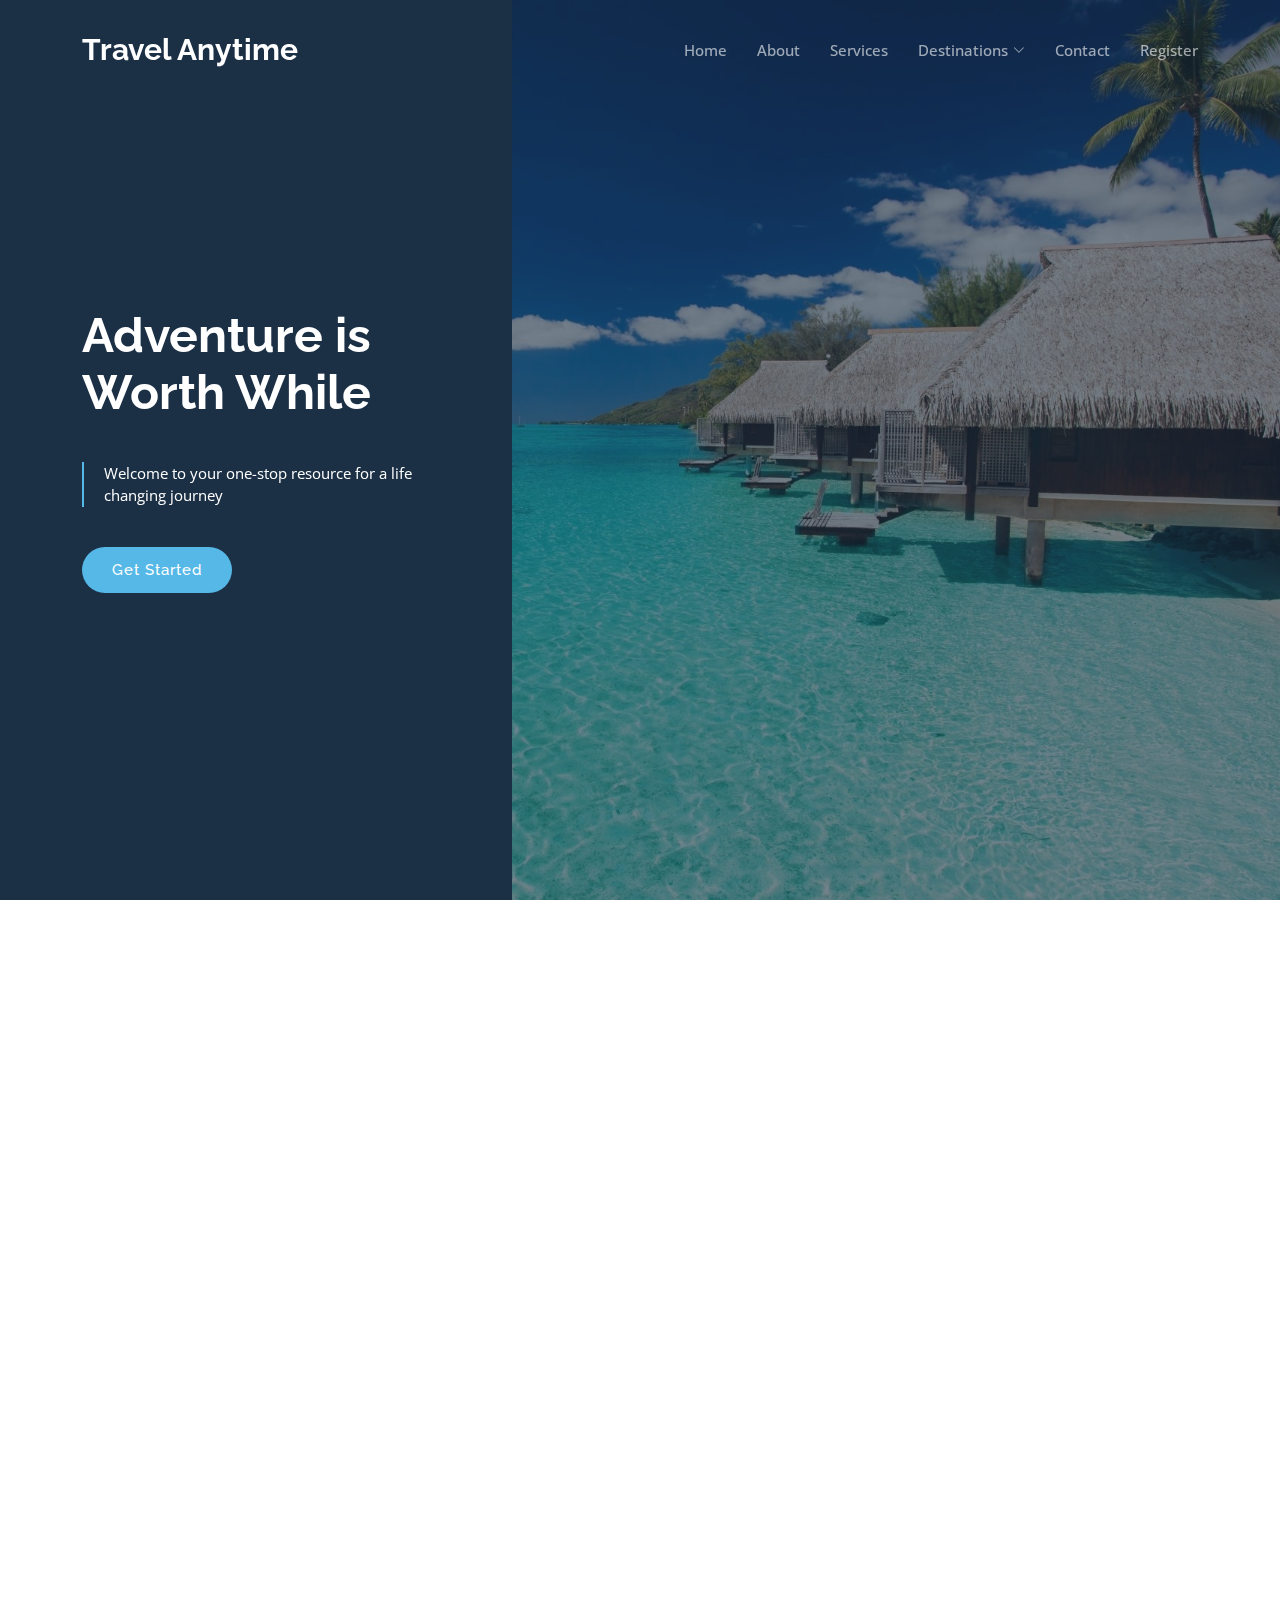
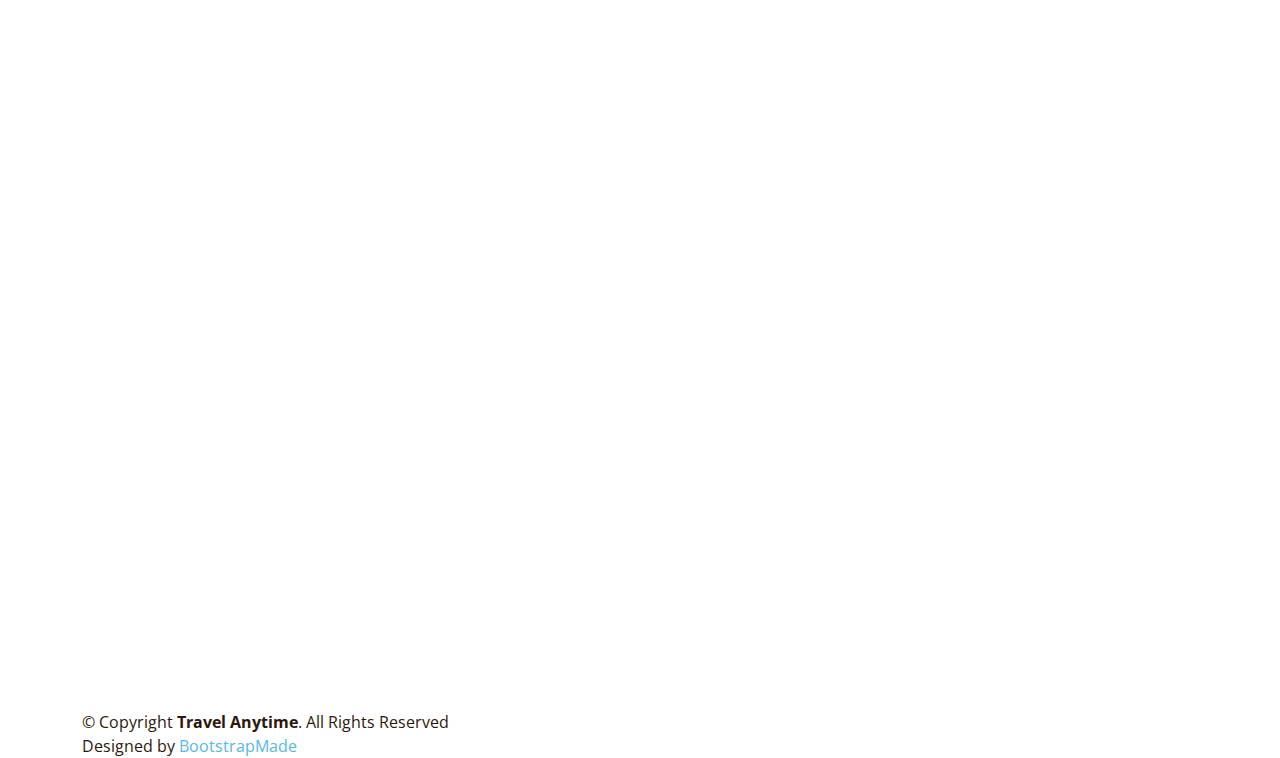
<file: index.html>
<!DOCTYPE html>
<html lang="en">

<head>
  <meta charset="utf-8">
  <meta content="width=device-width, initial-scale=1.0" name="viewport">

  <title>Pack Your Bags</title>
  <meta content="" name="description">
  <meta content="" name="keywords">

  <!-- Favicons 
  <link href="assets/img/favicon.png" rel="icon">
  <link href="assets/img/apple-touch-icon.png" rel="apple-touch-icon">
  -->
  <!-- Google Fonts -->
  <link rel="preconnect" href="https://fonts.googleapis.com">
  <link rel="preconnect" href="https://fonts.gstatic.com" crossorigin>
  <link href="https://fonts.googleapis.com/css2?family=Open+Sans:ital,wght@0,300;0,400;0,500;0,600;0,700;1,300;1,400;1,600;1,700&family=Montserrat:ital,wght@0,300;0,400;0,500;0,600;0,700;1,300;1,400;1,500;1,600;1,700&family=Raleway:ital,wght@0,300;0,400;0,500;0,600;0,700;1,300;1,400;1,500;1,600;1,700&display=swap" rel="stylesheet">

  <!-- Vendor CSS Files -->
  <link href="assets/vendor/bootstrap/css/bootstrap.min.css" rel="stylesheet">
  <link href="assets/vendor/bootstrap-icons/bootstrap-icons.css" rel="stylesheet">
  <link href="assets/vendor/aos/aos.css" rel="stylesheet">
  <link href="assets/vendor/glightbox/css/glightbox.min.css" rel="stylesheet">
  <link href="assets/vendor/swiper/swiper-bundle.min.css" rel="stylesheet">
  <link href="assets/vendor/remixicon/remixicon.css" rel="stylesheet">

  <!-- Template Main CSS File -->
  <link href="assets/css/main.css" rel="stylesheet">
<style>
  .intro{
    display: none;
  }
</style>
  
</head>

<body class="page-index">

  <!-- ======= Header ======= -->
  <header id="header" class="header d-flex align-items-center fixed-top">
    <div class="container-fluid container-xl d-flex align-items-center justify-content-between">

      <a href="index.html" class="logo d-flex align-items-center">
        <!-- Uncomment the line below if you also wish to use an image logo -->
        <!-- <img src="assets/img/logo.png" alt=""> -->
        <h1 class="d-flex align-items-center">Travel Anytime</h1>
      </a>

      <i class="mobile-nav-toggle mobile-nav-show bi bi-list"></i>
      <i class="mobile-nav-toggle mobile-nav-hide d-none bi bi-x"></i>

      <nav id="navbar" class="navbar">
        <ul>
          <li><a href="index.html">Home</a></li>
          <li><a href="about.html">About</a></li>
          <li><a href="services.html">Services</a></li>
          <!-- <li><a href="portfolio.html" class="active">Destinations</a></li>
           -->
          <li class="dropdown"><a href="portfolio.html"><span>Destinations</span> <i class="bi bi-chevron-down dropdown-indicator"></i></a>
            <ul>
              
              <li class="dropdown"><a href="inner dest.html"><span>Hyderabad</span> <i class="bi bi-chevron-down dropdown-indicator"></i></a>
                <ul>
                  <li><a href="inner dest.html">Golkonda</a></li>
                  <li><a href="inner dest.html">Charminar</a></li>
                  <li><a href="inner dest.html">Birla Mandir</a></li>
                  <li><a href="inner dest.html">Ramoji Film City</a></li>
                  <li><a href="inner dest.html">Salar Jung Museum</a></li>
                  <li><a href="inner dest.html">Hussain Sagar</a></li>
                  <li><a href="inner dest.html">shilparamam</a></li>
                </ul>
              </li> 
              <li><a href="portfolio.html">Maldives</a></li>
              <li><a href="portfolio.html">Delhi</a></li>
              <li><a href="portfolio.html">Kerala</a></li>
              <li><a href="portfolio.html">Banglore</a></li>
              <li><a href="portfolio.html">Visakhapatnam</a></li>
              <li><a href="portfolio.html">Paris</a></li>
              <li><a href="portfolio.html">Himalayas</a></li>
            </ul>
          </li>
          <!-- <li><a href="team.html">Team</a></li>
          <li><a href="blog.html">Blog</a></li> -->
          <li><a href="contact.html">Contact</a></li>
          <li class = "nav-item" id="intro1">
            <a href = "login (2).html" class = "nav-link">Register</a>
        </li>
        <li class = "nav-item intro-tag intro" id="intro2">
            <a href = "profile.html" class = "nav-link" id="introuser">Hello user!</a>
        </li> 
        <li class = "nav-item intro-tag intro" id="intro3">
            <a href = "index.html"  class="nav-link" id="logout" onclick="logout()">Logout</a>
        </li>
        </ul>
      </nav><!-- .navbar -->

    </div>
  </header><!-- End Header -->

  <!-- ======= Hero Section ======= -->
  <section id="hero" class="hero d-flex align-items-center">
    <div class="container">
      <div class="row">
        <div class="col-xl-4">
          <h2 data-aos="fade-up">Adventure is Worth While</h2>
          <blockquote data-aos="fade-up" data-aos-delay="100">
            <p>Welcome to your one-stop resource for a life changing journey</p>
          </blockquote>
          <div class="d-flex" data-aos="fade-up" data-aos-delay="200">
            <a href="#about" class="btn-get-started">Get Started</a>
            
          </div>

        </div>
      </div>
    </div>
  </section><!-- End Hero Section -->

  <main id="main">

    <!-- ======= Why Choose Us Section ======= -->
    <section id="why-us" class="why-us">
      <div class="container" data-aos="fade-up">

        <div class="section-header">
          <h2>Why Choose Us</h2>

        </div>

        <div class="row g-0" data-aos="fade-up" data-aos-delay="200">

          <div class="col-xl-5 img-bg" style="background-image: url('assets/img/why-us-bg.jpg')"></div>
          <div class="col-xl-7 slides  position-relative">

            <div class="slides-1 swiper">
              <div class="swiper-wrapper">

                <div class="swiper-slide">
                  <div class="item">
                    <h3 class="mb-3">Let's grow your business together</h3>
                    <h4 class="mb-3">Optio reiciendis accusantium iusto architecto at quia minima maiores quidem, dolorum.</h4>
                    <p>Lorem ipsum dolor sit amet consectetur adipisicing elit. Repellendus, ipsam perferendis asperiores explicabo vel tempore velit totam, natus nesciunt accusantium dicta quod quibusdam ipsum maiores nobis non, eum. Ullam reiciendis dignissimos laborum aut, magni voluptatem velit doloribus quas sapiente optio.</p>
                  </div>
                </div><!-- End slide item -->

                <div class="swiper-slide">
                  <div class="item">
                    <h3 class="mb-3">Unde perspiciatis ut repellat dolorem</h3>
                    <h4 class="mb-3">Amet cumque nam sed voluptas doloribus iusto. Dolorem eos aliquam quis.</h4>
                    <p>Dolorem quia fuga consectetur voluptatem. Earum consequatur nulla maxime necessitatibus cum accusamus. Voluptatem dolorem ut numquam dolorum delectus autem veritatis facilis. Et ea ut repellat ea. Facere est dolores fugiat dolor.</p>
                  </div>
                </div><!-- End slide item -->

                <div class="swiper-slide">
                  <div class="item">
                    <h3 class="mb-3">Aliquid non alias minus</h3>
                    <h4 class="mb-3">Necessitatibus voluptatibus explicabo dolores a vitae voluptatum.</h4>
                    <p>Neque voluptates aut. Soluta aut perspiciatis porro deserunt. Voluptate ut itaque velit. Aut consectetur voluptatem aspernatur sequi sit laborum. Voluptas enim dolorum fugiat aut.</p>
                  </div>
                </div><!-- End slide item -->

                <div class="swiper-slide">
                  <div class="item">
                    <h3 class="mb-3">Necessitatibus suscipit non voluptatem quibusdam</h3>
                    <h4 class="mb-3">Tempora quos est ut quia adipisci ut voluptas. Deleniti laborum soluta nihil est. Eum similique neque autem ut.</h4>
                    <p>Ut rerum et autem vel. Et rerum molestiae aut sit vel incidunt sit at voluptatem. Saepe dolorem et sed voluptate impedit. Ad et qui sint at qui animi animi rerum.</p>
                  </div>
                </div><!-- End slide item -->

              </div>
              <div class="swiper-pagination"></div>
            </div>
            <div class="swiper-button-prev"></div>
            <div class="swiper-button-next"></div>
          </div>

        </div>

      </div>
    </section><!-- End Why Choose Us Section -->

    <!-- ======= Our Services Section ======= -->
    <section id="services-list" class="services-list">
      <div class="container" data-aos="fade-up">

        <div class="section-header">
          <h2>Our Services</h2>

        </div>

        <div class="row gy-5 " >

          <div id="hotel-accomodation" class="col-lg-4 col-md-6 service-item d-flex" data-aos="fade-up" data-aos-delay="100">
            <div class="icon flex-shrink-0"><i class="bi bi-briefcase" style="color: #f57813;"></i></div>
            <div>
              <h4 class="title"><a href="form.html">Hotel Accomodation</a></h4>
              <p class="description">We provide you with the best hotels the place has to Offer with the Lowest price possible</p>
            </div>
          </div>
          <!-- End Service Item -->

          <div class="col-lg-4 col-md-6 service-item d-flex" data-aos="fade-up" data-aos-delay="200">
            <div class="icon flex-shrink-0"><i class="bi bi-truck-front-fill" style="color: #15a04a;"></i></div>
            <div>
              <h4 class="title"><a href="#" class="stretched-link">Transport</a></h4>
              <p class="description">Confused With what vehicle to take for your trip We are here to help. we provide with all type of transport</p>
            </div>
          </div><!-- End Service Item -->

          <div class="col-lg-4 col-md-6 service-item d-flex" data-aos="fade-up" data-aos-delay="300">
            <div class="icon flex-shrink-0"><i class="bi bi-camera-reels-fill" style="color: #d90769;"></i></div>
            <div>
              <h4 class="title"><a href="#" class="stretched-link">Photography/Videography</a></h4>
              <p class="description">We provide with best in class cameras to capture you memories</p>
            </div>
          </div><!-- End Service Item -->

          <div class="col-lg-4 col-md-6 service-item d-flex" data-aos="fade-up" data-aos-delay="400">
            <div class="icon flex-shrink-0"><i class="bi bi-water" style="color: #15bfbc;"></i></div>
            <div>
              <h4 class="title"><a href="#" class="stretched-link">Cruise</a></h4>
              <p class="description">Cruising is more fun than you think. we provide affordable cruise all over the world</p>
            </div>
          </div><!-- End Service Item -->

          <div class="col-lg-4 col-md-6 service-item d-flex" data-aos="fade-up" data-aos-delay="500">
            <div class="icon flex-shrink-0"><i class="bi bi-brightness-high" style="color: #f5cf13;"></i></div>
            <div>
              <h4 class="title"><a href="#" class="stretched-link">Tour Package</a></h4>
              <p class="description">We Provide with affordable tour pacages we also assure you saftey.We will also provide you with a guide which will make you experience even better</p>
            </div>
          </div><!-- End Service Item -->

          <div class="col-lg-4 col-md-6 service-item d-flex" data-aos="fade-up" data-aos-delay="600">
            <div class="icon flex-shrink-0"><i class="bi bi-calendar4-week" style="color: #1335f5;"></i></div>
            <div>
              <h4 class="title"><a href="#" class="stretched-link">Eiusmod Tempor</a></h4>
              <p class="description">Et harum quidem rerum facilis est et expedita distinctio. Nam libero tempore, cum soluta nobis est eligendi</p>
            </div>
          </div><!-- End Service Item -->

        </div>

      </div>
    </section><!-- End Our Services Section -->

    <!-- ======= Call To Action Section ======= -->
    <!-- End Call To Action Section -->

    <!-- ======= Features Section ======= -->
    <!-- End Features Section -->

    <!-- ======= Recent Blog Posts Section ======= -->
    
  </main><!-- End #main -->

  <!---->
    <div class="footer-legal">
      <div class="container">
        <div class="copyright">
          &copy; Copyright <strong><span>Travel Anytime</span></strong>. All Rights Reserved
        </div>
        <div class="credits">
          <!-- All the links in the footer should remain intact. -->
          <!-- You can delete the links only if you purchased the pro version. -->
          <!-- Licensing information: https://bootstrapmade.com/license/ -->
          <!-- Purchase the pro version with working PHP/AJAX contact form: https://bootstrapmade.com/nova-bootstrap-business-template/ -->
          Designed by <a href="https://bootstrapmade.com/">BootstrapMade</a>
        </div>
      </div>
    </div>
  </footer><!-- End Footer -->
  <!-- End Footer -->

  <a href="#" class="scroll-top d-flex align-items-center justify-content-center"><i class="bi bi-arrow-up-short"></i></a>

  <div id="preloader"></div>

  <!-- Vendor JS Files -->
  <script src="assets/vendor/bootstrap/js/bootstrap.bundle.min.js"></script>
  <script src="assets/vendor/aos/aos.js"></script>
  <script src="assets/vendor/glightbox/js/glightbox.min.js"></script>
  <script src="assets/vendor/swiper/swiper-bundle.min.js"></script>
  <script src="assets/vendor/isotope-layout/isotope.pkgd.min.js"></script>
  <script src="assets/vendor/php-email-form/validate.js"></script>

  <!-- Template Main JS File -->
  <script>
    window.onload=function(){

        if(window.localStorage.getItem("k")!=null && window.localStorage.getItem("k")!=1){
          // alert(100);
            document.getElementById("intro1").className="nav-item intro";
            document.getElementById("intro2").className="nav-item";
            document.getElementById("intro3").className="nav-item";
            var ans=JSON.parse(window.localStorage.getItem("k"));
            document.getElementById("introuser").innerHTML="Hello "+ans.fname+"!";
        }
    }
    function logout(){
      window.localStorage.setItem("k",1);
      document.getElementById("Intro1").className="nav-item";
      document.getElementById("intro2").className="nav-item intro-tag";
      document.getElementById("intro3").className="nav-item intro-tag";
      

    }
</script>
  <script src="assets/js/main.js"></script>

</body>

</html>
</file>
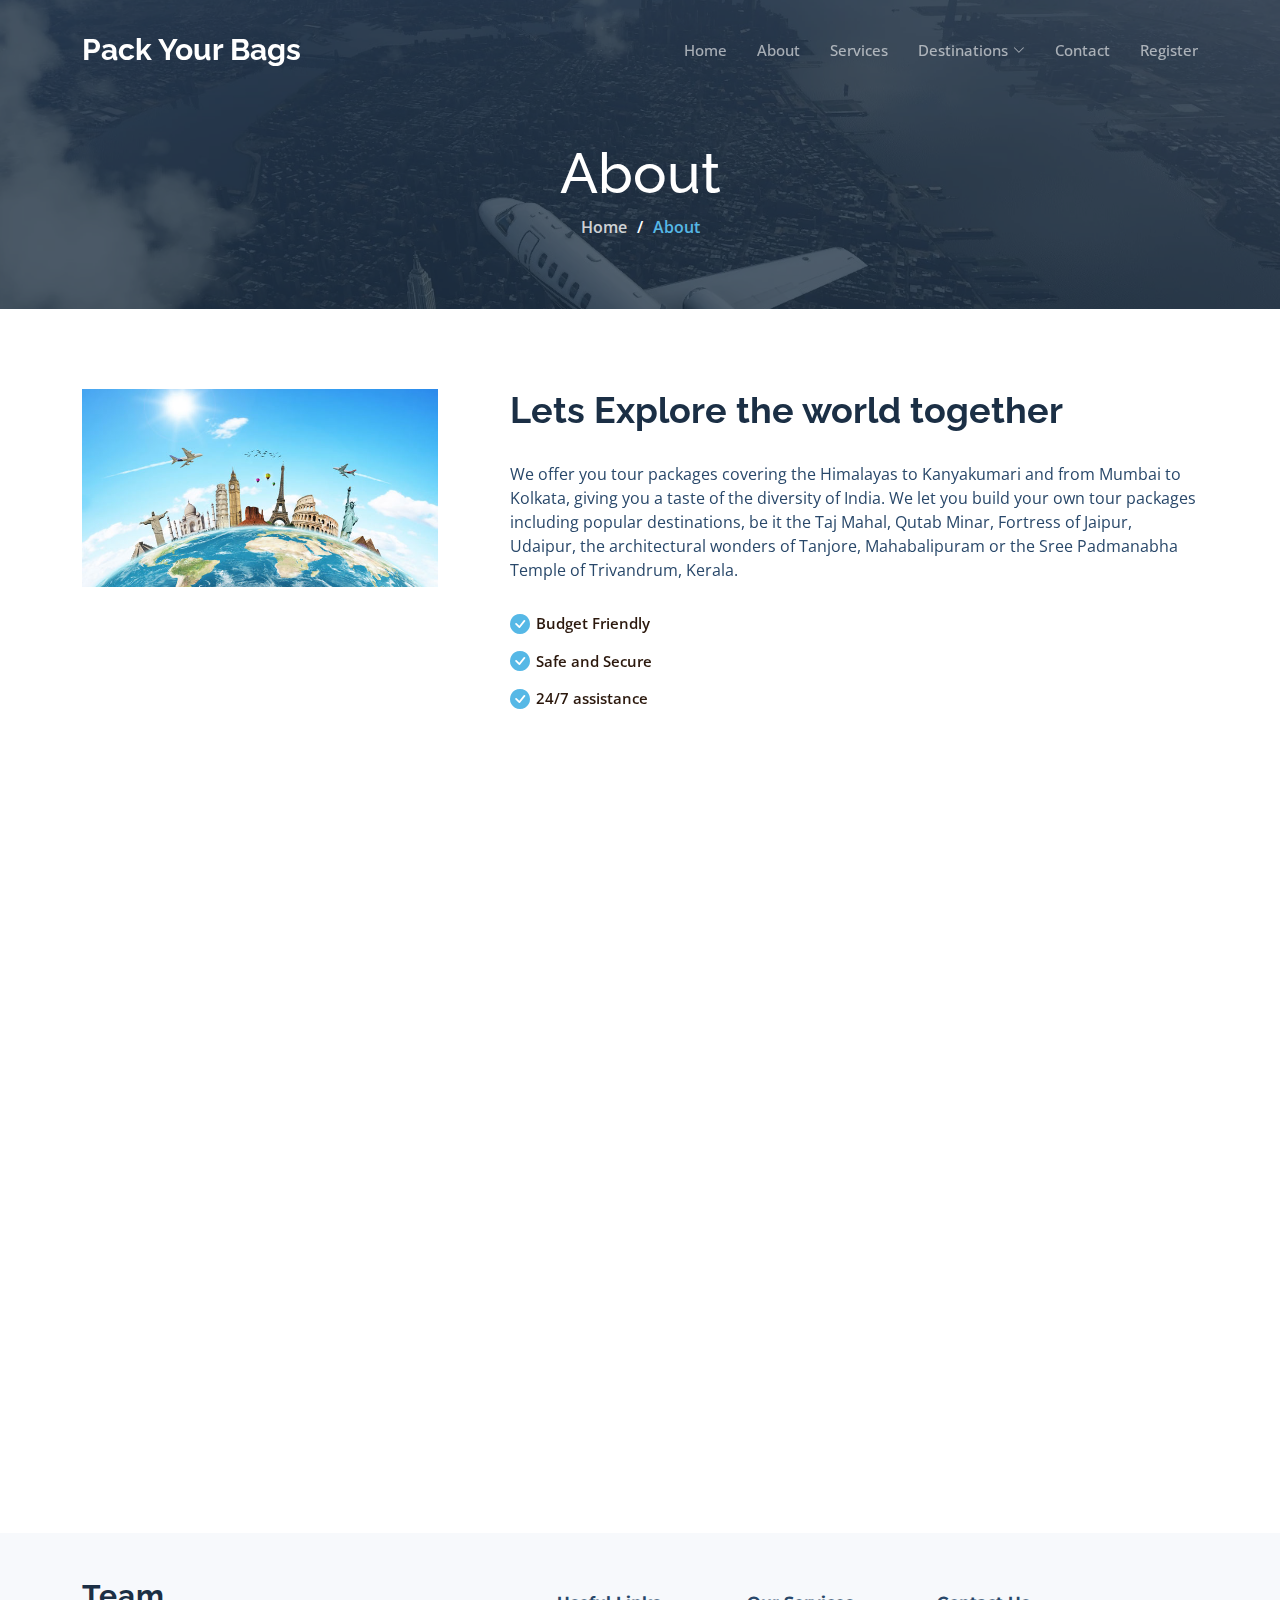
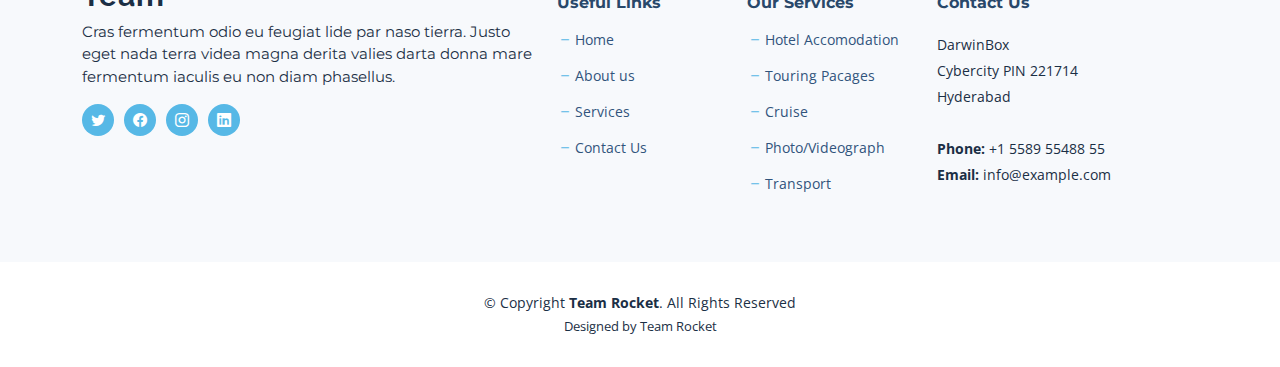
<file: about.html>
<!DOCTYPE html>
<html lang="en">

<head>
  <meta charset="utf-8">
  <meta content="width=device-width, initial-scale=1.0" name="viewport">

  <title>Pack Your Bags</title>
  <meta content="" name="description">
  <meta content="" name="keywords">

  <!-- Favicons -->
  <link href="assets/img/favicon.png" rel="icon">
  <link href="assets/img/apple-touch-icon.png" rel="apple-touch-icon">

  <!-- Google Fonts -->
  <link rel="preconnect" href="https://fonts.googleapis.com">
  <link rel="preconnect" href="https://fonts.gstatic.com" crossorigin>
  <link href="https://fonts.googleapis.com/css2?family=Open+Sans:ital,wght@0,300;0,400;0,500;0,600;0,700;1,300;1,400;1,600;1,700&family=Montserrat:ital,wght@0,300;0,400;0,500;0,600;0,700;1,300;1,400;1,500;1,600;1,700&family=Raleway:ital,wght@0,300;0,400;0,500;0,600;0,700;1,300;1,400;1,500;1,600;1,700&display=swap" rel="stylesheet">

  <!-- Vendor CSS Files -->
  <link href="assets/vendor/bootstrap/css/bootstrap.min.css" rel="stylesheet">
  <link href="assets/vendor/bootstrap-icons/bootstrap-icons.css" rel="stylesheet">
  <link href="assets/vendor/aos/aos.css" rel="stylesheet">
  <link href="assets/vendor/glightbox/css/glightbox.min.css" rel="stylesheet">
  <link href="assets/vendor/swiper/swiper-bundle.min.css" rel="stylesheet">
  <link href="assets/vendor/remixicon/remixicon.css" rel="stylesheet">

  <!-- Template Main CSS File -->
  <link href="assets/css/main.css" rel="stylesheet">
  <style>
    .intro{
      display: none;
    }
  </style>

  
</head>

<body class="page-about">

  <!-- ======= Header ======= -->
  <header id="header" class="header d-flex align-items-center fixed-top">
    <div class="container-fluid container-xl d-flex align-items-center justify-content-between">

      <a href="index.html" class="logo d-flex align-items-center">
        <!-- Uncomment the line below if you also wish to use an image logo -->
        <!-- <img src="assets/img/logo.png" alt=""> -->
        <h1 class="d-flex align-items-center">Pack Your Bags</h1>
      </a>

      <i class="mobile-nav-toggle mobile-nav-show bi bi-list"></i>
      <i class="mobile-nav-toggle mobile-nav-hide d-none bi bi-x"></i>

      <nav id="navbar" class="navbar">
        <ul>
          <li><a href="index.html">Home</a></li>
          <li><a href="about.html">About</a></li>
          <li><a href="services.html">Services</a></li>
          <!-- <li><a href="portfolio.html" class="active">Destinations</a></li>
           -->
          <li class="dropdown"><a href="portfolio.html"><span>Destinations</span> <i class="bi bi-chevron-down dropdown-indicator"></i></a>
            <ul>
              
              <li class="dropdown"><a href="inner dest.html"><span>Hyderabad</span> <i class="bi bi-chevron-down dropdown-indicator"></i></a>
                <ul>
                  <li><a href="inner dest.html">Golkonda</a></li>
                  <li><a href="inner dest.html">Charminar</a></li>
                  <li><a href="inner dest.html">Birla Mandir</a></li>
                  <li><a href="inner dest.html">Ramoji Film City</a></li>
                  <li><a href="inner dest.html">Salar Jung Museum</a></li>
                  <li><a href="inner dest.html">Hussain Sagar</a></li>
                  <li><a href="inner dest.html">shilparamam</a></li>
                </ul>
              </li> 
              <li><a href="portfolio.html">Maldives</a></li>
              <li><a href="portfolio.html">Delhi</a></li>
              <li><a href="portfolio.html">Kerala</a></li>
              <li><a href="portfolio.html">Banglore</a></li>
              <li><a href="portfolio.html">Visakhapatnam</a></li>
              <li><a href="portfolio.html">Paris</a></li>
              <li><a href="portfolio.html">Himalayas</a></li>
            </ul>
          </li>
          <!-- <li><a href="team.html">Team</a></li>
          <li><a href="blog.html">Blog</a></li> -->
          <li><a href="contact.html">Contact</a></li>
          <li class = "nav-item" id="intro1">
            <a href = "login (2).html" class = "nav-link">Register</a>
        </li>
        <li class = "nav-item intro-tag intro" id="intro2">
            <a href = "profile.html" class = "nav-link" id="introuser">Hello user!</a>
        </li> 
        <li class = "nav-item intro-tag intro" id="intro3">
            <a href = "index.html"  class="nav-link" id="logout" onclick="logout()">Logout</a>
        </li>
        </ul>
      </nav>

    </div>
  </header><!-- End Header -->

  <main id="main">

    <!-- ======= Breadcrumbs ======= -->
    <div class="breadcrumbs d-flex align-items-center" style="background-image: url('assets/img/about.webp');">
      <div class="container position-relative d-flex flex-column align-items-center">

        <h2>About</h2>
        <ol>
          <li><a href="index.html">Home</a></li>
          <li>About</li>
        </ol>

      </div>
    </div><!-- End Breadcrumbs -->

    <!-- ======= About Section ======= -->
    <section id="about" class="about">
      <div class="container" data-aos="fade-up">

        <div class="row gy-4" data-aos="fade-up">
          <div class="col-lg-4">
            <img src="assets/img/aboutt.jpg" class="img-fluid" alt="">
          </div>
          <div class="col-lg-8">
            <div class="content ps-lg-5">
              <h3>Lets Explore the world together</h3>
              <p>
                We offer you tour packages covering the Himalayas to Kanyakumari and from Mumbai to Kolkata, giving you a taste of the diversity of India. We let you build your own tour packages including popular destinations, be it the Taj Mahal, Qutab Minar, Fortress of Jaipur, Udaipur, the architectural wonders of Tanjore, Mahabalipuram or the Sree Padmanabha Temple of Trivandrum, Kerala.
              </p>
              <ul>
                <li><i class="bi bi-check-circle-fill"></i> Budget Friendly</li>
                <li><i class="bi bi-check-circle-fill"></i> Safe and Secure</li>
                <li><i class="bi bi-check-circle-fill"></i> 24/7 assistance</li>
              </ul>
            </div>
          </div>
        </div>

      </div>
    </section><!-- End About Section -->

    <!-- ======= Why Choose Us Section ======= -->
    <section id="why-us" class="why-us">
      <div class="container" data-aos="fade-up">

        <div class="section-header">
          <h2>Why Choose Us</h2>

        </div>

        <div class="row g-0" data-aos="fade-up" data-aos-delay="200">

          <div class="col-xl-5 img-bg" style="background-image: url('assets/img/abouttt.jpg')"></div>
          <div class="col-xl-7 slides  position-relative">

            <div class="slides-1 swiper">
              <div class="swiper-wrapper">

                <div class="swiper-slide">
                  <div class="item">
                    <h3 class="mb-3">Get the incredible tour packages</h3>
                    <h4 class="mb-3"></h4>
                    <p>Designed with you in mind, our packages can be tailored or built completely from scratch to suit your needs. Our experienced travel experts have the resources at hand to make your dream holiday a reality.</p>
                    </div>
                </div><!-- End slide item -->

                <div class="swiper-slide">
                  <div class="item">
                    <h3 class="mb-3">We cover all the services you need</h3>
                    <h4 class="mb-3"></h4>
                    <p> We will provide you everything that a tourist may need when going abroad</p>
                    </div>
                </div><!-- End slide item -->

                <div class="swiper-slide">
                  <div class="item">
                    <h3 class="mb-3">24-Hours Support</h3>
                    <h4 class="mb-3"></h4>
                    <p>Contacting us, you get full support, from choosing the tour and ending with advice on what to take with you on a trip.</p>

                </div>
                </div><!-- End slide item -->

                <div class="swiper-slide">
                  <div class="item">
                    <h3 class="mb-3">Quality and Value</h3>
                    <h4 class="mb-3"></h4>
                    <p>We take great care to ensure that our products are the best value for money in the business, and we know that outstanding value means ensuring all things are right, not just the price.</p>
                  </div>
                </div><!-- End slide item -->

              </div>
              <div class="swiper-pagination"></div>
            </div>
            <div class="swiper-button-prev"></div>
            <div class="swiper-button-next"></div>
          </div>

        </div>

      </div>
    </section><!-- End Why Choose Us Section -->



  </main><!-- End #main -->

  <!-- ======= Footer ======= -->
  <footer id="footer" class="footer">

    <div class="footer-content">
      <div class="container">
        <div class="row gy-4">
          <div class="col-lg-5 col-md-12 footer-info">
            <a href="index.html" class="logo d-flex align-items-center">
              <span>Team</span>
            </a>
            <p>Cras fermentum odio eu feugiat lide par naso tierra. Justo eget nada terra videa magna derita valies darta donna mare fermentum iaculis eu non diam phasellus.</p>
            <div class="social-links d-flex  mt-3">
              <a href="https://twitter.com/" class="twitter"><i class="bi bi-twitter"></i></a>
              <a href="https://facebook.com/" class="facebook"><i class="bi bi-facebook"></i></a>
              <a href="https://instagram.com/" class="instagram"><i class="bi bi-instagram"></i></a>
              <a href="https://linkedin.com/" class="linkedin"><i class="bi bi-linkedin"></i></a>
            </div>
          </div>

          <div class="col-lg-2 col-6 footer-links">
            <h4>Useful Links</h4>
            <ul>
              <li><i class="bi bi-dash"></i> <a href="index.html">Home</a></li>
              <li><i class="bi bi-dash"></i> <a href="about.html">About us</a></li>
              <li><i class="bi bi-dash"></i> <a href="#">Services</a></li>
              <li><i class="bi bi-dash"></i> <a href="contact.html">Contact Us</a></li>
            </ul>
          </div>

          <div class="col-lg-2 col-6 footer-links">
            <h4>Our Services</h4>
            <ul>
              <li><i class="bi bi-dash"></i> <a href="#">Hotel Accomodation</a></li>
              <li><i class="bi bi-dash"></i> <a href="#">Touring Pacages</a></li>
              <li><i class="bi bi-dash"></i> <a href="#">Cruise</a></li>
              <li><i class="bi bi-dash"></i> <a href="#">Photo/Videograph</a></li>
              <li><i class="bi bi-dash"></i> <a href="#">Transport</a></li>
            </ul>
          </div>

          <div class="col-lg-3 col-md-12 footer-contact text-center text-md-start">
            <h4>Contact Us</h4>
            <p>
              DarwinBox <br>
              Cybercity PIN 221714<br>
              Hyderabad <br><br>
              <strong>Phone:</strong> +1 5589 55488 55<br>
              <strong>Email:</strong> info@example.com<br>
            </p>

          </div>

        </div>
      </div>
    </div>

    <div class="footer-legal">
      <div class="container">
        <div class="copyright">
          &copy; Copyright <strong><span>Team Rocket</span></strong>. All Rights Reserved
        </div>
        <div class="credits">
          <!-- All the links in the footer should remain intact. -->
          <!-- You can delete the links only if you purchased the pro version. -->
          <!-- Licensing information: https://bootstrapmade.com/license/ -->
          <!-- Purchase the pro version with working PHP/AJAX contact form: https://bootstrapmade.com/nova-bootstrap-business-template/ -->
          Designed by Team Rocket</a>
        </div>
      </div>
    </div>
  </footer><!-- End Footer -->
  <!-- End Footer -->

  <a href="#" class="scroll-top d-flex align-items-center justify-content-center"><i class="bi bi-arrow-up-short"></i></a>

  <div id="preloader"></div>

  <!-- Vendor JS Files -->
  <script src="assets/vendor/bootstrap/js/bootstrap.bundle.min.js"></script>
  <script src="assets/vendor/aos/aos.js"></script>
  <script src="assets/vendor/glightbox/js/glightbox.min.js"></script>
  <script src="assets/vendor/swiper/swiper-bundle.min.js"></script>
  <script src="assets/vendor/isotope-layout/isotope.pkgd.min.js"></script>
  <script src="assets/vendor/php-email-form/validate.js"></script>

  <!-- Template Main JS File -->
  <script>
    window.onload=function(){

        if(window.localStorage.getItem("k")!=null && window.localStorage.getItem("k")!=1){
          // alert(100);
            document.getElementById("intro1").className="nav-item intro";
            document.getElementById("intro2").className="nav-item";
            document.getElementById("intro3").className="nav-item";
            var ans=JSON.parse(window.localStorage.getItem("k"));
            document.getElementById("introuser").innerHTML="Hello "+ans.fname+"!";
        }
    }
    function logout(){
      window.localStorage.setItem("k",1);
      document.getElementById("Intro1").className="nav-item";
      document.getElementById("intro2").className="nav-item intro-tag";
      document.getElementById("intro3").className="nav-item intro-tag";
      

    }
</script>
  <script src="assets/js/main.js"></script>

</body>

</html>
</file>
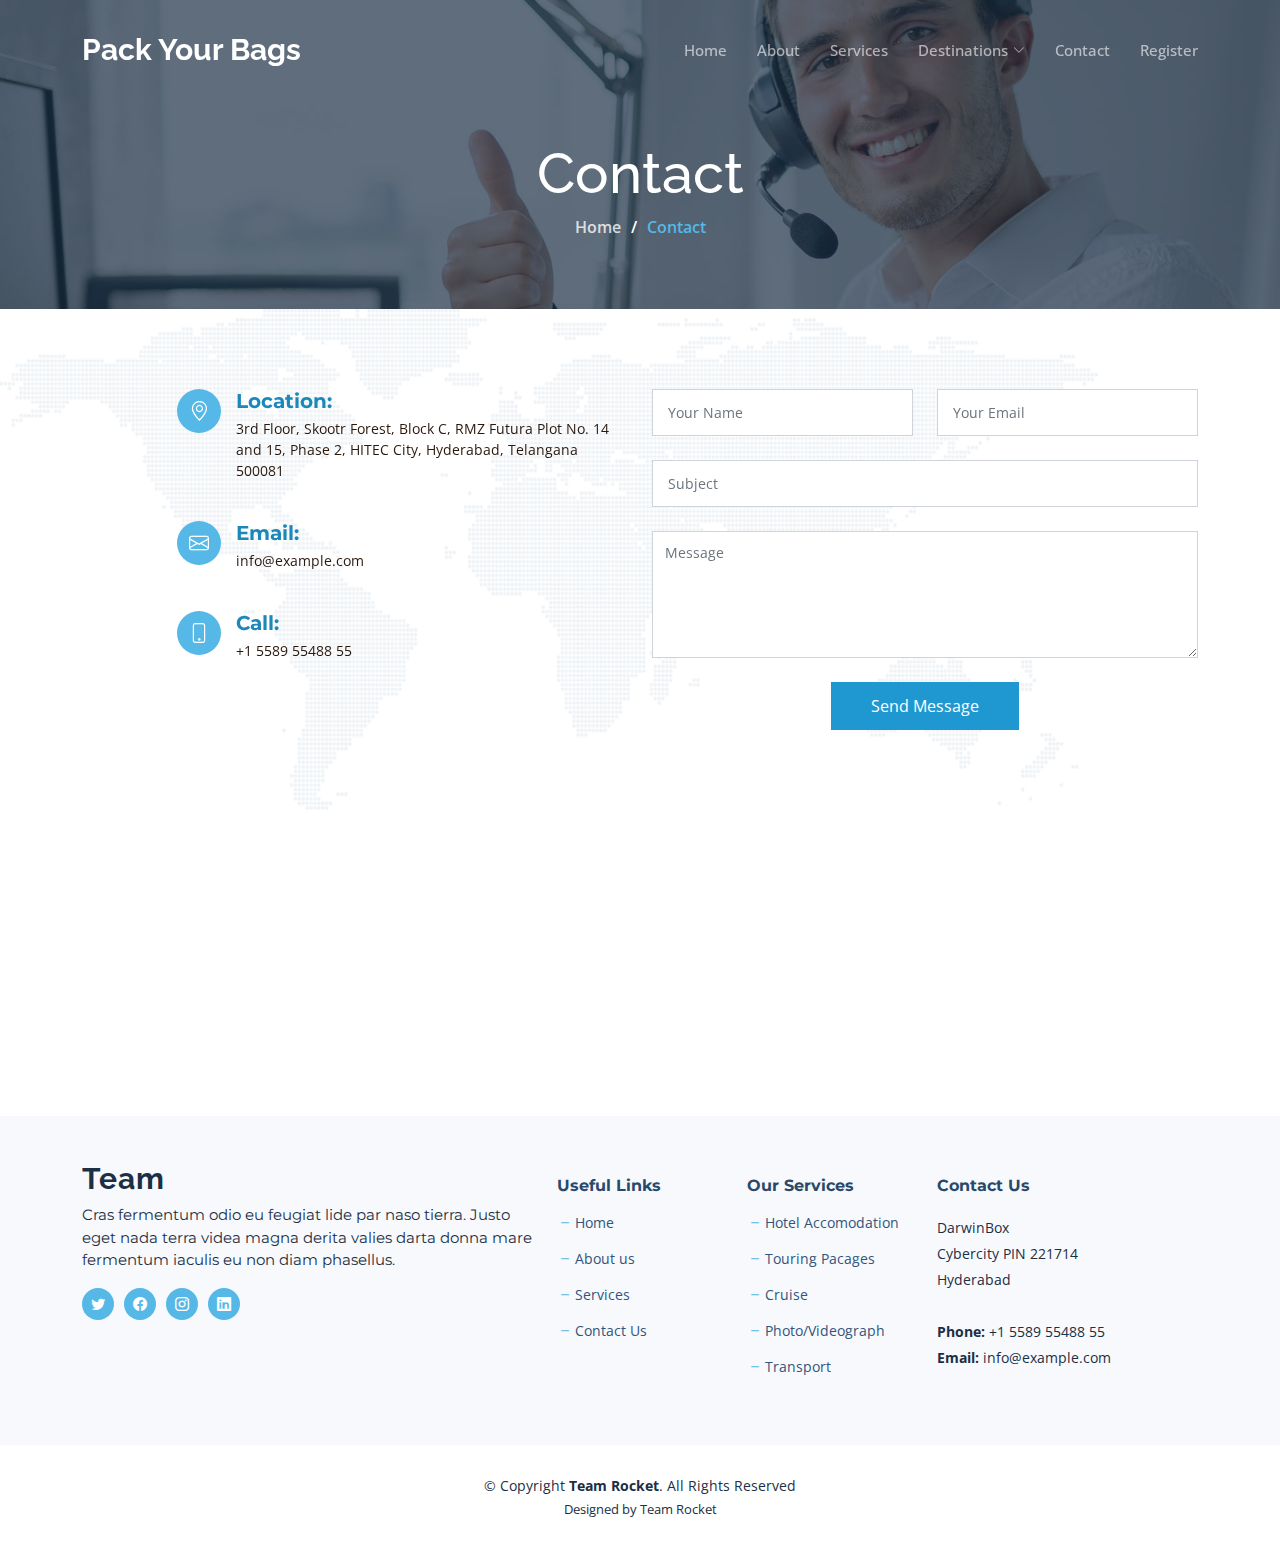
<file: contact.html>
<!DOCTYPE html>
<html lang="en">

<head>
  <meta charset="utf-8">
  <meta content="width=device-width, initial-scale=1.0" name="viewport">

  <title>Pack Your Bags</title>
  <meta content="" name="description">
  <meta content="" name="keywords">

  <!-- Favicons -->
  <link href="assets/img/favicon.png" rel="icon">
  <link href="assets/img/apple-touch-icon.png" rel="apple-touch-icon">

  <!-- Google Fonts -->
  <link rel="preconnect" href="https://fonts.googleapis.com">
  <link rel="preconnect" href="https://fonts.gstatic.com" crossorigin>
  <link href="https://fonts.googleapis.com/css2?family=Open+Sans:ital,wght@0,300;0,400;0,500;0,600;0,700;1,300;1,400;1,600;1,700&family=Montserrat:ital,wght@0,300;0,400;0,500;0,600;0,700;1,300;1,400;1,500;1,600;1,700&family=Raleway:ital,wght@0,300;0,400;0,500;0,600;0,700;1,300;1,400;1,500;1,600;1,700&display=swap" rel="stylesheet">

  <!-- Vendor CSS Files -->
  <link href="assets/vendor/bootstrap/css/bootstrap.min.css" rel="stylesheet">
  <link href="assets/vendor/bootstrap-icons/bootstrap-icons.css" rel="stylesheet">
  <link href="assets/vendor/aos/aos.css" rel="stylesheet">
  <link href="assets/vendor/glightbox/css/glightbox.min.css" rel="stylesheet">
  <link href="assets/vendor/swiper/swiper-bundle.min.css" rel="stylesheet">
  <link href="assets/vendor/remixicon/remixicon.css" rel="stylesheet">

  <link href="assets/css/main.css" rel="stylesheet">
  <style>
    .intro{
      display: none;
    }
  </style>

</head>

<body class="page-contact">

  <!-- ======= Header ======= -->
  <header id="header" class="header d-flex align-items-center fixed-top">
    <div class="container-fluid container-xl d-flex align-items-center justify-content-between">

      <a href="index.html" class="logo d-flex align-items-center">
        
        <h1 class="d-flex align-items-center">Pack Your Bags</h1>
      </a>

      <i class="mobile-nav-toggle mobile-nav-show bi bi-list"></i>
      <i class="mobile-nav-toggle mobile-nav-hide d-none bi bi-x"></i>

      <nav id="navbar" class="navbar">
        <ul>
          <li><a href="index.html">Home</a></li>
          <li><a href="about.html">About</a></li>
          <li><a href="services.html">Services</a></li>
          <!-- <li><a href="portfolio.html" class="active">Destinations</a></li>
           -->
          <li class="dropdown"><a href="portfolio.html"><span>Destinations</span> <i class="bi bi-chevron-down dropdown-indicator"></i></a>
            <ul>
              
              <li class="dropdown"><a href="inner dest.html"><span>Hyderabad</span> <i class="bi bi-chevron-down dropdown-indicator"></i></a>
                <ul>
                  <li><a href="inner dest.html">Golkonda</a></li>
                  <li><a href="inner dest.html">Charminar</a></li>
                  <li><a href="inner dest.html">Birla Mandir</a></li>
                  <li><a href="inner dest.html">Ramoji Film City</a></li>
                  <li><a href="inner dest.html">Salar Jung Museum</a></li>
                  <li><a href="inner dest.html">Hussain Sagar</a></li>
                  <li><a href="inner dest.html">shilparamam</a></li>
                </ul>
              </li> 
              <li><a href="portfolio.html">Maldives</a></li>
              <li><a href="portfolio.html">Delhi</a></li>
              <li><a href="portfolio.html">Kerala</a></li>
              <li><a href="portfolio.html">Banglore</a></li>
              <li><a href="portfolio.html">Visakhapatnam</a></li>
              <li><a href="portfolio.html">Paris</a></li>
              <li><a href="portfolio.html">Himalayas</a></li>
            </ul>
          </li>
          <!-- <li><a href="team.html">Team</a></li>
          <li><a href="blog.html">Blog</a></li> -->
          <li><a href="contact.html">Contact</a></li>
          <li class = "nav-item" id="intro1">
            <a href = "login (2).html" class = "nav-link">Register</a>
        </li>
        <li class = "nav-item intro-tag intro" id="intro2">
            <a href = "profile.html" class = "nav-link" id="introuser">Hello user!</a>
        </li> 
        <li class = "nav-item intro-tag intro" id="intro3">
            <a href = "index.html"  class="nav-link" id="logout" onclick="logout()">Logout</a>
        </li>
        </ul>
      </nav>

    </div>
  </header><!-- End Header -->

  <main id="main">

    <!-- ======= Breadcrumbs ======= -->
    <div class="breadcrumbs d-flex align-items-center" style="background-image: url('assets/img/contact-header.jpg');">
      <div class="container position-relative d-flex flex-column align-items-center">

        <h2>Contact</h2>
        <ol>
          <li><a href="index.html">Home</a></li>
          <li>Contact</li>
        </ol>

      </div>
    </div><!-- End Breadcrumbs -->
    
    
    
    

    <!-- ======= Contact Section ======= -->
    <section id="contact" class="contact">
      <div class="container position-relative" data-aos="fade-up">

        <div class="row gy-4 d-flex justify-content-end">

          <div class="col-lg-5" data-aos="fade-up" data-aos-delay="100">

            <div class="info-item d-flex">
              <i class="bi bi-geo-alt flex-shrink-0"></i>
              <div>
                <h4>Location:</h4>
                <p>3rd Floor, Skootr Forest, Block C, RMZ Futura Plot No. 14 and 15, Phase 2, HITEC City, Hyderabad, Telangana 500081</p>
              </div>
            </div><!-- End Info Item -->

            <div class="info-item d-flex">
              <i class="bi bi-envelope flex-shrink-0"></i>
              <div>
                <h4>Email:</h4>
                <p>info@example.com</p>
              </div>
            </div><!-- End Info Item -->

            <div class="info-item d-flex">
              <i class="bi bi-phone flex-shrink-0"></i>
              <div>
                <h4>Call:</h4>
                <p>+1 5589 55488 55</p>
              </div>
            </div><!-- End Info Item -->

          </div>

          <div class="col-lg-6" data-aos="fade-up" data-aos-delay="250">

            <form action="" method="post" role="form" class="php-email-form">
              <div class="row">
                <div class="col-md-6 form-group">
                  <input type="text" name="name" class="form-control" id="name" placeholder="Your Name" required>
                </div>
                <div class="col-md-6 form-group mt-3 mt-md-0">
                  <input type="email" class="form-control" name="email" id="email" placeholder="Your Email" required>
                </div>
              </div>
              <div class="form-group mt-3">
                <input type="text" class="form-control" name="subject" id="subject" placeholder="Subject" required>
              </div>
              <div class="form-group mt-3">
                <textarea class="form-control" name="message" rows="5" placeholder="Message" required></textarea>
              </div>
              <div class="my-3">
                <div class="loading">Loading</div>
                <div class="error-message"></div>
                <div class="sent-message">Your message has been sent. Thank you!</div>
              </div>
              <div class="text-center"><button type="submit">Send Message</button></div>
            </form>

          </div><!-- End Contact Form -->

        </div>

      </div>
    </section><!-- End Contact Section -->
    <div class="map-container">
      <iframe src="https://www.google.com/maps/embed?pb=!1m18!1m12!1m3!1d3806.2504522500417!2d78.37351921487716!3d17.447722788042487!2m3!1f0!2f0!3f0!3m2!1i1024!2i768!4f13.1!3m3!1m2!1s0x3bcb91449d140b2b%3A0xfc3a4f97e4236622!2sDarwinbox!5e0!3m2!1sen!2sin!4v1674063080312!5m2!1sen!2sin" width="100%" height="300" style="border:0;" allowfullscreen="" loading="lazy" referrerpolicy="no-referrer-when-downgrade"></iframe> 
      <!-- frameborder="0" scrolling="no" marginheight="0" marginwidth="0"></iframe> -->
    </div>
  </main><!-- End #main -->

  <!-- ======= Footer ======= -->
  <footer id="footer" class="footer">

    <div class="footer-content">
      <div class="container">
        <div class="row gy-4">
          <div class="col-lg-5 col-md-12 footer-info">
            <a href="index.html" class="logo d-flex align-items-center">
              <span>Team</span>
            </a>
            <p>Cras fermentum odio eu feugiat lide par naso tierra. Justo eget nada terra videa magna derita valies darta donna mare fermentum iaculis eu non diam phasellus.</p>
            <div class="social-links d-flex  mt-3">
              <a href="https://twitter.com/" class="twitter"><i class="bi bi-twitter"></i></a>
              <a href="https://facebook.com/" class="facebook"><i class="bi bi-facebook"></i></a>
              <a href="https://instagram.com/" class="instagram"><i class="bi bi-instagram"></i></a>
              <a href="https://linkedin.com/" class="linkedin"><i class="bi bi-linkedin"></i></a>
            </div>
          </div>

          <div class="col-lg-2 col-6 footer-links">
            <h4>Useful Links</h4>
            <ul>
              <li><i class="bi bi-dash"></i> <a href="index.html">Home</a></li>
              <li><i class="bi bi-dash"></i> <a href="about.html">About us</a></li>
              <li><i class="bi bi-dash"></i> <a href="#">Services</a></li>
              <li><i class="bi bi-dash"></i> <a href="contact.html">Contact Us</a></li>
            </ul>
          </div>

          <div class="col-lg-2 col-6 footer-links">
            <h4>Our Services</h4>
            <ul>
              <li><i class="bi bi-dash"></i> <a href="#">Hotel Accomodation</a></li>
              <li><i class="bi bi-dash"></i> <a href="#">Touring Pacages</a></li>
              <li><i class="bi bi-dash"></i> <a href="#">Cruise</a></li>
              <li><i class="bi bi-dash"></i> <a href="#">Photo/Videograph</a></li>
              <li><i class="bi bi-dash"></i> <a href="#">Transport</a></li>
            </ul>
          </div>

          <div class="col-lg-3 col-md-12 footer-contact text-center text-md-start">
            <h4>Contact Us</h4>
            <p>
              DarwinBox <br>
              Cybercity PIN 221714<br>
              Hyderabad <br><br>
              <strong>Phone:</strong> +1 5589 55488 55<br>
              <strong>Email:</strong> info@example.com<br>
            </p>

          </div>

        </div>
      </div>
    </div>

    <div class="footer-legal">
      <div class="container">
        <div class="copyright">
          &copy; Copyright <strong><span>Team Rocket</span></strong>. All Rights Reserved
        </div>
        <div class="credits">
          <!-- All the links in the footer should remain intact. -->
          <!-- You can delete the links only if you purchased the pro version. -->
          <!-- Licensing information: https://bootstrapmade.com/license/ -->
          <!-- Purchase the pro version with working PHP/AJAX contact form: https://bootstrapmade.com/nova-bootstrap-business-template/ -->
          Designed by Team Rocket</a>
        </div>
      </div>
    </div>
  </footer><!-- End Footer -->
  <!-- End Footer -->

  <a href="#" class="scroll-top d-flex align-items-center justify-content-center"><i class="bi bi-arrow-up-short"></i></a>

  <div id="preloader"></div>

  <!-- Vendor JS Files -->
  <script src="assets/vendor/bootstrap/js/bootstrap.bundle.min.js"></script>
  <script src="assets/vendor/aos/aos.js"></script>
  <script src="assets/vendor/glightbox/js/glightbox.min.js"></script>
  <script src="assets/vendor/swiper/swiper-bundle.min.js"></script>
  <script src="assets/vendor/isotope-layout/isotope.pkgd.min.js"></script>
  <script src="assets/vendor/php-email-form/validate.js"></script>

  <!-- Template Main JS File -->
  <script>
    window.onload=function(){

        if(window.localStorage.getItem("k")!=null && window.localStorage.getItem("k")!=1){
          // alert(100);
            document.getElementById("intro1").className="nav-item intro";
            document.getElementById("intro2").className="nav-item";
            document.getElementById("intro3").className="nav-item";
            var ans=JSON.parse(window.localStorage.getItem("k"));
            document.getElementById("introuser").innerHTML="Hello "+ans.fname+"!";
        }
    }
    function logout(){
      window.localStorage.setItem("k",1);
      document.getElementById("Intro1").className="nav-item";
      document.getElementById("intro2").className="nav-item intro-tag";
      document.getElementById("intro3").className="nav-item intro-tag";
      

    }
</script>
  <script src="assets/js/main.js"></script>

</body>

</html>
</file>
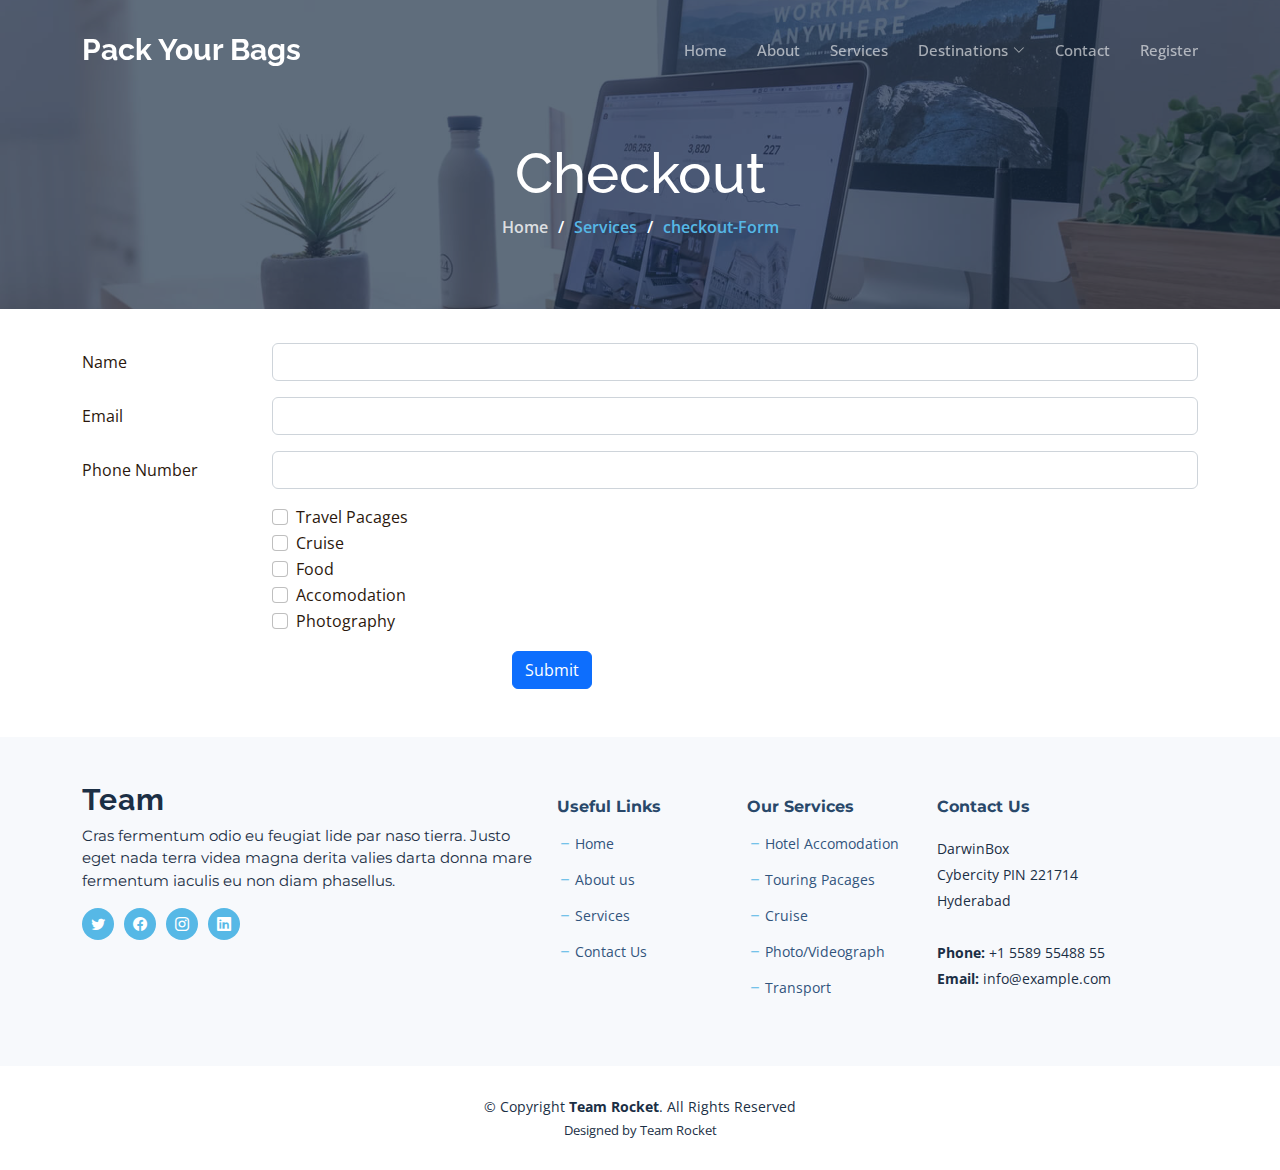
<file: form.html>
<!DOCTYPE html>
<html lang="en">

<head>
  <meta charset="utf-8">
  <meta content="width=device-width, initial-scale=1.0" name="viewport">

  <title>Pack Your Bags</title>
  <meta content="" name="description">
  <meta content="" name="keywords">

  <!-- Favicons -->
  <link href="assets/img/favicon.png" rel="icon">
  <link href="assets/img/apple-touch-icon.png" rel="apple-touch-icon">

  <!-- Google Fonts -->
  <link rel="preconnect" href="https://fonts.googleapis.com">
  <link rel="preconnect" href="https://fonts.gstatic.com" crossorigin>
  <link href="https://fonts.googleapis.com/css2?family=Open+Sans:ital,wght@0,300;0,400;0,500;0,600;0,700;1,300;1,400;1,600;1,700&family=Montserrat:ital,wght@0,300;0,400;0,500;0,600;0,700;1,300;1,400;1,500;1,600;1,700&family=Raleway:ital,wght@0,300;0,400;0,500;0,600;0,700;1,300;1,400;1,500;1,600;1,700&display=swap" rel="stylesheet">

  <!-- Vendor CSS Files -->
  <link href="assets/vendor/bootstrap/css/bootstrap.min.css" rel="stylesheet">
  <link href="assets/vendor/bootstrap-icons/bootstrap-icons.css" rel="stylesheet">
  <link href="assets/vendor/aos/aos.css" rel="stylesheet">
  <link href="assets/vendor/glightbox/css/glightbox.min.css" rel="stylesheet">
  <link href="assets/vendor/swiper/swiper-bundle.min.css" rel="stylesheet">
  <link href="assets/vendor/remixicon/remixicon.css" rel="stylesheet">

  <!-- Template Main CSS File -->
  <link href="assets/css/main.css" rel="stylesheet">
  <style>
    .intro{
      display: none;
    }
  </style>
</head>

<body class="page-blog" id="form-body">

  <!-- ======= Header ======= -->
  <header id="header" class="header d-flex align-items-center fixed-top">
    <div class="container-fluid container-xl d-flex align-items-center justify-content-between">

      <a href="index.html" class="logo d-flex align-items-center">
        <!-- Uncomment the line below if you also wish to use an image logo -->
        <!-- <img src="assets/img/logo.png" alt=""> -->
        <h1 class="d-flex align-items-center">Pack Your Bags</h1>
      </a>

      <i class="mobile-nav-toggle mobile-nav-show bi bi-list"></i>
      <i class="mobile-nav-toggle mobile-nav-hide d-none bi bi-x"></i>

      <nav id="navbar" class="navbar">
        <ul>
          <li><a href="index.html">Home</a></li>
          <li><a href="about.html">About</a></li>
          <li><a href="services.html">Services</a></li>
          <!-- <li><a href="portfolio.html" class="active">Destinations</a></li>
           -->
          <li class="dropdown"><a href="portfolio.html"><span>Destinations</span> <i class="bi bi-chevron-down dropdown-indicator"></i></a>
            <ul>
              
              <li class="dropdown"><a href="inner dest.html"><span>Hyderabad</span> <i class="bi bi-chevron-down dropdown-indicator"></i></a>
                <ul>
                  <li><a href="inner dest.html">Golkonda</a></li>
                  <li><a href="inner dest.html">Charminar</a></li>
                  <li><a href="inner dest.html">Birla Mandir</a></li>
                  <li><a href="inner dest.html">Ramoji Film City</a></li>
                  <li><a href="inner dest.html">Salar Jung Museum</a></li>
                  <li><a href="inner dest.html">Hussain Sagar</a></li>
                  <li><a href="inner dest.html">shilparamam</a></li>
                </ul>
              </li> 
              <li><a href="portfolio.html">Maldives</a></li>
              <li><a href="portfolio.html">Delhi</a></li>
              <li><a href="portfolio.html">Kerala</a></li>
              <li><a href="portfolio.html">Banglore</a></li>
              <li><a href="portfolio.html">Visakhapatnam</a></li>
              <li><a href="portfolio.html">Paris</a></li>
              <li><a href="portfolio.html">Himalayas</a></li>
            </ul>
          </li>
          <!-- <li><a href="team.html">Team</a></li>
          <li><a href="blog.html">Blog</a></li> -->
          <li><a href="contact.html">Contact</a></li>
          <li class = "nav-item" id="intro1">
            <a href = "login (2).html" class = "nav-link">Register</a>
        </li>
        <li class = "nav-item intro-tag intro" id="intro2">
            <a href = "profile.html" class = "nav-link" id="introuser">Hello user!</a>
        </li> 
        <li class = "nav-item intro-tag intro" id="intro3">
            <a href = "index.html"  class="nav-link" id="logout" onclick="logout()">Logout</a>
        </li>
        </ul>
      </nav>

    </div>
  </header><!-- End Header -->
    
        </div>
      </header><!-- End Header -->
        <!-- ======= Breadcrumbs ======= -->
        <div class="breadcrumbs d-flex align-items-center" style="background-image: url('assets/img/blog-header.jpg');">
            <div class="container position-relative d-flex flex-column align-items-center">
      
              <h2>Checkout</h2>
              <ol>
                <li><a href="index.html">Home</a></li>
                <li>Services</li>
                <li>checkout-Form</li>
              </ol>
      
            </div>
          </div><!-- End Breadcrumbs -->
          <div class="container"> 
            <form>
                <div class="row mb-3" style="margin-top: 3%">
                  <label for="inputEmail3" class="col-sm-2 col-form-label">Name</label>
                  <div class="col-sm-10">
                    <input class="form-control" id="name-input" type="name">
                  </div>
                </div>
                <div class="row mb-3">
                  <label for="inputPassword3" class="col-sm-2 col-form-label">Email</label>
                  <div class="col-sm-10">
                    <input type="email" class="form-control" >
                  </div>
                </div>
                <div class="row mb-3">
                    <label for="inputEmail3" class="col-sm-2 col-form-label">Phone Number</label>
                    <div class="col-sm-10">
                      <input type="tel" id="typeNumber" class="form-control">
                    </div>
                  </div>
        
                <div class="row mb-3">
                  <div class="col-sm-10 offset-sm-2">
                    <div class="form-check">
                      <input class="form-check-input" type="checkbox" id="gridCheck1">
                      <label class="form-check-label" for="gridCheck1" >
                        Travel Pacages
                      </label>
                    </div>
                    <div class="form-check">
                        <input class="form-check-input" type="checkbox" id="gridCheck2">
                        <label class="form-check-label" for="gridCheck1">
                          Cruise
                        </label>
                      </div>
                      <div class="form-check">
                        <input class="form-check-input" type="checkbox" id="gridCheck3">
                        <label class="form-check-label" for="gridCheck1">
                          Food
                        </label>
                      </div>
                      <div class="form-check">
                        <input class="form-check-input" type="checkbox" id="gridCheck3">
                        <label class="form-check-label" for="gridCheck1">
                          Accomodation
                        </label>
                      </div>
                      <div class="form-check">
                        <input class="form-check-input" type="checkbox" id="gridCheck3">
                        <label class="form-check-label" for="gridCheck1">
                          Photography
                        </label>
                      </div>
                    </div>
                  </div>
                </div class="container">
                <button id="try" class="btn btn-primary mb-5"
                style="margin-left:40%">Submit</button>
              </form>
            </div>
<footer id="footer" class="footer">

    <div class="footer-content">
      <div class="container">
        <div class="row gy-4">
          <div class="col-lg-5 col-md-12 footer-info">
            <a href="index.html" class="logo d-flex align-items-center">
              <span>Team</span>
            </a>
            <p>Cras fermentum odio eu feugiat lide par naso tierra. Justo eget nada terra videa magna derita valies darta donna mare fermentum iaculis eu non diam phasellus.</p>
            <div class="social-links d-flex  mt-3">
              <a href="https://twitter.com/" class="twitter"><i class="bi bi-twitter"></i></a>
              <a href="https://facebook.com/" class="facebook"><i class="bi bi-facebook"></i></a>
              <a href="https://instagram.com/" class="instagram"><i class="bi bi-instagram"></i></a>
              <a href="https://linkedin.com/" class="linkedin"><i class="bi bi-linkedin"></i></a>
            </div>
          </div>

          <div class="col-lg-2 col-6 footer-links">
            <h4>Useful Links</h4>
            <ul>
              <li><i class="bi bi-dash"></i> <a href="index.html">Home</a></li>
              <li><i class="bi bi-dash"></i> <a href="about.html">About us</a></li>
              <li><i class="bi bi-dash"></i> <a href="#">Services</a></li>
              <li><i class="bi bi-dash"></i> <a href="contact.html">Contact Us</a></li>
            </ul>
          </div>

          <div class="col-lg-2 col-6 footer-links">
            <h4>Our Services</h4>
            <ul>
              <li><i class="bi bi-dash"></i> <a href="#">Hotel Accomodation</a></li>
              <li><i class="bi bi-dash"></i> <a href="#">Touring Pacages</a></li>
              <li><i class="bi bi-dash"></i> <a href="#">Cruise</a></li>
              <li><i class="bi bi-dash"></i> <a href="#">Photo/Videograph</a></li>
              <li><i class="bi bi-dash"></i> <a href="#">Transport</a></li>
            </ul>
          </div>

          <div class="col-lg-3 col-md-12 footer-contact text-center text-md-start">
            <h4>Contact Us</h4>
            <p>
              DarwinBox <br>
              Cybercity PIN 221714<br>
              Hyderabad <br><br>
              <strong>Phone:</strong> +1 5589 55488 55<br>
              <strong>Email:</strong> info@example.com<br>
            </p>

          </div>

        </div>
      </div>
    </div>

    <div class="footer-legal">
      <div class="container">
        <div class="copyright">
          &copy; Copyright <strong><span>Team Rocket</span></strong>. All Rights Reserved
        </div>
        <div class="credits">
          <!-- All the links in the footer should remain intact. -->
          <!-- You can delete the links only if you purchased the pro version. -->
          <!-- Licensing information: https://bootstrapmade.com/license/ -->
          <!-- Purchase the pro version with working PHP/AJAX contact form: https://bootstrapmade.com/nova-bootstrap-business-template/ -->
          Designed by Team Rocket</a>
        </div>
      </div>
    </div>
  </footer><!-- End Footer -->
  <!-- End Footer -->

  <a href="#" class="scroll-top d-flex align-items-center justify-content-center"><i class="bi bi-arrow-up-short"></i></a>

  <div id="preloader"></div>

  <!-- Vendor JS Files -->
  <script src="assets/vendor/bootstrap/js/bootstrap.bundle.min.js"></script>
  <script src="assets/vendor/aos/aos.js"></script>
  <script src="assets/vendor/glightbox/js/glightbox.min.js"></script>
  <script src="assets/vendor/swiper/swiper-bundle.min.js"></script>
  <script src="assets/vendor/isotope-layout/isotope.pkgd.min.js"></script>
  <script src="assets/vendor/php-email-form/validate.js"></script>

  <!-- Template Main JS File -->
  <script>
    window.onload=function(){

        if(window.localStorage.getItem("k")!=null && window.localStorage.getItem("k")!=1){
          // alert(100);
            document.getElementById("intro1").className="nav-item intro";
            document.getElementById("intro2").className="nav-item";
            document.getElementById("intro3").className="nav-item";
            var ans=JSON.parse(window.localStorage.getItem("k"));
            document.getElementById("introuser").innerHTML="Hello "+ans.fname+"!";
        }
    }
    function logout(){
      window.localStorage.setItem("k",1);
      document.getElementById("Intro1").className="nav-item";
      document.getElementById("intro2").className="nav-item intro-tag";
      document.getElementById("intro3").className="nav-item intro-tag";
      

    }
</script>
  <script src="app.js"></script>
  <script src="assets/js/main.js"></script>

</body>

</html>
</body>
</html>
</file>
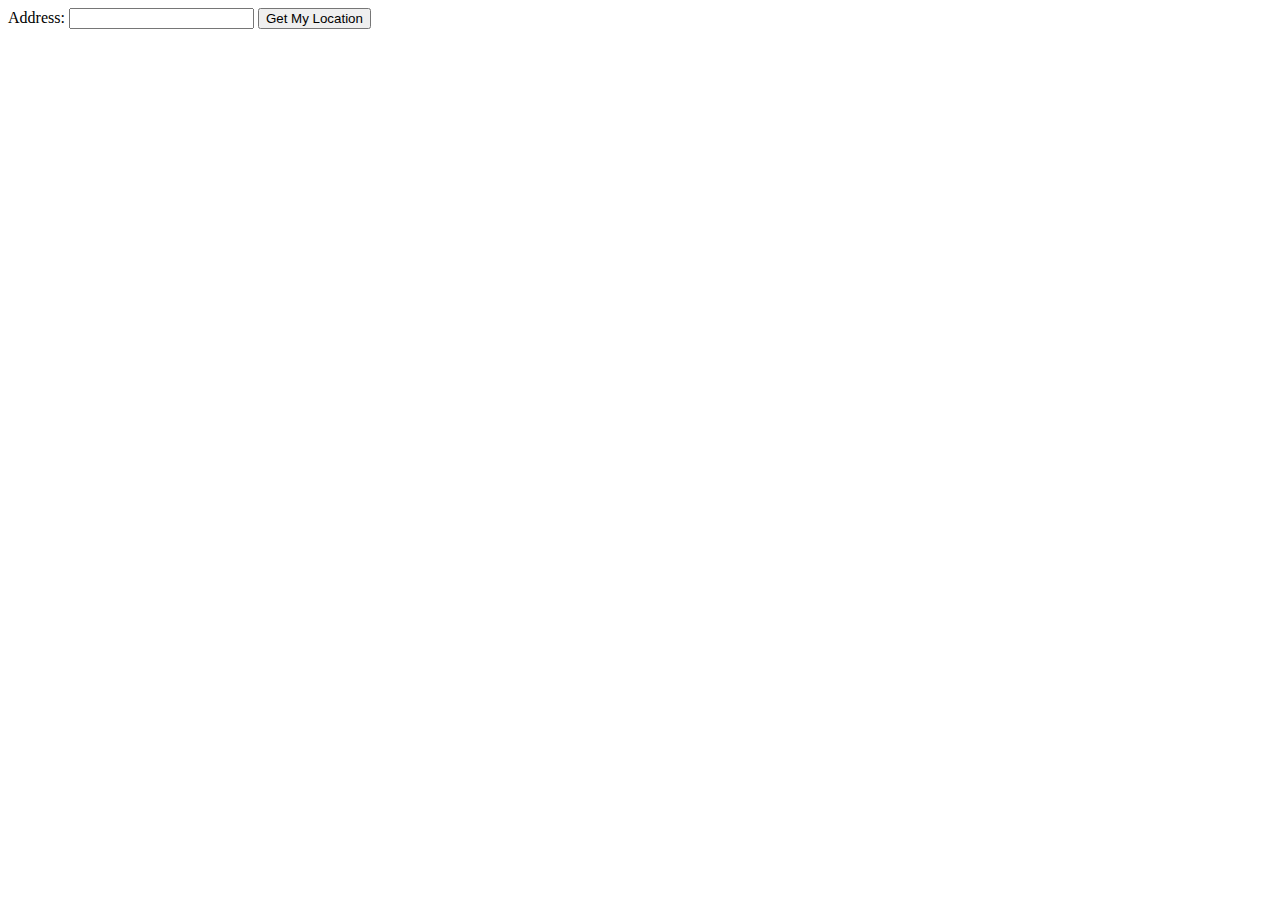
<file: geo.html>
<!DOCTYPE html>
<html lang="en">
<head>
    <meta charset="UTF-8">
    <meta http-equiv="X-UA-Compatible" content="IE=edge">
    <meta name="viewport" content="width=device-width, initial-scale=1.0">
    <title>Document</title>
</head>
<body>
    <form>
        <label for="address">Address:</label>
        <input type="text" id="address" name="address">
        <button type="button" onclick="getLocation()">Get My Location</button>
      </form>      
    <script>
        function getLocation() {
  if (navigator.geolocation) {
    navigator.geolocation.getCurrentPosition(showPosition);
  } else { 
    alert("Geolocation is not supported by this browser.");
  }
}

function showPosition(position) {
  var lat = position.coords.latitude;
  var lon = position.coords.longitude;
  var url = "https://maps.googleapis.com/maps/api/geocode/json?latlng=" + lat + "," + lon + "&key=AIzaSyDjS41uD_vZMcZNn0s7p9gBQ9AvDIA2LAs";
  fetch(url)
    .then(response => response.json())
    .then(data => {
      var address = data.results[0].formatted_address;
      document.getElementById("address").value = address;
    });
}

    </script>
</body>
</html>
</file>
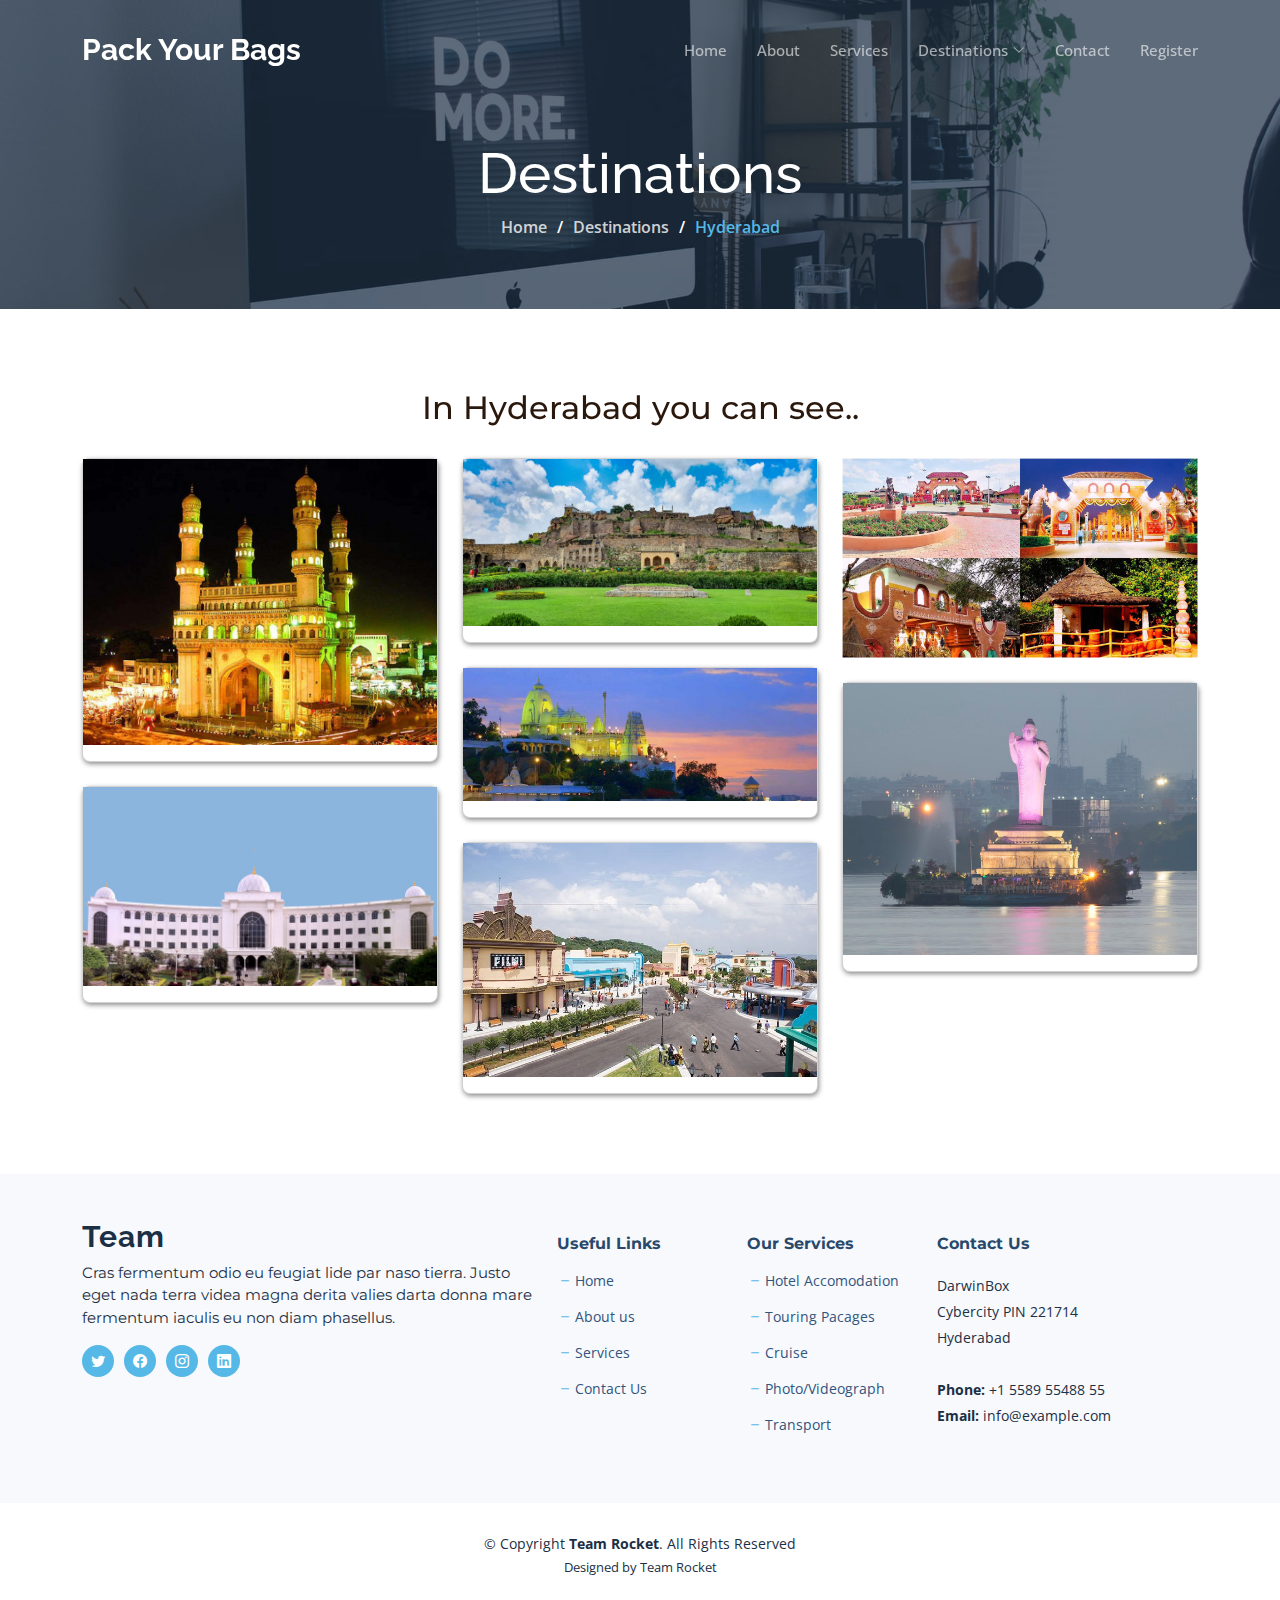
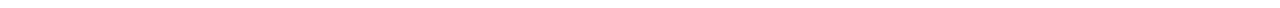
<file: inner dest.html>
<!DOCTYPE html>
<html lang="en">

<head>
  <meta charset="utf-8">
  <meta content="width=device-width, initial-scale=1.0" name="viewport">

  <title>Pack Your Bags</title>
  <meta content="" name="description">
  <meta content="" name="keywords">

  <!-- Favicons -->
  <link href="assets/img/favicon.png" rel="icon">
  <link href="assets/img/apple-touch-icon.png" rel="apple-touch-icon">

  <!-- Google Fonts -->
  <link rel="preconnect" href="https://fonts.googleapis.com">
  <link rel="preconnect" href="https://fonts.gstatic.com" crossorigin>
  <link href="https://fonts.googleapis.com/css2?family=Open+Sans:ital,wght@0,300;0,400;0,500;0,600;0,700;1,300;1,400;1,600;1,700&family=Montserrat:ital,wght@0,300;0,400;0,500;0,600;0,700;1,300;1,400;1,500;1,600;1,700&family=Raleway:ital,wght@0,300;0,400;0,500;0,600;0,700;1,300;1,400;1,500;1,600;1,700&display=swap" rel="stylesheet">

  <!-- Vendor CSS Files -->
  <link href="assets/vendor/bootstrap/css/bootstrap.min.css" rel="stylesheet">
  <link href="assets/vendor/bootstrap-icons/bootstrap-icons.css" rel="stylesheet">
  <link href="assets/vendor/aos/aos.css" rel="stylesheet">
  <link href="assets/vendor/glightbox/css/glightbox.min.css" rel="stylesheet">
  <link href="assets/vendor/swiper/swiper-bundle.min.css" rel="stylesheet">
  <link href="assets/vendor/remixicon/remixicon.css" rel="stylesheet">
<style>
  .card {
    background-color: #fff;
    border-radius: 0.5rem;
    box-shadow: 0.05rem 0.1rem 0.3rem -0.03rem rgba(0, 0, 0, 0.45);
    padding-bottom: 1rem;
    width: 100%;
  }
  .card:hover{
    transform: scale(1.025);
  }
</style>
  <!-- Template Main CSS File -->
  <link href="assets/css/main.css" rel="stylesheet">
  <style>
    .intro{
      display: none;
    }
  </style>
</head>

<body class="page-portfolio">

  <!-- ======= Header ======= -->
  <header id="header" class="header d-flex align-items-center fixed-top">
    <div class="container-fluid container-xl d-flex align-items-center justify-content-between">

      <a href="index.html" class="logo d-flex align-items-center">
        <!-- Uncomment the line below if you also wish to use an image logo -->
        <!-- <img src="assets/img/logo.png" alt=""> -->
        <h1 class="d-flex align-items-center">Pack Your Bags</h1>
      </a>

      <i class="mobile-nav-toggle mobile-nav-show bi bi-list"></i>
      <i class="mobile-nav-toggle mobile-nav-hide d-none bi bi-x"></i>

      <nav id="navbar" class="navbar">
        <ul>
          <li><a href="index.html">Home</a></li>
          <li><a href="about.html">About</a></li>
          <li><a href="services.html">Services</a></li>
          <!-- <li><a href="portfolio.html" class="active">Destinations</a></li>
           -->
          <li class="dropdown"><a href="portfolio.html"><span>Destinations</span> <i class="bi bi-chevron-down dropdown-indicator"></i></a>
            <ul>
              
              <li class="dropdown"><a href="inner dest.html"><span>Hyderabad</span> <i class="bi bi-chevron-down dropdown-indicator"></i></a>
                <ul>
                  <li><a href="inner dest.html">Golkonda</a></li>
                  <li><a href="inner dest.html">Charminar</a></li>
                  <li><a href="inner dest.html">Birla Mandir</a></li>
                  <li><a href="inner dest.html">Ramoji Film City</a></li>
                  <li><a href="inner dest.html">Salar Jung Museum</a></li>
                  <li><a href="inner dest.html">Hussain Sagar</a></li>
                  <li><a href="inner dest.html">shilparamam</a></li>
                </ul>
              </li> 
              <li><a href="portfolio.html">Maldives</a></li>
              <li><a href="portfolio.html">Delhi</a></li>
              <li><a href="portfolio.html">Kerala</a></li>
              <li><a href="portfolio.html">Banglore</a></li>
              <li><a href="portfolio.html">Visakhapatnam</a></li>
              <li><a href="portfolio.html">Paris</a></li>
              <li><a href="portfolio.html">Himalayas</a></li>
            </ul>
          </li>
          <!-- <li><a href="team.html">Team</a></li>
          <li><a href="blog.html">Blog</a></li> -->
          <li><a href="contact.html">Contact</a></li>
          <li class = "nav-item" id="intro1">
            <a href = "login (2).html" class = "nav-link">Register</a>
        </li>
        <li class = "nav-item intro-tag intro" id="intro2">
            <a href = "profile.html" class = "nav-link" id="introuser">Hello user!</a>
        </li> 
        <li class = "nav-item intro-tag intro" id="intro3">
            <a href = "index.html"  class="nav-link" id="logout" onclick="logout()">Logout</a>
        </li>
        </ul>
      </nav>


    </div>
  </header><!-- End Header -->

  <main id="main">

    <!-- ======= Breadcrumbs ======= -->
    <div class="breadcrumbs d-flex align-items-center" style="background-image: url('assets/img/portfolio-header.jpg');">
      <div class="container position-relative d-flex flex-column align-items-center">

        <h2>Destinations</h2>
        <ol>
          <li><a href="index.html">Home</a></li>
          <li><a href="portfolio.html">Destinations</li></a>
          <li>Hyderabad</li>
        </ol>

      </div>
    </div><!-- End Breadcrumbs -->

    <!-- ======= Portfolio Section ======= -->
    <section id="portfolio" class="portfolio">
      <div class="container" data-aos="fade-up">

        <div class="portfolio-isotope" data-portfolio-filter="*" data-portfolio-layout="masonry" data-portfolio-sort="original-order">

          <ul class="portfolio-flters" data-aos="fade-up" data-aos-delay="100">
            <!-- <li data-filter="*" class="filter-active">What we want to</li> -->
            <!-- <li data-filter=".filter-app">App</li>
            <li data-filter=".filter-product">Product</li>
            <li data-filter=".filter-app">Branding</li>
            <li data-filter=".filter-app">Books</li> -->
            <h2>In Hyderabad you can see..</h2>
          </ul><!-- End Portfolio Filters -->

          <div class="row gy-4 portfolio-container" data-aos="fade-up" data-aos-delay="300">

            
            <div class="col-lg-4 col-md-6 portfolio-item filter-app">
              <li class="card" align="center">
                <img src="assets/img/portfolio/charminar.jpg" alt="Charminar">
                
              </li>
              <!-- <img src="assets/img/portfolio/charminar.jpg" class="img-fluid" alt=""> -->
              <div class="portfolio-info">
                <h3>Charminar</h3>
                <p>the iconic 4 pillars ancient architecture</p>
                <a href="assets/img/portfolio/charminar.jpg" title="charminar" data-gallery="portfolio-gallery-app" class="glightbox preview-link"><i class="bi bi-zoom-in"></i></a>
                <!-- <a href="portfolio-details.html" title="More Details" class="details-link"><i class="bi bi-link-45deg"></i></a> -->
              </div>
            </div><!-- End Portfolio Item -->

            <div class="col-lg-4 col-md-6 portfolio-item filter-app">
              <li class="card" align="center">
                <img src="assets/img/portfolio/golkonda.jpg" alt="golkonda">
                
              </li>
              <div class="portfolio-info">
                <h3>Golkonda</h3>
                <p>The ancient architecture of kings palace</p>
                <a href="assets/img/portfolio/golkonda.jpg" title="golkonda" data-gallery="portfolio-gallery-app" class="glightbox preview-link"><i class="bi bi-zoom-in"></i></a>
                <!-- <a href="portfolio-details.html" title="More Details" class="details-link"><i class="bi bi-link-45deg"></i></a> -->
              </div>
            </div><!-- End Portfolio Item -->

            <div class="col-lg-4 col-md-6 portfolio-item filter-app">
              <img src="assets/img/portfolio/shilparamam.jpg" class="img-fluid" alt="">
              <div class="portfolio-info">
                <h4>shilparamam</h4>
                <p>Lorem ipsum, dolor sit amet consectetur</p>
                <a href="assets/img/portfolio/shilparamam.jpg" title="shilparamam" data-gallery="portfolio-gallery-app" class="glightbox preview-link"><i class="bi bi-zoom-in"></i></a>
                <!-- <a href="portfolio-details.html" title="More Details" class="details-link"><i class="bi bi-link-45deg"></i></a> -->
              </div>
            </div><!-- End Portfolio Item -->

            <div class="col-lg-4 col-md-6 portfolio-item filter-app">
              <li class="card" align="center">
                <img src="assets/img/portfolio/birla_mandir.jpg" alt="Birla Mandir">
                
              </li>
              <div class="portfolio-info">
                <h3>Birla Mandir</h3>
                <p>A very old and famous temple</p>
                <a href="assets/img/portfolio/birla_mandir.jpg" title="birla_mandir" data-gallery="portfolio-gallery-app" class="glightbox preview-link"><i class="bi bi-zoom-in"></i></a>
                <!-- <a href="portfolio-details.html" title="More Details" class="details-link"><i class="bi bi-link-45deg"></i></a> -->
              </div>
            </div><!-- End Portfolio Item -->

            <div class="col-lg-4 col-md-6 portfolio-item filter-app">
              <li class="card" align="center">
                <img src="assets/img/portfolio/hussain_sagar.jpg" alt="Hussain_Sagar">
                
              </li>
              <div class="portfolio-info">
                <h3>Hussain Sagar</h3>
                <p>The Statue of Bhudda in the middle of river</p>
                <a href="assets/img/portfolio/hussain_sagar.jpg" title="hussain_sagar" data-gallery="portfolio-gallery-app" class="glightbox preview-link"><i class="bi bi-zoom-in"></i></a>
                <!-- <a href="portfolio-details.html" title="More Details" class="details-link"><i class="bi bi-link-45deg"></i></a> -->
              </div>
            </div><!-- End Portfolio Item -->

            <div class="col-lg-4 col-md-6 portfolio-item filter-app">
              <li class="card" align="center">
                <img src="assets/img/portfolio/Salar Jung Museum.jpg" alt="Salar Jung Museum">
              
              </li>
              <div class="portfolio-info">
                <h3>Salar Jung Museum</h3>
                <p>one of the notable National Museums of India. Originally a private art collection of the Salar Jung family,</p>
                <a href="assets/img/portfolio/Salar Jung Museum.jpg" title="Salar Jung Museum" data-gallery="portfolio-gallery-app" class="glightbox preview-link"><i class="bi bi-zoom-in"></i></a>
                <!-- <a href="portfolio-details.html" title="More Details" class="details-link"><i class="bi bi-link-45deg"></i></a> -->
              </div>
            </div><!-- End Portfolio Item -->

            <div class="col-lg-4 col-md-6 portfolio-item filter-app">
              <li class="card" align="center">
                <img src="assets/img/portfolio/Ramoji Film City.jpg" alt="Ramoji Film City">
                
              </li>
              <div class="portfolio-info">
                <h3>Ramoji Film City</h3>
                <p>Visitors can learn all about the local film industry here, which is one of the largest in India.</p>
                <a href="assets/img/portfolio/Ramoji Film City.jpg" title="Ramoji Film Citys" data-gallery="portfolio-gallery-app" class="glightbox preview-link"><i class="bi bi-zoom-in"></i></a>
                <!-- <a href="portfolio-details.html" title="More Details" class="details-link"><i class="bi bi-link-45deg"></i></a> -->
              </div>
            </div><!-- End Portfolio Item -->

            
          </div><!-- End Portfolio Container -->

        </div>

      </div>
    </section><!-- End Portfolio Section -->

  </main><!-- End #main -->

  <!-- ======= Footer ======= -->
  <footer id="footer" class="footer">

    <div class="footer-content">
      <div class="container">
        <div class="row gy-4">
          <div class="col-lg-5 col-md-12 footer-info">
            <a href="index.html" class="logo d-flex align-items-center">
              <span>Team</span>
            </a>
            <p>Cras fermentum odio eu feugiat lide par naso tierra. Justo eget nada terra videa magna derita valies darta donna mare fermentum iaculis eu non diam phasellus.</p>
            <div class="social-links d-flex  mt-3">
              <a href="https://twitter.com/" class="twitter"><i class="bi bi-twitter"></i></a>
              <a href="https://facebook.com/" class="facebook"><i class="bi bi-facebook"></i></a>
              <a href="https://instagram.com/" class="instagram"><i class="bi bi-instagram"></i></a>
              <a href="https://linkedin.com/" class="linkedin"><i class="bi bi-linkedin"></i></a>
            </div>
          </div>

          <div class="col-lg-2 col-6 footer-links">
            <h4>Useful Links</h4>
            <ul>
              <li><i class="bi bi-dash"></i> <a href="index.html">Home</a></li>
              <li><i class="bi bi-dash"></i> <a href="about.html">About us</a></li>
              <li><i class="bi bi-dash"></i> <a href="#">Services</a></li>
              <li><i class="bi bi-dash"></i> <a href="contact.html">Contact Us</a></li>
            </ul>
          </div>

          <div class="col-lg-2 col-6 footer-links">
            <h4>Our Services</h4>
            <ul>
              <li><i class="bi bi-dash"></i> <a href="#">Hotel Accomodation</a></li>
              <li><i class="bi bi-dash"></i> <a href="#">Touring Pacages</a></li>
              <li><i class="bi bi-dash"></i> <a href="#">Cruise</a></li>
              <li><i class="bi bi-dash"></i> <a href="#">Photo/Videograph</a></li>
              <li><i class="bi bi-dash"></i> <a href="#">Transport</a></li>
            </ul>
          </div>

          <div class="col-lg-3 col-md-12 footer-contact text-center text-md-start">
            <h4>Contact Us</h4>
            <p>
              DarwinBox <br>
              Cybercity PIN 221714<br>
              Hyderabad <br><br>
              <strong>Phone:</strong> +1 5589 55488 55<br>
              <strong>Email:</strong> info@example.com<br>
            </p>

          </div>

        </div>
      </div>
    </div>

    <div class="footer-legal">
      <div class="container">
        <div class="copyright">
          &copy; Copyright <strong><span>Team Rocket</span></strong>. All Rights Reserved
        </div>
        <div class="credits">
          <!-- All the links in the footer should remain intact. -->
          <!-- You can delete the links only if you purchased the pro version. -->
          <!-- Licensing information: https://bootstrapmade.com/license/ -->
          <!-- Purchase the pro version with working PHP/AJAX contact form: https://bootstrapmade.com/nova-bootstrap-business-template/ -->
          Designed by Team Rocket</a>
        </div>
      </div>
    </div>
  </footer><!-- End Footer -->
  <!-- End Footer -->

  <a href="#" class="scroll-top d-flex align-items-center justify-content-center"><i class="bi bi-arrow-up-short"></i></a>

  <div id="preloader"></div>

  <!-- Vendor JS Files -->
  <script src="assets/vendor/bootstrap/js/bootstrap.bundle.min.js"></script>
  <script src="assets/vendor/aos/aos.js"></script>
  <script src="assets/vendor/glightbox/js/glightbox.min.js"></script>
  <script src="assets/vendor/swiper/swiper-bundle.min.js"></script>
  <script src="assets/vendor/isotope-layout/isotope.pkgd.min.js"></script>
  <script src="assets/vendor/php-email-form/validate.js"></script>

  <!-- Template Main JS File -->
  <script>
    window.onload=function(){

        if(window.localStorage.getItem("k")!=null && window.localStorage.getItem("k")!=1){
          // alert(100);
            document.getElementById("intro1").className="nav-item intro";
            document.getElementById("intro2").className="nav-item";
            document.getElementById("intro3").className="nav-item";
            var ans=JSON.parse(window.localStorage.getItem("k"));
            document.getElementById("introuser").innerHTML="Hello "+ans.fname+"!";
        }
    }
    function logout(){
      window.localStorage.setItem("k",1);
      document.getElementById("Intro1").className="nav-item";
      document.getElementById("intro2").className="nav-item intro-tag";
      document.getElementById("intro3").className="nav-item intro-tag";
      

    }
</script>
  <script src="assets/js/main.js"></script>

</body>

</html>
</file>
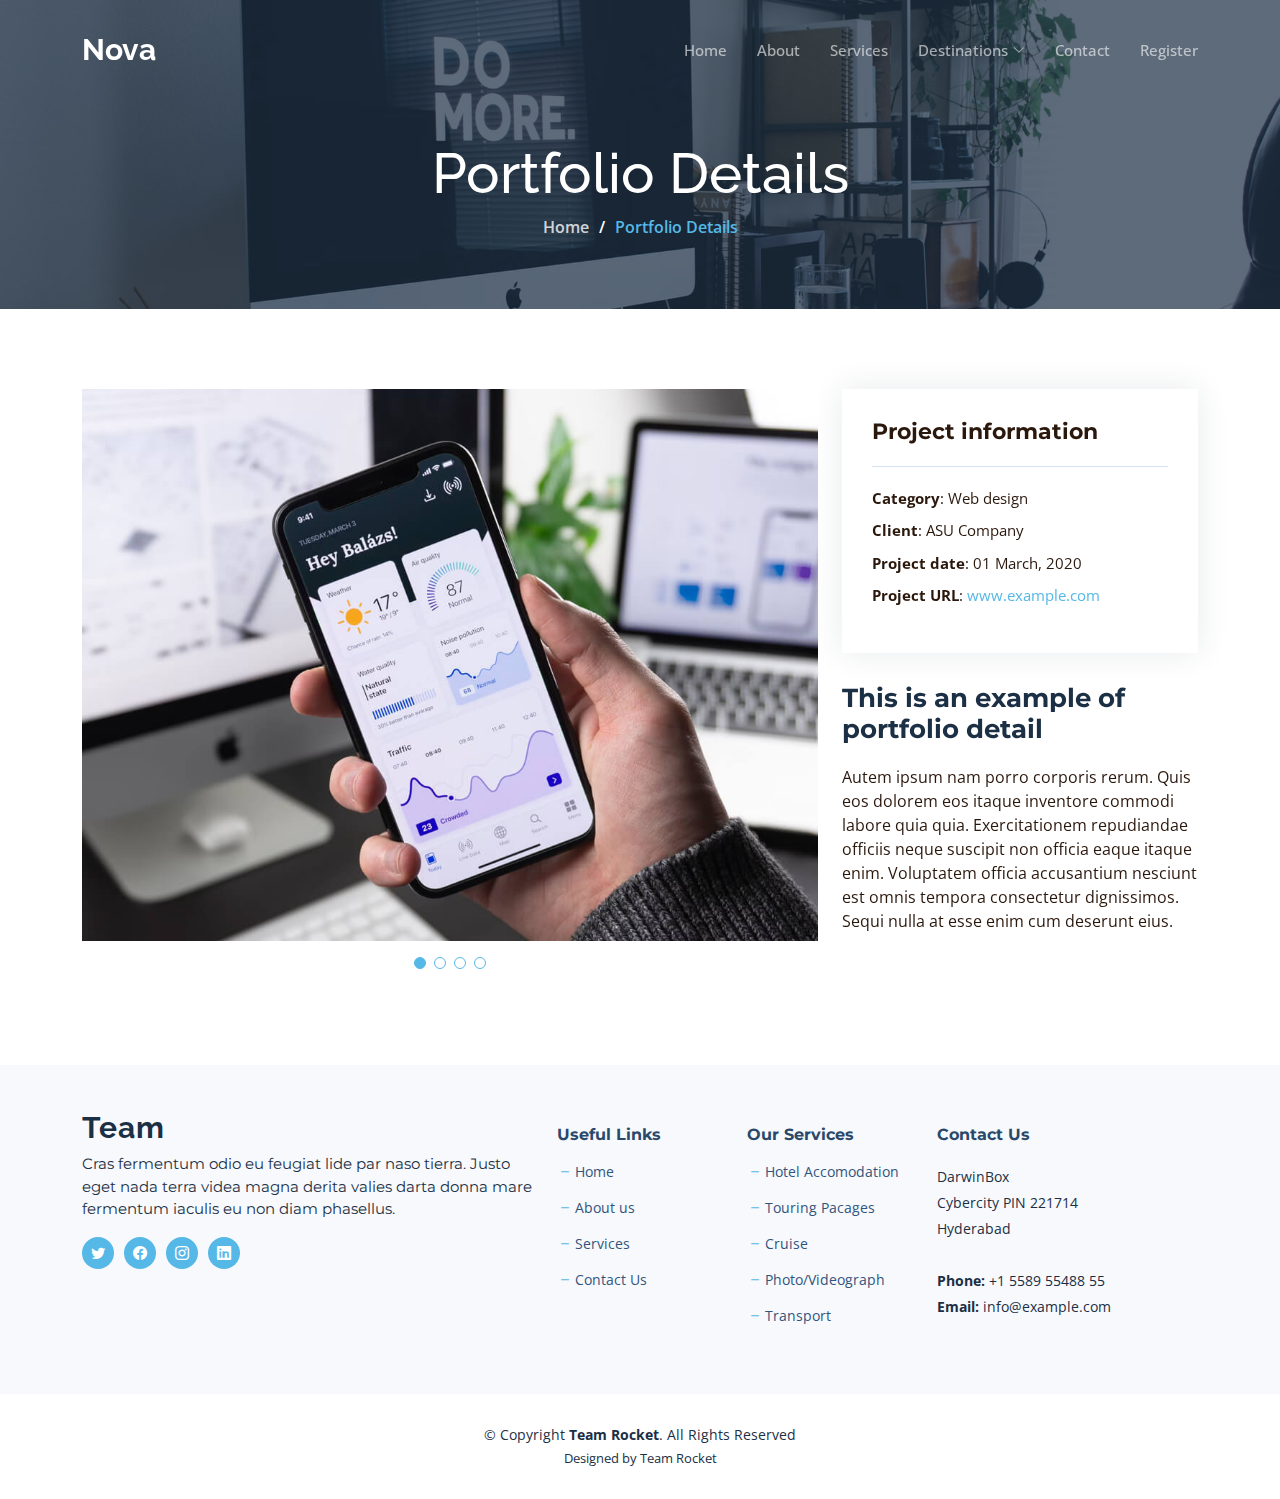
<file: portfolio-details.html>
<!DOCTYPE html>
<html lang="en">

<head>
  <meta charset="utf-8">
  <meta content="width=device-width, initial-scale=1.0" name="viewport">

  <title>Portfolio Details - HeroBiz Bootstrap Template</title>
  <meta content="" name="description">
  <meta content="" name="keywords">

  <!-- Favicons -->
  <link href="assets/img/favicon.png" rel="icon">
  <link href="assets/img/apple-touch-icon.png" rel="apple-touch-icon">

  <!-- Google Fonts -->
  <link rel="preconnect" href="https://fonts.googleapis.com">
  <link rel="preconnect" href="https://fonts.gstatic.com" crossorigin>
  <link href="https://fonts.googleapis.com/css2?family=Open+Sans:ital,wght@0,300;0,400;0,500;0,600;0,700;1,300;1,400;1,600;1,700&family=Montserrat:ital,wght@0,300;0,400;0,500;0,600;0,700;1,300;1,400;1,500;1,600;1,700&family=Raleway:ital,wght@0,300;0,400;0,500;0,600;0,700;1,300;1,400;1,500;1,600;1,700&display=swap" rel="stylesheet">

  <!-- Vendor CSS Files -->
  <link href="assets/vendor/bootstrap/css/bootstrap.min.css" rel="stylesheet">
  <link href="assets/vendor/bootstrap-icons/bootstrap-icons.css" rel="stylesheet">
  <link href="assets/vendor/aos/aos.css" rel="stylesheet">
  <link href="assets/vendor/glightbox/css/glightbox.min.css" rel="stylesheet">
  <link href="assets/vendor/swiper/swiper-bundle.min.css" rel="stylesheet">
  <link href="assets/vendor/remixicon/remixicon.css" rel="stylesheet">

  <!-- Template Main CSS File -->
  <link href="assets/css/main.css" rel="stylesheet">
  <style>
    .intro{
      display: none;
    }
  </style>

  <!-- =======================================================
  * Template Name: Nova - v1.3.0
  * Template URL: https://bootstrapmade.com/nova-bootstrap-business-template/
  * Author: BootstrapMade.com
  * License: https://bootstrapmade.com/license/
  ======================================================== -->
</head>

<body class="page-portfolio">

  <!-- ======= Header ======= -->
  <header id="header" class="header d-flex align-items-center fixed-top">
    <div class="container-fluid container-xl d-flex align-items-center justify-content-between">

      <a href="index.html" class="logo d-flex align-items-center">
        <!-- Uncomment the line below if you also wish to use an image logo -->
        <!-- <img src="assets/img/logo.png" alt=""> -->
        <h1 class="d-flex align-items-center">Nova</h1>
      </a>

      <i class="mobile-nav-toggle mobile-nav-show bi bi-list"></i>
      <i class="mobile-nav-toggle mobile-nav-hide d-none bi bi-x"></i>

      <nav id="navbar" class="navbar">
        <ul>
          <li><a href="index.html">Home</a></li>
          <li><a href="about.html">About</a></li>
          <li><a href="services.html">Services</a></li>
          <!-- <li><a href="portfolio.html" class="active">Destinations</a></li>
           -->
          <li class="dropdown"><a href="portfolio.html"><span>Destinations</span> <i class="bi bi-chevron-down dropdown-indicator"></i></a>
            <ul>
              
              <li class="dropdown"><a href="inner dest.html"><span>Hyderabad</span> <i class="bi bi-chevron-down dropdown-indicator"></i></a>
                <ul>
                  <li><a href="inner dest.html">Golkonda</a></li>
                  <li><a href="inner dest.html">Charminar</a></li>
                  <li><a href="inner dest.html">Birla Mandir</a></li>
                  <li><a href="inner dest.html">Ramoji Film City</a></li>
                  <li><a href="inner dest.html">Salar Jung Museum</a></li>
                  <li><a href="inner dest.html">Hussain Sagar</a></li>
                  <li><a href="inner dest.html">shilparamam</a></li>
                </ul>
              </li> 
              <li><a href="portfolio.html">Maldives</a></li>
              <li><a href="portfolio.html">Delhi</a></li>
              <li><a href="portfolio.html">Kerala</a></li>
              <li><a href="portfolio.html">Banglore</a></li>
              <li><a href="portfolio.html">Visakhapatnam</a></li>
              <li><a href="portfolio.html">Paris</a></li>
              <li><a href="portfolio.html">Himalayas</a></li>
            </ul>
          </li>
          <!-- <li><a href="team.html">Team</a></li>
          <li><a href="blog.html">Blog</a></li> -->
          <li><a href="contact.html">Contact</a></li>
          <li class = "nav-item" id="intro1">
            <a href = "login (2).html" class = "nav-link">Register</a>
        </li>
        <li class = "nav-item intro-tag intro" id="intro2">
            <a href = "profile.html" class = "nav-link" id="introuser">Hello user!</a>
        </li> 
        <li class = "nav-item intro-tag intro" id="intro3">
            <a href = "index.html"  class="nav-link" id="logout" onclick="logout()">Logout</a>
        </li>
        </ul>
      </nav>

    </div>
  </header><!-- End Header -->

  <main id="main">

    <!-- ======= Breadcrumbs ======= -->
    <div class="breadcrumbs d-flex align-items-center" style="background-image: url('assets/img/portfolio-header.jpg');">
      <div class="container position-relative d-flex flex-column align-items-center">

        <h2>Portfolio Details</h2>
        <ol>
          <li><a href="index.html">Home</a></li>
          <li>Portfolio Details</li>
        </ol>

      </div>
    </div><!-- End Breadcrumbs -->

    <!-- ======= Portfolio Details Section ======= -->
    <section id="portfolio-details" class="portfolio-details">
      <div class="container" data-aos="fade-up">

        <div class="row gy-4">

          <div class="col-lg-8">
            <div class="slides-1 portfolio-details-slider swiper">
              <div class="swiper-wrapper align-items-center">

                <div class="swiper-slide">
                  <img src="assets/img/portfolio/app-1.jpg" alt="">
                </div>

                <div class="swiper-slide">
                  <img src="assets/img/portfolio/product-1.jpg" alt="">
                </div>

                <div class="swiper-slide">
                  <img src="assets/img/portfolio/branding-1.jpg" alt="">
                </div>

                <div class="swiper-slide">
                  <img src="assets/img/portfolio/books-1.jpg" alt="">
                </div>

              </div>
              <div class="swiper-pagination"></div>
            </div>
          </div>

          <div class="col-lg-4">
            <div class="portfolio-info">
              <h3>Project information</h3>
              <ul>
                <li><strong>Category</strong>: Web design</li>
                <li><strong>Client</strong>: ASU Company</li>
                <li><strong>Project date</strong>: 01 March, 2020</li>
                <li><strong>Project URL</strong>: <a href="#">www.example.com</a></li>
              </ul>
            </div>
            <div class="portfolio-description">
              <h2>This is an example of portfolio detail</h2>
              <p>
                Autem ipsum nam porro corporis rerum. Quis eos dolorem eos itaque inventore commodi labore quia quia. Exercitationem repudiandae officiis neque suscipit non officia eaque itaque enim. Voluptatem officia accusantium nesciunt est omnis tempora consectetur dignissimos. Sequi nulla at esse enim cum deserunt eius.
              </p>
            </div>
          </div>

        </div>

      </div>
    </section><!-- End Portfolio Details Section -->

  </main><!-- End #main -->

  <!-- ======= Footer ======= -->
  <footer id="footer" class="footer">

    <div class="footer-content">
      <div class="container">
        <div class="row gy-4">
          <div class="col-lg-5 col-md-12 footer-info">
            <a href="index.html" class="logo d-flex align-items-center">
              <span>Team</span>
            </a>
            <p>Cras fermentum odio eu feugiat lide par naso tierra. Justo eget nada terra videa magna derita valies darta donna mare fermentum iaculis eu non diam phasellus.</p>
            <div class="social-links d-flex  mt-3">
              <a href="https://twitter.com/" class="twitter"><i class="bi bi-twitter"></i></a>
              <a href="https://facebook.com/" class="facebook"><i class="bi bi-facebook"></i></a>
              <a href="https://instagram.com/" class="instagram"><i class="bi bi-instagram"></i></a>
              <a href="https://linkedin.com/" class="linkedin"><i class="bi bi-linkedin"></i></a>
            </div>
          </div>

          <div class="col-lg-2 col-6 footer-links">
            <h4>Useful Links</h4>
            <ul>
              <li><i class="bi bi-dash"></i> <a href="index.html">Home</a></li>
              <li><i class="bi bi-dash"></i> <a href="about.html">About us</a></li>
              <li><i class="bi bi-dash"></i> <a href="#">Services</a></li>
              <li><i class="bi bi-dash"></i> <a href="contact.html">Contact Us</a></li>
            </ul>
          </div>

          <div class="col-lg-2 col-6 footer-links">
            <h4>Our Services</h4>
            <ul>
              <li><i class="bi bi-dash"></i> <a href="#">Hotel Accomodation</a></li>
              <li><i class="bi bi-dash"></i> <a href="#">Touring Pacages</a></li>
              <li><i class="bi bi-dash"></i> <a href="#">Cruise</a></li>
              <li><i class="bi bi-dash"></i> <a href="#">Photo/Videograph</a></li>
              <li><i class="bi bi-dash"></i> <a href="#">Transport</a></li>
            </ul>
          </div>

          <div class="col-lg-3 col-md-12 footer-contact text-center text-md-start">
            <h4>Contact Us</h4>
            <p>
              DarwinBox <br>
              Cybercity PIN 221714<br>
              Hyderabad <br><br>
              <strong>Phone:</strong> +1 5589 55488 55<br>
              <strong>Email:</strong> info@example.com<br>
            </p>

          </div>

        </div>
      </div>
    </div>

    <div class="footer-legal">
      <div class="container">
        <div class="copyright">
          &copy; Copyright <strong><span>Team Rocket</span></strong>. All Rights Reserved
        </div>
        <div class="credits">
          <!-- All the links in the footer should remain intact. -->
          <!-- You can delete the links only if you purchased the pro version. -->
          <!-- Licensing information: https://bootstrapmade.com/license/ -->
          <!-- Purchase the pro version with working PHP/AJAX contact form: https://bootstrapmade.com/nova-bootstrap-business-template/ -->
          Designed by Team Rocket</a>
        </div>
      </div>
    </div>
  </footer><!-- End Footer -->
  <!-- End Footer -->

  <a href="#" class="scroll-top d-flex align-items-center justify-content-center"><i class="bi bi-arrow-up-short"></i></a>

  <div id="preloader"></div>

  <!-- Vendor JS Files -->
  <script src="assets/vendor/bootstrap/js/bootstrap.bundle.min.js"></script>
  <script src="assets/vendor/aos/aos.js"></script>
  <script src="assets/vendor/glightbox/js/glightbox.min.js"></script>
  <script src="assets/vendor/swiper/swiper-bundle.min.js"></script>
  <script src="assets/vendor/isotope-layout/isotope.pkgd.min.js"></script>
  <script src="assets/vendor/php-email-form/validate.js"></script>

  <!-- Template Main JS File -->
  <script>
    window.onload=function(){

        if(window.localStorage.getItem("k")!=null && window.localStorage.getItem("k")!=1){
          // alert(100);
            document.getElementById("intro1").className="nav-item intro";
            document.getElementById("intro2").className="nav-item";
            document.getElementById("intro3").className="nav-item";
            var ans=JSON.parse(window.localStorage.getItem("k"));
            document.getElementById("introuser").innerHTML="Hello "+ans.fname+"!";
        }
    }
    function logout(){
      window.localStorage.setItem("k",1);
      document.getElementById("Intro1").className="nav-item";
      document.getElementById("intro2").className="nav-item intro-tag";
      document.getElementById("intro3").className="nav-item intro-tag";
      

    }
</script>
  <script src="assets/js/main.js"></script>

</body>

</html>
</file>
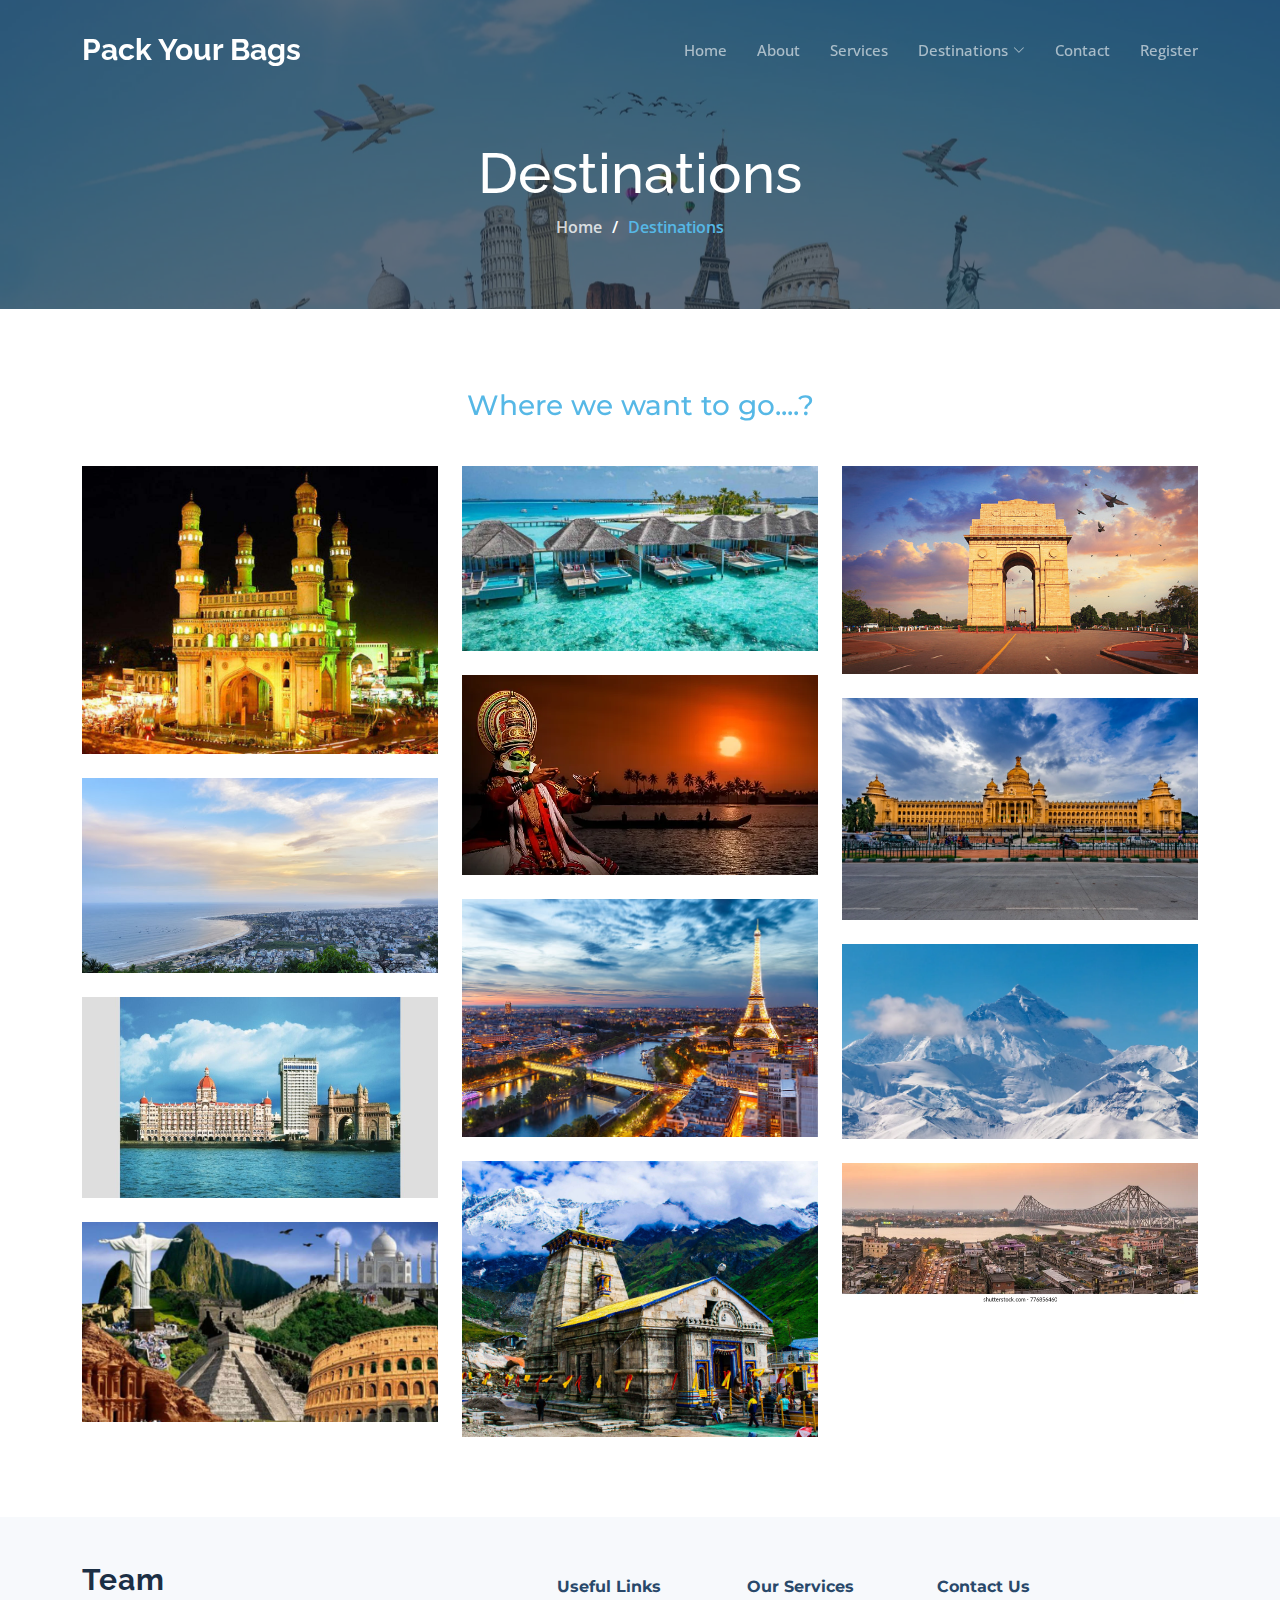
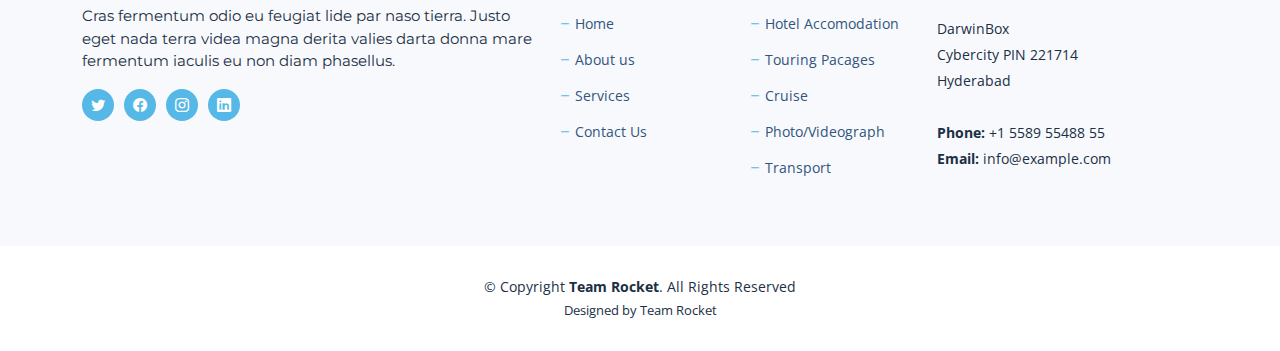
<file: portfolio.html>
<!DOCTYPE html>
<html lang="en">

<head>
  <meta charset="utf-8">
  <meta content="width=device-width, initial-scale=1.0" name="viewport">

  <title>Pack Your Bags</title>
  <meta content="" name="description">
  <meta content="" name="keywords">

  <!-- Favicons -->
  <link href="assets/img/favicon.png" rel="icon">
  <link href="assets/img/apple-touch-icon.png" rel="apple-touch-icon">

  <!-- Google Fonts -->
  <link rel="preconnect" href="https://fonts.googleapis.com">
  <link rel="preconnect" href="https://fonts.gstatic.com" crossorigin>
  <link href="https://fonts.googleapis.com/css2?family=Open+Sans:ital,wght@0,300;0,400;0,500;0,600;0,700;1,300;1,400;1,600;1,700&family=Montserrat:ital,wght@0,300;0,400;0,500;0,600;0,700;1,300;1,400;1,500;1,600;1,700&family=Raleway:ital,wght@0,300;0,400;0,500;0,600;0,700;1,300;1,400;1,500;1,600;1,700&display=swap" rel="stylesheet">

  <!-- Vendor CSS Files -->
  <link href="assets/vendor/bootstrap/css/bootstrap.min.css" rel="stylesheet">
  <link href="assets/vendor/bootstrap-icons/bootstrap-icons.css" rel="stylesheet">
  <link href="assets/vendor/aos/aos.css" rel="stylesheet">
  <link href="assets/vendor/glightbox/css/glightbox.min.css" rel="stylesheet">
  <link href="assets/vendor/swiper/swiper-bundle.min.css" rel="stylesheet">
  <link href="assets/vendor/remixicon/remixicon.css" rel="stylesheet">

  <!-- Template Main CSS File -->
  <link href="assets/css/main.css" rel="stylesheet">
  <style>
    .intro{
      display: none;
    }
  </style>

</head>

<body class="page-portfolio">

  <!-- ======= Header ======= -->
  <header id="header" class="header d-flex align-items-center fixed-top">
    <div class="container-fluid container-xl d-flex align-items-center justify-content-between">

      <a href="index.html" class="logo d-flex align-items-center">
        <!-- Uncomment the line below if you also wish to use an image logo -->
        <!-- <img src="assets/img/logo.png" alt=""> -->
        <h1 class="d-flex align-items-center">Pack Your Bags</h1>
      </a>

      <i class="mobile-nav-toggle mobile-nav-show bi bi-list"></i>
      <i class="mobile-nav-toggle mobile-nav-hide d-none bi bi-x"></i>

      <nav id="navbar" class="navbar">
        <ul>
          <li><a href="index.html">Home</a></li>
          <li><a href="about.html">About</a></li>
          <li><a href="services.html">Services</a></li>
          <!-- <li><a href="portfolio.html" class="active">Destinations</a></li>
           -->
          <li class="dropdown"><a href="portfolio.html"><span>Destinations</span> <i class="bi bi-chevron-down dropdown-indicator"></i></a>
            <ul>
              
              <li class="dropdown"><a href="inner dest.html"><span>Hyderabad</span> <i class="bi bi-chevron-down dropdown-indicator"></i></a>
                <ul>
                  <li><a href="inner dest.html">Golkonda</a></li>
                  <li><a href="inner dest.html">Charminar</a></li>
                  <li><a href="inner dest.html">Birla Mandir</a></li>
                  <li><a href="inner dest.html">Ramoji Film City</a></li>
                  <li><a href="inner dest.html">Salar Jung Museum</a></li>
                  <li><a href="inner dest.html">Hussain Sagar</a></li>
                  <li><a href="inner dest.html">shilparamam</a></li>
                </ul>
              </li> 
              <li><a href="portfolio.html">Maldives</a></li>
              <li><a href="portfolio.html">Delhi</a></li>
              <li><a href="portfolio.html">Kerala</a></li>
              <li><a href="portfolio.html">Banglore</a></li>
              <li><a href="portfolio.html">Visakhapatnam</a></li>
              <li><a href="portfolio.html">Paris</a></li>
              <li><a href="portfolio.html">Himalayas</a></li>
            </ul>
          </li>
          <!-- <li><a href="team.html">Team</a></li>
          <li><a href="blog.html">Blog</a></li> -->
          <li><a href="contact.html">Contact</a></li>
          <li class = "nav-item" id="intro1">
            <a href = "login (2).html" class = "nav-link">Register</a>
        </li>
        <li class = "nav-item intro-tag intro" id="intro2">
            <a href = "profile.html" class = "nav-link" id="introuser">Hello user!</a>
        </li> 
        <li class = "nav-item intro-tag intro" id="intro3">
            <a href = "index.html"  class="nav-link" id="logout" onclick="logout()">Logout</a>
        </li>
        </ul>
      </nav>

    </div>
  </header><!-- End Header -->

  <main id="main">

    <!-- ======= Breadcrumbs ======= -->
    <div class="breadcrumbs d-flex align-items-center" style="background-image: url('assets/img/back.webp');">
      <div class="container position-relative d-flex flex-column align-items-center">

        <h2>Destinations</h2>
        <ol>
          <li><a href="index.html">Home</a></li>
          <li>Destinations</li>
        </ol>

      </div>
    </div><!-- End Breadcrumbs -->

    <!-- ======= Portfolio Section ======= -->
    <section id="portfolio" class="portfolio">
      <div class="container" data-aos="fade-up">

        <div class="portfolio-isotope" data-portfolio-filter="*" data-portfolio-layout="masonry" data-portfolio-sort="original-order">

          <ul class="portfolio-flters" data-aos="fade-up" data-aos-delay="100">
            <li data-filter="*" class="filter-active"><h3>Where we want to go....?</h3></li>
            <!-- <li data-filter=".filter-app">App</li>
            <li data-filter=".filter-product">Product</li>
            <li data-filter=".filter-app">Branding</li>
            <li data-filter=".filter-app">Books</li> -->
          </ul><!-- End Portfolio Filters -->

          <div class="row gy-4 portfolio-container" data-aos="fade-up" data-aos-delay="300">

            <div class="col-lg-4 col-md-6 portfolio-item filter-app">
             <a href="inner dest.html"> <img src="assets/img/portfolio/charminar.jpg" class="img-fluid" alt="">
              <div class="portfolio-info">
                <h4>Hyderabad</h4>
                <!-- <p>Lorem ipsum, dolor sit amet consectetur</p> -->
                <a href="assets/img/portfolio/charminar.jpg" title="Hyderabad" data-gallery="portfolio-gallery-app" class="glightbox preview-link"><i class="bi bi-zoom-in"></i></a>
                <!-- <a href="portfolio-details.html" title="More Details" class="details-link"><i class="bi bi-link-45deg"></i></a> -->
              </div></a>
            </div><!-- End Portfolio Item -->

            <div class="col-lg-4 col-md-6 portfolio-item filter-app">
              <img src="assets/img/portfolio/maldives.jpg" class="img-fluid" alt="">
              <div class="portfolio-info">
                <h4>Maldives</h4>
                <!-- <p>Lorem ipsum, dolor sit amet consectetur</p> -->
                <a href="assets/img/portfolio/maldives.jpg" title="Maldives" data-gallery="portfolio-gallery-app" class="glightbox preview-link"><i class="bi bi-zoom-in"></i></a>
                <!-- <a href="portfolio-details.html" title="More Details" class="details-link"><i class="bi bi-link-45deg"></i></a> -->
              </div>
            </div><!-- End Portfolio Item -->

            <div class="col-lg-4 col-md-6 portfolio-item filter-app">
              <img src="assets/img/portfolio/delhi.jpg" class="img-fluid" alt="">
              <div class="portfolio-info">
                <h4>Delhi</h4>
                <!-- <p>Lorem ipsum, dolor sit amet consectetur</p> -->
                <a href="assets/img/portfolio/delhi.jpg" title="Delhi" data-gallery="portfolio-gallery-app" class="glightbox preview-link"><i class="bi bi-zoom-in"></i></a>
                <!-- <a href="portfolio-details.html" title="More Details" class="details-link"><i class="bi bi-link-45deg"></i></a> -->
              </div>
            </div><!-- End Portfolio Item -->

            <div class="col-lg-4 col-md-6 portfolio-item filter-app">
              <img src="assets/img/portfolio/Kerala.webp" class="img-fluid" alt="">
              <div class="portfolio-info">
                <h4>Kerala</h4>
                <!-- <p>Lorem ipsum, dolor sit amet consectetur</p> -->
                <a href="assets/img/portfolio/Kerala.webp" title="Kerala" data-gallery="portfolio-gallery-app" class="glightbox preview-link"><i class="bi bi-zoom-in"></i></a>
                <!-- <a href="portfolio-details.html" title="More Details" class="details-link"><i class="bi bi-link-45deg"></i></a> -->
              </div>
            </div><!-- End Portfolio Item -->

            <div class="col-lg-4 col-md-6 portfolio-item filter-app">
              <img src="assets/img/portfolio/bangl.webp" class="img-fluid" alt="">
              <div class="portfolio-info">
                <h4>Banglore</h4>
                <!-- <p>Lorem ipsum, dolor sit amet consectetur</p> -->
                <a href="assets/img/portfolio/bangl.webp" title="Banglore" data-gallery="portfolio-gallery-app" class="glightbox preview-link"><i class="bi bi-zoom-in"></i></a>
                <!-- <a href="portfolio-details.html" title="More Details" class="details-link"><i class="bi bi-link-45deg"></i></a> -->
              </div>
            </div><!-- End Portfolio Item -->

            <div class="col-lg-4 col-md-6 portfolio-item filter-app">
              <img src="assets/img/portfolio/vizag.jpg" class="img-fluid" alt="">
              <div class="portfolio-info">
                <h4>Visakhapatnam</h4>
                <!-- <p>Lorem ipsum, dolor sit amet consectetur</p> -->
                <a href="assets/img/portfolio/vizag.jpg" title="Visakhapatnam" data-gallery="portfolio-gallery-app" class="glightbox preview-link"><i class="bi bi-zoom-in"></i></a>
                <!-- <a href="portfolio-details.html" title="More Details" class="details-link"><i class="bi bi-link-45deg"></i></a> -->
              </div>
            </div><!-- End Portfolio Item -->

            <div class="col-lg-4 col-md-6 portfolio-item filter-app">
              <img src="assets/img/portfolio/paris.jpg" class="img-fluid" alt="">
              <div class="portfolio-info">
                <h4>Paris</h4>
                <!-- <p>Lorem ipsum, dolor sit amet consectetur</p> -->
                <a href="assets/img/portfolio/paris.jpg" title="Paris" data-gallery="portfolio-gallery-app" class="glightbox preview-link"><i class="bi bi-zoom-in"></i></a>
                <!-- <a href="portfolio-details.html" title="More Details" class="details-link"><i class="bi bi-link-45deg"></i></a> -->
              </div>
            </div><!-- End Portfolio Item -->

            <div class="col-lg-4 col-md-6 portfolio-item filter-app">
              <img src="assets/img/portfolio/himalayas.webp" class="img-fluid" alt="">
              <div class="portfolio-info">
                <h4>Himalayas</h4>
                <!-- <p>Lorem ipsum, dolor sit amet consectetur</p> -->
                <a href="assets/img/portfolio/himalayas.webp" title="Himalayas" data-gallery="portfolio-gallery-app" class="glightbox preview-link"><i class="bi bi-zoom-in"></i></a>
                <!-- <a href="portfolio-details.html" title="More Details" class="details-link"><i class="bi bi-link-45deg"></i></a> -->
              </div>
            </div><!-- End Portfolio Item -->

            <div class="col-lg-4 col-md-6 portfolio-item filter-app">
              <img src="assets/img/portfolio/mumbai.jpeg" class="img-fluid" alt="">
              <div class="portfolio-info">
                <h4>Mumbai</h4>
                <!-- <p>Lorem ipsum, dolor sit amet consectetur</p> -->
                <a href="assets/img/portfolio/mumbai.jpeg" title="Mumbai" data-gallery="portfolio-gallery-app" class="glightbox preview-link"><i class="bi bi-zoom-in"></i></a>
                <!-- <a href="portfolio-details.html" title="More Details" class="details-link"><i class="bi bi-link-45deg"></i></a> -->
              </div>
            </div><!-- End Portfolio Item -->

            <div class="col-lg-4 col-md-6 portfolio-item filter-app">
              <img src="assets/img/portfolio/kedar.jpg" class="img-fluid" alt="">
              <div class="portfolio-info">
                <h4>Kedarnath</h4>
                <!-- <p>Lorem ipsum, dolor sit amet consectetur</p> -->
                <a href="assets/img/portfolio/kedar.jpg" title="Kedarnath" data-gallery="portfolio-gallery-app" class="glightbox preview-link"><i class="bi bi-zoom-in"></i></a>
                <!-- <a href="portfolio-details.html" title="More Details" class="details-link"><i class="bi bi-link-45deg"></i></a> -->
              </div>
            </div><!-- End Portfolio Item -->

            <div class="col-lg-4 col-md-6 portfolio-item filter-app">
              <img src="assets/img/portfolio/kolkata.webp" class="img-fluid" alt="">
              <div class="portfolio-info">
                <h4>kolkata</h4>
                <!-- <p>Lorem ipsum, dolor sit amet consectetur</p> -->
                <a href="assets/img/portfolio/kolkata.webp" title="Kolkata" data-gallery="portfolio-gallery-app" class="glightbox preview-link"><i class="bi bi-zoom-in"></i></a>
                <!-- <a href="portfolio-details.html" title="More Details" class="details-link"><i class="bi bi-link-45deg"></i></a> -->
              </div>
            </div><!-- End Portfolio Item -->

            <div class="col-lg-4 col-md-6 portfolio-item filter-app">
              <img src="assets/img/portfolio/seven.jpg" class="img-fluid" alt="">
              <div class="portfolio-info">
                <h4>The Seven Wonders</h4>
                <!-- <p>Lorem ipsum, dolor sit amet consectetur</p> -->
                <a href="assets/img/portfolio/seven.jpg" title="Seven Wonders Of The World" data-gallery="portfolio-gallery-app" class="glightbox preview-link"><i class="bi bi-zoom-in"></i></a>
                <!-- <a href="portfolio-details.html" title="More Details" class="details-link"><i class="bi bi-link-45deg"></i></a> -->
              </div>
            </div><!-- End Portfolio Item -->

          </div><!-- End Portfolio Container -->

        </div>

      </div>
    </section><!-- End Portfolio Section -->

  </main><!-- End #main -->

  <!-- ======= Footer ======= -->
  <footer id="footer" class="footer">

    <div class="footer-content">
      <div class="container">
        <div class="row gy-4">
          <div class="col-lg-5 col-md-12 footer-info">
            <a href="index.html" class="logo d-flex align-items-center">
              <span>Team</span>
            </a>
            <p>Cras fermentum odio eu feugiat lide par naso tierra. Justo eget nada terra videa magna derita valies darta donna mare fermentum iaculis eu non diam phasellus.</p>
            <div class="social-links d-flex  mt-3">
              <a href="https://twitter.com/" class="twitter"><i class="bi bi-twitter"></i></a>
              <a href="https://facebook.com/" class="facebook"><i class="bi bi-facebook"></i></a>
              <a href="https://instagram.com/" class="instagram"><i class="bi bi-instagram"></i></a>
              <a href="https://linkedin.com/" class="linkedin"><i class="bi bi-linkedin"></i></a>
            </div>
          </div>

          <div class="col-lg-2 col-6 footer-links">
            <h4>Useful Links</h4>
            <ul>
              <li><i class="bi bi-dash"></i> <a href="index.html">Home</a></li>
              <li><i class="bi bi-dash"></i> <a href="about.html">About us</a></li>
              <li><i class="bi bi-dash"></i> <a href="#">Services</a></li>
              <li><i class="bi bi-dash"></i> <a href="contact.html">Contact Us</a></li>
            </ul>
          </div>

          <div class="col-lg-2 col-6 footer-links">
            <h4>Our Services</h4>
            <ul>
              <li><i class="bi bi-dash"></i> <a href="#">Hotel Accomodation</a></li>
              <li><i class="bi bi-dash"></i> <a href="#">Touring Pacages</a></li>
              <li><i class="bi bi-dash"></i> <a href="#">Cruise</a></li>
              <li><i class="bi bi-dash"></i> <a href="#">Photo/Videograph</a></li>
              <li><i class="bi bi-dash"></i> <a href="#">Transport</a></li>
            </ul>
          </div>

          <div class="col-lg-3 col-md-12 footer-contact text-center text-md-start">
            <h4>Contact Us</h4>
            <p>
              DarwinBox <br>
              Cybercity PIN 221714<br>
              Hyderabad <br><br>
              <strong>Phone:</strong> +1 5589 55488 55<br>
              <strong>Email:</strong> info@example.com<br>
            </p>

          </div>

        </div>
      </div>
    </div>

    <div class="footer-legal">
      <div class="container">
        <div class="copyright">
          &copy; Copyright <strong><span>Team Rocket</span></strong>. All Rights Reserved
        </div>
        <div class="credits">
          <!-- All the links in the footer should remain intact. -->
          <!-- You can delete the links only if you purchased the pro version. -->
          <!-- Licensing information: https://bootstrapmade.com/license/ -->
          <!-- Purchase the pro version with working PHP/AJAX contact form: https://bootstrapmade.com/nova-bootstrap-business-template/ -->
          Designed by Team Rocket</a>
        </div>
      </div>
    </div>
  </footer><!-- End Footer -->

  <a href="#" class="scroll-top d-flex align-items-center justify-content-center"><i class="bi bi-arrow-up-short"></i></a>

  <div id="preloader"></div>

  <!-- Vendor JS Files -->
  <script src="assets/vendor/bootstrap/js/bootstrap.bundle.min.js"></script>
  <script src="assets/vendor/aos/aos.js"></script>
  <script src="assets/vendor/glightbox/js/glightbox.min.js"></script>
  <script src="assets/vendor/swiper/swiper-bundle.min.js"></script>
  <script src="assets/vendor/isotope-layout/isotope.pkgd.min.js"></script>
  <script src="assets/vendor/php-email-form/validate.js"></script>

  <!-- Template Main JS File -->
  <script>
    window.onload=function(){

        if(window.localStorage.getItem("k")!=null && window.localStorage.getItem("k")!=1){
          // alert(100);
            document.getElementById("intro1").className="nav-item intro";
            document.getElementById("intro2").className="nav-item";
            document.getElementById("intro3").className="nav-item";
            var ans=JSON.parse(window.localStorage.getItem("k"));
            document.getElementById("introuser").innerHTML="Hello "+ans.fname+"!";
        }
    }
    function logout(){
      window.localStorage.setItem("k",1);
      document.getElementById("Intro1").className="nav-item";
      document.getElementById("intro2").className="nav-item intro-tag";
      document.getElementById("intro3").className="nav-item intro-tag";
      

    }
</script>
  <script src="assets/js/main.js"></script>

</body>

</html>
</file>
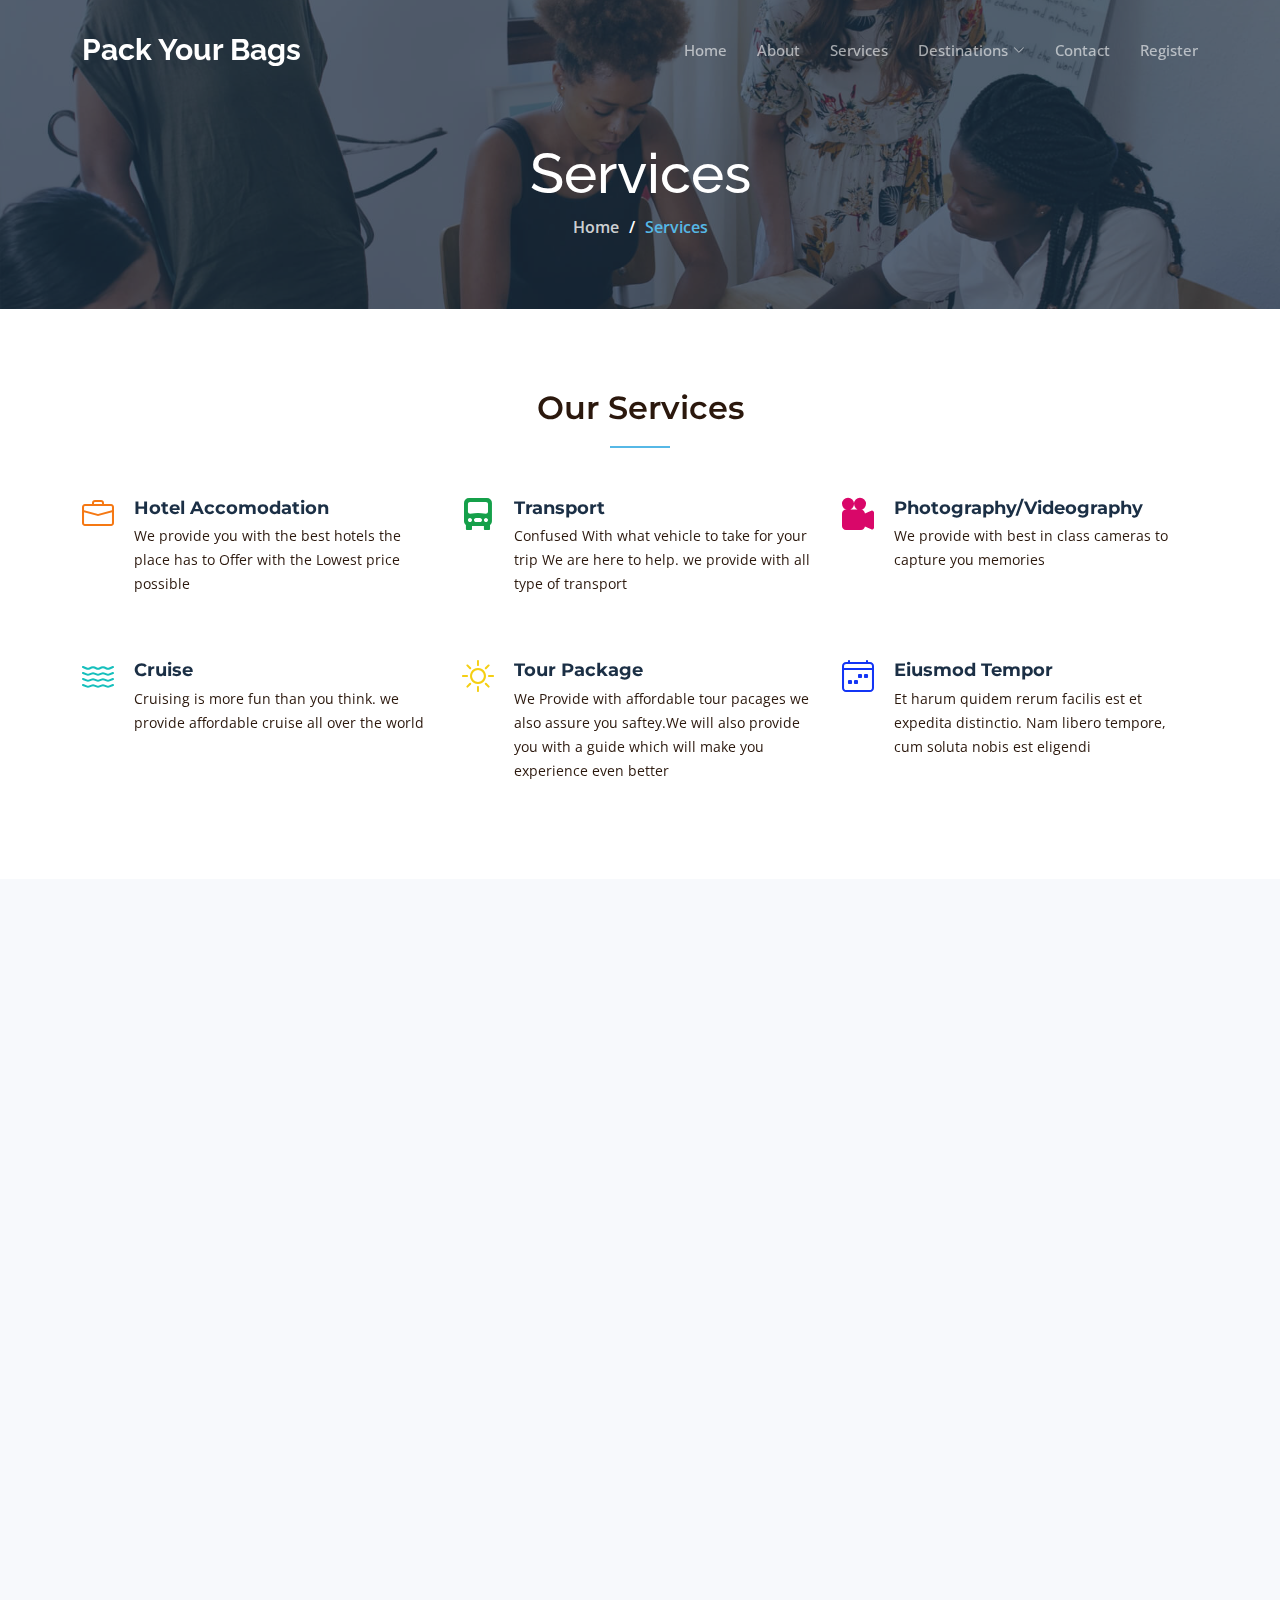
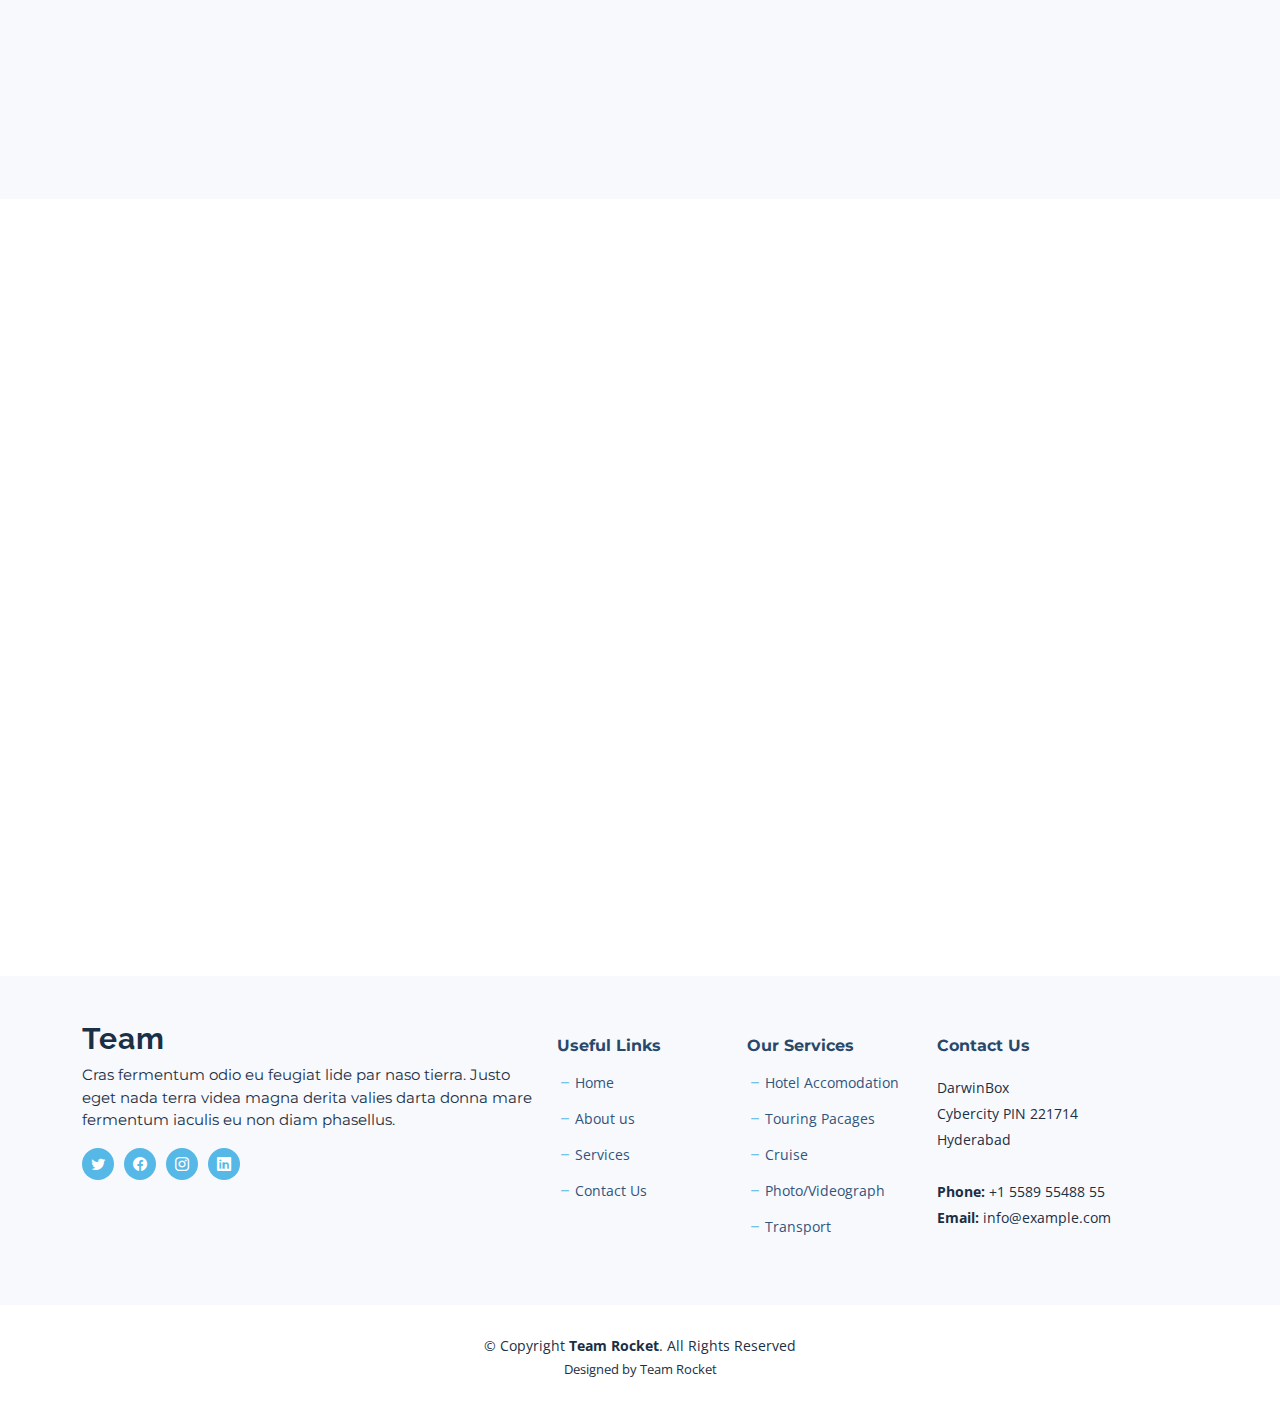
<file: services.html>
<!DOCTYPE html>
<html lang="en">

<head>
  <meta charset="utf-8">
  <meta content="width=device-width, initial-scale=1.0" name="viewport">

  <title> Pack Your Bags</title>
  <meta content="" name="description">
  <meta content="" name="keywords">

  <!-- Favicons -->
  <link href="assets/img/favicon.png" rel="icon">
  <link href="assets/img/apple-touch-icon.png" rel="apple-touch-icon">

  <!-- Google Fonts -->
  <link rel="preconnect" href="https://fonts.googleapis.com">
  <link rel="preconnect" href="https://fonts.gstatic.com" crossorigin>
  <link href="https://fonts.googleapis.com/css2?family=Open+Sans:ital,wght@0,300;0,400;0,500;0,600;0,700;1,300;1,400;1,600;1,700&family=Montserrat:ital,wght@0,300;0,400;0,500;0,600;0,700;1,300;1,400;1,500;1,600;1,700&family=Raleway:ital,wght@0,300;0,400;0,500;0,600;0,700;1,300;1,400;1,500;1,600;1,700&display=swap" rel="stylesheet">

  <!-- Vendor CSS Files -->
  <link href="assets/vendor/bootstrap/css/bootstrap.min.css" rel="stylesheet">
  <link href="assets/vendor/bootstrap-icons/bootstrap-icons.css" rel="stylesheet">
  <link href="assets/vendor/aos/aos.css" rel="stylesheet">
  <link href="assets/vendor/glightbox/css/glightbox.min.css" rel="stylesheet">
  <link href="assets/vendor/swiper/swiper-bundle.min.css" rel="stylesheet">
  <link href="assets/vendor/remixicon/remixicon.css" rel="stylesheet">

  <!-- Template Main CSS File -->
  <link href="assets/css/main.css" rel="stylesheet">
  <style>
    .intro{
      display: none;
    }
  </style>
</head>

<body class="page-services">

  <!-- ======= Header ======= -->
  <header id="header" class="header d-flex align-items-center fixed-top">
    <div class="container-fluid container-xl d-flex align-items-center justify-content-between">

      <a href="index.html" class="logo d-flex align-items-center">
        <!-- Uncomment the line below if you also wish to use an image logo -->
        <!-- <img src="assets/img/logo.png" alt=""> -->
        <h1 class="d-flex align-items-center">Pack Your Bags</h1>
      </a>

      <i class="mobile-nav-toggle mobile-nav-show bi bi-list"></i>
      <i class="mobile-nav-toggle mobile-nav-hide d-none bi bi-x"></i>

      <nav id="navbar" class="navbar">
        <ul>
          <li><a href="index.html">Home</a></li>
          <li><a href="about.html">About</a></li>
          <li><a href="services.html">Services</a></li>
          <!-- <li><a href="portfolio.html" class="active">Destinations</a></li>
           -->
          <li class="dropdown"><a href="portfolio.html"><span>Destinations</span> <i class="bi bi-chevron-down dropdown-indicator"></i></a>
            <ul>
              
              <li class="dropdown"><a href="inner dest.html"><span>Hyderabad</span> <i class="bi bi-chevron-down dropdown-indicator"></i></a>
                <ul>
                  <li><a href="inner dest.html">Golkonda</a></li>
                  <li><a href="inner dest.html">Charminar</a></li>
                  <li><a href="inner dest.html">Birla Mandir</a></li>
                  <li><a href="inner dest.html">Ramoji Film City</a></li>
                  <li><a href="inner dest.html">Salar Jung Museum</a></li>
                  <li><a href="inner dest.html">Hussain Sagar</a></li>
                  <li><a href="inner dest.html">shilparamam</a></li>
                </ul>
              </li> 
              <li><a href="portfolio.html">Maldives</a></li>
              <li><a href="portfolio.html">Delhi</a></li>
              <li><a href="portfolio.html">Kerala</a></li>
              <li><a href="portfolio.html">Banglore</a></li>
              <li><a href="portfolio.html">Visakhapatnam</a></li>
              <li><a href="portfolio.html">Paris</a></li>
              <li><a href="portfolio.html">Himalayas</a></li>
            </ul>
          </li>
          <!-- <li><a href="team.html">Team</a></li>
          <li><a href="blog.html">Blog</a></li> -->
          <li><a href="contact.html">Contact</a></li>
          <li class = "nav-item" id="intro1">
            <a href = "login (2).html" class = "nav-link">Register</a>
        </li>
        <li class = "nav-item intro-tag intro" id="intro2">
            <a href = "profile.html" class = "nav-link" id="introuser">Hello user!</a>
        </li> 
        <li class = "nav-item intro-tag intro" id="intro3">
            <a href = "index.html"  class="nav-link" id="logout" onclick="logout()">Logout</a>
        </li>
        </ul>
      </nav>

    </div>
  </header><!-- End Header -->

  <main id="main">

    <!-- ======= Breadcrumbs ======= -->
    <div class="breadcrumbs d-flex align-items-center" style="background-image: url('assets/img/services-header.jpg');">
      <div class="container position-relative d-flex flex-column align-items-center">

        <h2>Services</h2>
        <ol>
          <li><a href="index.html">Home</a></li>
          <li>Services</li>
        </ol>

      </div>
    </div><!-- End Breadcrumbs -->

    <!-- ======= Our Services Section ======= -->
    <section id="services-list" class="services-list">
      <div class="container" data-aos="fade-up">

        <div class="section-header">
          <h2>Our Services</h2>

        </div>

        <div class="row gy-5 " >

          <div id="hotel-accomodation" class="col-lg-4 col-md-6 service-item d-flex" data-aos="fade-up" data-aos-delay="100">
            <div class="icon flex-shrink-0"><i class="bi bi-briefcase" style="color: #f57813;"></i></div>
            <div>
              <h4 class="title"><a href="form.html">Hotel Accomodation</a></h4>
              <p class="description">We provide you with the best hotels the place has to Offer with the Lowest price possible</p>
            </div>
          </div>
          <!-- End Service Item -->

          <div class="col-lg-4 col-md-6 service-item d-flex" data-aos="fade-up" data-aos-delay="200">
            <div class="icon flex-shrink-0"><i class="bi bi-truck-front-fill" style="color: #15a04a;"></i></div>
            <div>
              <h4 class="title"><a href="#" class="stretched-link">Transport</a></h4>
              <p class="description">Confused With what vehicle to take for your trip We are here to help. we provide with all type of transport</p>
            </div>
          </div><!-- End Service Item -->

          <div class="col-lg-4 col-md-6 service-item d-flex" data-aos="fade-up" data-aos-delay="300">
            <div class="icon flex-shrink-0"><i class="bi bi-camera-reels-fill" style="color: #d90769;"></i></div>
            <div>
              <h4 class="title"><a href="#" class="stretched-link">Photography/Videography</a></h4>
              <p class="description">We provide with best in class cameras to capture you memories</p>
            </div>
          </div><!-- End Service Item -->

          <div class="col-lg-4 col-md-6 service-item d-flex" data-aos="fade-up" data-aos-delay="400">
            <div class="icon flex-shrink-0"><i class="bi bi-water" style="color: #15bfbc;"></i></div>
            <div>
              <h4 class="title"><a href="#" class="stretched-link">Cruise</a></h4>
              <p class="description">Cruising is more fun than you think. we provide affordable cruise all over the world</p>
            </div>
          </div><!-- End Service Item -->

          <div class="col-lg-4 col-md-6 service-item d-flex" data-aos="fade-up" data-aos-delay="500">
            <div class="icon flex-shrink-0"><i class="bi bi-brightness-high" style="color: #f5cf13;"></i></div>
            <div>
              <h4 class="title"><a href="#" class="stretched-link">Tour Package</a></h4>
              <p class="description">We Provide with affordable tour pacages we also assure you saftey.We will also provide you with a guide which will make you experience even better</p>
            </div>
          </div><!-- End Service Item -->

          <div class="col-lg-4 col-md-6 service-item d-flex" data-aos="fade-up" data-aos-delay="600">
            <div class="icon flex-shrink-0"><i class="bi bi-calendar4-week" style="color: #1335f5;"></i></div>
            <div>
              <h4 class="title"><a href="#" class="stretched-link">Eiusmod Tempor</a></h4>
              <p class="description">Et harum quidem rerum facilis est et expedita distinctio. Nam libero tempore, cum soluta nobis est eligendi</p>
            </div>
          </div><!-- End Service Item -->

        </div>

      </div>
    </section><!-- End Our Services Section -->
    <!-- ======= Services Cards Section ======= -->
    <section id="services-cards" class="services-cards">
      <div class="container" data-aos="fade-up">
        <div class="row gy-4">
          <div class="section-header">
            <h2>Top Places</h2>
  
          </div>
          <div class="col-lg-6" data-aos="fade-up" data-aos-delay="100">
            <div class="card-item">
              <div class="row">
                <div class="col-xl-5">
                  <div class="card-bg" style="background-image: url(assets/img/cards-1.jpg);"></div>
                </div>
                <div class="col-xl-7 d-flex align-items-center">
                  <div class="card-body">
                    <h4 class="card-title">New York City</h4>
                    <p>Fuga in dolorum et iste et culpa. Commodi possimus nesciunt modi voluptatem placeat deleniti adipisci. Cum delectus doloribus non veritatis. Officia temporibus illo magnam. Dolor eos et.</p>
                  </div>
                </div>
              </div>
            </div>
          </div><!-- End Card Item -->

          <div class="col-lg-6" data-aos="fade-up" data-aos-delay="200">
            <div class="card-item">
              <div class="row">
                <div class="col-xl-5">
                  <div class="card-bg" style="background-image: url(assets/img/cards-2.jpg);"></div>
                </div>
                <div class="col-xl-7 d-flex align-items-center">
                  <div class="card-body">
                    <h4 class="card-title">Italy</h4>
                    <p>Sunt deserunt maiores voluptatem autem est rerum perferendis rerum blanditiis. Est laboriosam qui iste numquam laboriosam voluptatem architecto. Est laudantium sunt at quas aut hic. Eum dignissimos.</p>
                  </div>
                </div>
              </div>
            </div>
          </div><!-- End Card Item -->

          <div class="col-lg-6" data-aos="fade-up" data-aos-delay="300">
            <div class="card-item">
              <div class="row">
                <div class="col-xl-5">
                  <div class="card-bg" style="background-image: url(assets/img/cards-3.jpg);"></div>
                </div>
                <div class="col-xl-7 d-flex align-items-center">
                  <div class="card-body">
                    <h4 class="card-title">Singapore</h4>
                    <p>Dicta porro nobis. Velit cum in. Nesciunt dignissimos enim molestiae facilis numquam quae quaerat ipsam omnis. Neque debitis ipsum at architecto officia laboriosam odit. Ut sunt temporibus nulla culpa.</p>
                  </div>
                </div>
              </div>
            </div>
          </div><!-- End Card Item -->

          <div class="col-lg-6" data-aos="fade-up" data-aos-delay="400">
            <div class="card-item">
              <div class="row">
                <div class="col-xl-5">
                  <div class="card-bg" style="background-image: url(assets/img/cards-4.jpg);"></div>
                </div>
                <div class="col-xl-7 d-flex align-items-center">
                  <div class="card-body">
                    <h4 class="card-title">Las-vegas</h4>
                    <p>Aut est quidem doloremque voluptatem magnam quis excepturi vero quia. Eum eos doloremque architecto illo at beatae dolore. Fugiat suscipit et sint ratione dolores. Aut aliquid ea dolores libero nobis.</p>
                  </div>
                </div>
              </div>
            </div>
          </div><!-- End Card Item -->

        </div>

      </div>
    </section><!-- End Services Cards Section -->

    <!-- ======= Testimonials Section ======= -->
    <section id="testimonials" class="testimonials">
      <div class="container" data-aos="fade-up">

        <div class="section-header">
          <h2>Reviews</h2>

        </div>

        <div class="slides-3 swiper" data-aos="fade-up" data-aos-delay="100">
          <div class="swiper-wrapper">

            <div class="swiper-slide">
              <div class="testimonial-item">
                <div class="stars">
                  <i class="bi bi-star-fill"></i><i class="bi bi-star-fill"></i><i class="bi bi-star-fill"></i><i class="bi bi-star-fill"></i><i class="bi bi-star-fill"></i>
                </div>
                <p>
                  Proin iaculis purus consequat sem cure digni ssim donec porttitora entum suscipit rhoncus. Accusantium quam, ultricies eget id, aliquam eget nibh et. Maecen aliquam, risus at semper.
                </p>
                <div class="profile mt-auto">
                  <img src="assets/img/testimonials/testimonials-1.jpg" class="testimonial-img" alt="">
                  <h3>Saul Goodman</h3>
                </div>
              </div>
            </div><!-- End testimonial item -->

            <div class="swiper-slide">
              <div class="testimonial-item">
                <div class="stars">
                  <i class="bi bi-star-fill"></i><i class="bi bi-star-fill"></i><i class="bi bi-star-fill"></i><i class="bi bi-star-fill"></i><i class="bi bi-star-fill"></i>
                </div>
                <p>
                  Export tempor illum tamen malis malis eram quae irure esse labore quem cillum quid cillum eram malis quorum velit fore eram velit sunt aliqua noster fugiat irure amet legam anim culpa.
                </p>
                <div class="profile mt-auto">
                  <img src="assets/img/testimonials/testimonials-2.jpg" class="testimonial-img" alt="">
                  <h3>Sara Wilsson</h3>
                </div>
              </div>
            </div><!-- End testimonial item -->

            <div class="swiper-slide">
              <div class="testimonial-item">
                <div class="stars">
                  <i class="bi bi-star-fill"></i><i class="bi bi-star-fill"></i><i class="bi bi-star-fill"></i><i class="bi bi-star-fill"></i><i class="bi bi-star-fill"></i>
                </div>
                <p>
                  Enim nisi quem export duis labore cillum quae magna enim sint quorum nulla quem veniam duis minim tempor labore quem eram duis noster aute amet eram fore quis sint minim.
                </p>
                <div class="profile mt-auto">
                  <img src="assets/img/testimonials/testimonials-3.jpg" class="testimonial-img" alt="">
                  <h3>Jena Karlis</h3>
                </div>
              </div>
            </div><!-- End testimonial item -->

            <div class="swiper-slide">
              <div class="testimonial-item">
                <div class="stars">
                  <i class="bi bi-star-fill"></i><i class="bi bi-star-fill"></i><i class="bi bi-star-fill"></i><i class="bi bi-star-fill"></i><i class="bi bi-star-fill"></i>
                </div>
                <p>
                  Fugiat enim eram quae cillum dolore dolor amet nulla culpa multos export minim fugiat minim velit minim dolor enim duis veniam ipsum anim magna sunt elit fore quem dolore labore illum veniam.
                </p>
                <div class="profile mt-auto">
                  <img src="assets/img/testimonials/testimonials-4.jpg" class="testimonial-img" alt="">
                  <h3>Matt Brandon</h3>
                </div>
              </div>
            </div><!-- End testimonial item -->

            <div class="swiper-slide">
              <div class="testimonial-item">
                <div class="stars">
                  <i class="bi bi-star-fill"></i><i class="bi bi-star-fill"></i><i class="bi bi-star-fill"></i><i class="bi bi-star-fill"></i><i class="bi bi-star-fill"></i>
                </div>
                <p>
                  Quis quorum aliqua sint quem legam fore sunt eram irure aliqua veniam tempor noster veniam enim culpa labore duis sunt culpa nulla illum cillum fugiat legam esse veniam culpa fore nisi cillum quid.
                </p>
                <div class="profile mt-auto">
                  <img src="assets/img/testimonials/testimonials-5.jpg" class="testimonial-img" alt="">
                  <h3>John Larson</h3>
                </div>
              </div>
            </div><!-- End testimonial item -->

          </div>
          <div class="swiper-pagination"></div>
        </div>

      </div>
    </section><!-- End Testimonials Section -->

  </main><!-- End #main -->

  <!-- ======= Footer ======= -->
  <footer id="footer" class="footer">

    <div class="footer-content">
      <div class="container">
        <div class="row gy-4">
          <div class="col-lg-5 col-md-12 footer-info">
            <a href="index.html" class="logo d-flex align-items-center">
              <span>Team</span>
            </a>
            <p>Cras fermentum odio eu feugiat lide par naso tierra. Justo eget nada terra videa magna derita valies darta donna mare fermentum iaculis eu non diam phasellus.</p>
            <div class="social-links d-flex  mt-3">
              <a href="https://twitter.com/" class="twitter"><i class="bi bi-twitter"></i></a>
              <a href="https://facebook.com/" class="facebook"><i class="bi bi-facebook"></i></a>
              <a href="https://instagram.com/" class="instagram"><i class="bi bi-instagram"></i></a>
              <a href="https://linkedin.com/" class="linkedin"><i class="bi bi-linkedin"></i></a>
            </div>
          </div>

          <div class="col-lg-2 col-6 footer-links">
            <h4>Useful Links</h4>
            <ul>
              <li><i class="bi bi-dash"></i> <a href="index.html">Home</a></li>
              <li><i class="bi bi-dash"></i> <a href="about.html">About us</a></li>
              <li><i class="bi bi-dash"></i> <a href="#">Services</a></li>
              <li><i class="bi bi-dash"></i> <a href="contact.html">Contact Us</a></li>
            </ul>
          </div>

          <div class="col-lg-2 col-6 footer-links">
            <h4>Our Services</h4>
            <ul>
              <li><i class="bi bi-dash"></i> <a href="#">Hotel Accomodation</a></li>
              <li><i class="bi bi-dash"></i> <a href="#">Touring Pacages</a></li>
              <li><i class="bi bi-dash"></i> <a href="#">Cruise</a></li>
              <li><i class="bi bi-dash"></i> <a href="#">Photo/Videograph</a></li>
              <li><i class="bi bi-dash"></i> <a href="#">Transport</a></li>
            </ul>
          </div>

          <div class="col-lg-3 col-md-12 footer-contact text-center text-md-start">
            <h4>Contact Us</h4>
            <p>
              DarwinBox <br>
              Cybercity PIN 221714<br>
              Hyderabad <br><br>
              <strong>Phone:</strong> +1 5589 55488 55<br>
              <strong>Email:</strong> info@example.com<br>
            </p>

          </div>

        </div>
      </div>
    </div>

    <div class="footer-legal">
      <div class="container">
        <div class="copyright">
          &copy; Copyright <strong><span>Team Rocket</span></strong>. All Rights Reserved
        </div>
        <div class="credits">
          <!-- All the links in the footer should remain intact. -->
          <!-- You can delete the links only if you purchased the pro version. -->
          <!-- Licensing information: https://bootstrapmade.com/license/ -->
          <!-- Purchase the pro version with working PHP/AJAX contact form: https://bootstrapmade.com/nova-bootstrap-business-template/ -->
          Designed by Team Rocket</a>
        </div>
      </div>
    </div>
  </footer><!-- End Footer -->
  <!-- End Footer -->

  <a href="#" class="scroll-top d-flex align-items-center justify-content-center"><i class="bi bi-arrow-up-short"></i></a>

  <div id="preloader"></div>

  <!-- Vendor JS Files -->
  <script src="assets/vendor/bootstrap/js/bootstrap.bundle.min.js"></script>
  <script src="assets/vendor/aos/aos.js"></script>
  <script src="assets/vendor/glightbox/js/glightbox.min.js"></script>
  <script src="assets/vendor/swiper/swiper-bundle.min.js"></script>
  <script src="assets/vendor/isotope-layout/isotope.pkgd.min.js"></script>
  <script src="assets/vendor/php-email-form/validate.js"></script>

  <!-- Template Main JS File -->
  <script>
    window.onload=function(){

        if(window.localStorage.getItem("k")!=null && window.localStorage.getItem("k")!=1){
          // alert(100);
            document.getElementById("intro1").className="nav-item intro";
            document.getElementById("intro2").className="nav-item";
            document.getElementById("intro3").className="nav-item";
            var ans=JSON.parse(window.localStorage.getItem("k"));
            document.getElementById("introuser").innerHTML="Hello "+ans.fname+"!";
        }
    }
    function logout(){
      window.localStorage.setItem("k",1);
      document.getElementById("Intro1").className="nav-item";
      document.getElementById("intro2").className="nav-item intro-tag";
      document.getElementById("intro3").className="nav-item intro-tag";
      

    }
</script>
  <script src="app.js"></script>
  <script src="assets/js/main.js"></script>

</body>

</html>
</file>
<file: assets/css/main.css>
/**
* Template Name: Nova - v1.3.0
* Template URL: https://bootstrapmade.com/nova-bootstrap-business-template/
* Author: BootstrapMade.com
* License: https://bootstrapmade.com/license/
*/

/*--------------------------------------------------------------
# Set main reusable colors and fonts using CSS variables
# Learn more about CSS variables at https://developer.mozilla.org/en-US/docs/Web/CSS/Using_CSS_custom_properties
--------------------------------------------------------------*/
/* Fonts */
:root {
  --font-default: "Open Sans", system-ui, -apple-system, "Segoe UI", Roboto, "Helvetica Neue", Arial, "Noto Sans", "Liberation Sans", sans-serif, "Apple Color Emoji", "Segoe UI Emoji", "Segoe UI Symbol", "Noto Color Emoji";
  --font-primary: "Montserrat", sans-serif;
  --font-secondary: "Raleway", sans-serif;
}

/* Colors */
:root {
  --color-default: #2b180d;
  --color-primary: #56b8e6;
  --color-secondary: #1b2f45;
}

/* Smooth scroll behavior */
:root {
  scroll-behavior: smooth;
}

/*--------------------------------------------------------------
# General
--------------------------------------------------------------*/
body {
  font-family: var(--font-default);
  color: var(--color-default);
}

a {
  color: var(--color-primary);
  text-decoration: none;
  transition: 0.3s;
}

a:hover {
  color: #82cbed;
  text-decoration: none;
}

h1,
h2,
h3,
h4,
h5,
h6 {
  font-family: var(--font-primary);
}

/*--------------------------------------------------------------
# Sections & Section Header
--------------------------------------------------------------*/
section {
  overflow: hidden;
  padding: 80px 0;
}

.section-header {
  text-align: center;
  padding-bottom: 30px;
}

.section-header h2 {
  font-size: 32px;
  font-weight: 600;
  margin-bottom: 20px;
  padding-bottom: 20px;
  position: relative;
}

.section-header h2:after {
  content: "";
  position: absolute;
  display: block;
  width: 60px;
  height: 2px;
  background: var(--color-primary);
  left: 0;
  right: 0;
  bottom: 0;
  margin: auto;
}

.section-header p {
  margin-bottom: 0;
}

/*--------------------------------------------------------------
# Breadcrumbs
--------------------------------------------------------------*/
.breadcrumbs {
  padding: 140px 0 60px 0;
  min-height: 30vh;
  position: relative;
  background-size: cover;
  background-position: center;
  background-repeat: no-repeat;
}

.breadcrumbs:before {
  content: "";
  background-color: rgba(27, 47, 69, 0.7);
  position: absolute;
  inset: 0;
}

.breadcrumbs h2 {
  font-size: 56px;
  font-weight: 500;
  color: #fff;
  font-family: var(--font-secondary);
}

.breadcrumbs ol {
  display: flex;
  flex-wrap: wrap;
  list-style: none;
  padding: 0 0 10px 0;
  margin: 0;
  font-size: 16px;
  font-weight: 600;
  color: var(--color-primary);
}

.breadcrumbs ol a {
  color: rgba(255, 255, 255, 0.8);
  transition: 0.3s;
}

.breadcrumbs ol a:hover {
  text-decoration: underline;
}

.breadcrumbs ol li+li {
  padding-left: 10px;
}

.breadcrumbs ol li+li::before {
  display: inline-block;
  padding-right: 10px;
  color: #fff;
  content: "/";
}

/*--------------------------------------------------------------
# Scroll top button
--------------------------------------------------------------*/
.scroll-top {
  position: fixed;
  visibility: hidden;
  opacity: 0;
  right: 15px;
  bottom: 15px;
  z-index: 99999;
  background: var(--color-primary);
  width: 40px;
  height: 40px;
  border-radius: 4px;
  transition: all 0.4s;
}

.scroll-top i {
  font-size: 24px;
  color: #fff;
  line-height: 0;
}

.scroll-top:hover {
  background: rgba(86, 184, 230, 0.8);
  color: #fff;
}

.scroll-top.active {
  visibility: visible;
  opacity: 1;
}

/*--------------------------------------------------------------
# Preloader
--------------------------------------------------------------*/
#preloader {
  position: fixed;
  inset: 0;
  z-index: 9999;
  overflow: hidden;
  background: #fff;
  transition: all 0.6s ease-out;
}

#preloader:before {
  content: "";
  position: fixed;
  top: calc(50% - 30px);
  left: calc(50% - 30px);
  border: 6px solid var(--color-primary);
  border-top-color: #fff;
  border-radius: 50%;
  width: 60px;
  height: 60px;
  -webkit-animation: animate-preloader 1s linear infinite;
  animation: animate-preloader 1s linear infinite;
}

@-webkit-keyframes animate-preloader {
  0% {
    transform: rotate(0deg);
  }

  100% {
    transform: rotate(360deg);
  }
}

@keyframes animate-preloader {
  0% {
    transform: rotate(0deg);
  }

  100% {
    transform: rotate(360deg);
  }
}

/*--------------------------------------------------------------
# Disable aos animation delay on mobile devices
--------------------------------------------------------------*/
@media screen and (max-width: 768px) {
  [data-aos-delay] {
    transition-delay: 0 !important;
  }
}

/*--------------------------------------------------------------
# Header
--------------------------------------------------------------*/
.header {
  transition: all 0.5s;
  z-index: 997;
  padding: 24px 0;
}

@media (max-width: 1200px) {
  .header {
    padding: 12px 0;
  }
}

.header.sticked {
  background: rgba(27, 47, 69, 0.9);
  padding: 12px 0;
}

.header .logo img {
  max-height: 40px;
  margin-right: 6px;
}

.header .logo h1 {
  font-size: 30px;
  font-weight: 700;
  color: #fff;
  font-family: var(--font-secondary);
  margin: 0;
}

/*--------------------------------------------------------------
# Desktop Navigation
--------------------------------------------------------------*/
@media (min-width: 1280px) {
  .navbar {
    padding: 0;
  }

  .navbar ul {
    margin: 0;
    padding: 0;
    display: flex;
    list-style: none;
    align-items: center;
  }

  .navbar li {
    position: relative;
  }

  .navbar a,
  .navbar a:focus {
    display: flex;
    align-items: center;
    justify-content: space-between;
    padding: 15px 0 15px 30px;
    font-family: var(--font-default);
    font-size: 15px;
    font-weight: 500;
    color: rgba(255, 255, 255, 0.6);
    white-space: nowrap;
    transition: 0.3s;
  }

  .navbar a i,
  .navbar a:focus i {
    font-size: 12px;
    line-height: 0;
    margin-left: 5px;
  }

  .navbar a:hover,
  .navbar .active,
  .navbar .active:focus,
  .navbar li:hover>a {
    color: #fff;
  }

  .navbar .dropdown ul {
    display: block;
    position: absolute;
    left: 14px;
    top: calc(100% + 30px);
    margin: 0;
    padding: 10px 0;
    z-index: 99;
    opacity: 0;
    visibility: hidden;
    background: #fff;
    box-shadow: 0px 0px 30px rgba(127, 137, 161, 0.25);
    transition: 0.2s;
  }

  .navbar .dropdown ul li {
    min-width: 200px;
  }

  .navbar .dropdown ul a {
    padding: 10px 20px;
    font-size: 15px;
    text-transform: none;
    color: var(--color-secondary);
  }

  .navbar .dropdown ul a i {
    font-size: 12px;
  }

  .navbar .dropdown ul a:hover,
  .navbar .dropdown ul .active:hover,
  .navbar .dropdown ul li:hover>a {
    color: var(--color-primary);
  }

  .navbar .dropdown:hover>ul {
    opacity: 1;
    top: 100%;
    visibility: visible;
  }

  .navbar .dropdown .dropdown ul {
    top: 0;
    left: calc(100% - 30px);
    visibility: hidden;
  }

  .navbar .dropdown .dropdown:hover>ul {
    opacity: 1;
    top: 0;
    left: 100%;
    visibility: visible;
  }
}

@media (min-width: 1280px) and (max-width: 1366px) {
  .navbar .dropdown .dropdown ul {
    left: -90%;
  }

  .navbar .dropdown .dropdown:hover>ul {
    left: -100%;
  }
}

@media (min-width: 1280px) {

  .mobile-nav-show,
  .mobile-nav-hide {
    display: none;
  }
}

/*--------------------------------------------------------------
# Mobile Navigation
--------------------------------------------------------------*/
@media (max-width: 1279px) {
  .navbar {
    position: fixed;
    top: 0;
    right: -100%;
    width: 100%;
    max-width: 400px;
    bottom: 0;
    transition: 0.3s;
    z-index: 9997;
  }

  .navbar ul {
    position: absolute;
    inset: 0;
    padding: 50px 0 10px 0;
    margin: 0;
    background: rgba(27, 47, 69, 0.9);
    overflow-y: auto;
    transition: 0.3s;
    z-index: 9998;
  }

  .navbar a,
  .navbar a:focus {
    display: flex;
    align-items: center;
    justify-content: space-between;
    padding: 10px 20px;
    font-family: var(--font-default);
    font-size: 15px;
    font-weight: 600;
    color: rgba(255, 255, 255, 0.7);
    white-space: nowrap;
    transition: 0.3s;
  }

  .navbar a i,
  .navbar a:focus i {
    font-size: 12px;
    line-height: 0;
    margin-left: 5px;
  }

  .navbar a:hover,
  .navbar .active,
  .navbar .active:focus,
  .navbar li:hover>a {
    color: #fff;
  }

  .navbar .dropdown ul,
  .navbar .dropdown .dropdown ul {
    position: static;
    display: none;
    padding: 10px 0;
    margin: 10px 20px;
    background-color: rgba(20, 35, 51, 0.6);
  }

  .navbar .dropdown>.dropdown-active,
  .navbar .dropdown .dropdown>.dropdown-active {
    display: block;
  }

  .mobile-nav-show {
    color: rgba(255, 255, 255, 0.9);
    font-size: 28px;
    cursor: pointer;
    line-height: 0;
    transition: 0.5s;
  }

  .mobile-nav-hide {
    color: rgba(255, 255, 255, 0.9);
    font-size: 32px;
    cursor: pointer;
    line-height: 0;
    transition: 0.5s;
    position: fixed;
    right: 15px;
    top: 15px;
    z-index: 9999;
  }

  .mobile-nav-active {
    overflow: hidden;
  }

  .mobile-nav-active .navbar {
    right: 0;
  }

  .mobile-nav-active .navbar:before {
    content: "";
    position: fixed;
    inset: 0;
    background: rgba(27, 47, 69, 0.7);
    z-index: 9996;
  }
}

/*--------------------------------------------------------------
# Hero Section
--------------------------------------------------------------*/
.hero {
  width: 100%;
  min-height: 100vh;
  background: url("../img/hero.jpg") top center;
  background-size: cover;
  position: relative;
  padding: 120px 0;
  z-index: 3;
}

@media (min-width: 1034px) {
  .hero:after {
    position: absolute;
    content: "";
    width: 40%;
    background: var(--color-secondary);
    top: 0;
    bottom: 0;
  }
}

.hero:before {
  position: absolute;
  content: "";
  background: rgba(27, 47, 69, 0.6);
  inset: 0;
}

@media (max-width: 1034px) {
  .hero:before {
    background: rgba(27, 47, 69, 0.7);
  }
}

.hero .container {
  z-index: 1;
}

@media (min-width: 1365px) {
  .hero {
    background-attachment: fixed;
  }
}

.hero h2 {
  margin: 0;
  font-size: 48px;
  font-weight: 700;
  line-height: 1.2;
  color: #fff;
  font-family: var(--font-secondary);
}

.hero blockquote {
  color: #fff;
  padding-left: 20px;
  font-size: 15px;
  font-family: var(--font-default);
  border-left: 2px solid var(--color-primary);
  margin: 40px 0;
}

.hero .btn-get-started {
  font-family: var(--font-secondary);
  font-weight: 500;
  font-size: 15px;
  letter-spacing: 1px;
  display: inline-block;
  padding: 12px 30px;
  border-radius: 50px;
  transition: 0.5s;
  color: #fff;
  background: var(--color-primary);
}

.hero .btn-get-started:hover {
  background: rgba(86, 184, 230, 0.8);
}

.hero .btn-watch-video {
  font-size: 16px;
  transition: 0.5s;
  margin-left: 25px;
  color: rgba(255, 255, 255, 0.7);
  font-weight: 600;
}

.hero .btn-watch-video i {
  color: var(--color-primary);
  font-size: 32px;
  transition: 0.3s;
  line-height: 0;
  margin-right: 8px;
}

.hero .btn-watch-video:hover {
  color: #fff;
}

.hero .btn-watch-video:hover i {
  color: #82cbed;
}

@media (max-width: 640px) {
  .hero h2 {
    font-size: 36px;
    line-height: 1;
  }

  .hero .btn-get-started,
  .hero .btn-watch-video {
    font-size: 13px;
  }
}

/*--------------------------------------------------------------
# Why Choose Us Section
--------------------------------------------------------------*/
.why-us {
  padding-bottom: 0;
}

.why-us .img-bg {
  min-height: 500px;
  background-size: cover;
}

.why-us .slides {
  background-color: #f7f9fc;
}

.why-us h3 {
  font-size: 24px;
  font-weight: 700;
  color: var(--color-secondary);
}

.why-us h4 {
  font-size: 18px;
  font-weight: 400;
  color: #29486a;
  font-family: var(--font-secondary);
}

.why-us .swiper {
  margin: 140px 140px 120px 140px;
  overflow: hidden;
}

.why-us .swiper-button-prev:after,
.why-us .swiper-button-next:after {
  font-size: 24px;
  color: var(--color-secondary);
}

.why-us .swiper-button-prev {
  left: 80px;
}

.why-us .swiper-button-next {
  right: 80px;
}

.why-us .swiper-pagination {
  margin-top: 30px;
  position: relative;
}

.why-us .swiper-pagination .swiper-pagination-bullet {
  background-color: var(--color-secondary);
}

.why-us .swiper-pagination .swiper-pagination-bullet-active {
  background-color: var(--color-primary);
}

@media (max-width: 1200px) {
  .why-us .swiper {
    margin: 60px 60px 40px 60px;
  }

  .why-us .swiper-button-prev,
  .why-us .swiper-button-next {
    display: none;
  }
}

@media (max-width: 575px) {
  .why-us .swiper {
    margin: 40px 40px 20px 40px;
  }
}

.page-about .why-us {
  padding: 0 0 80px 0;
}

/*--------------------------------------------------------------
# About Section
--------------------------------------------------------------*/
.about .content h3 {
  font-weight: 700;
  font-size: 36px;
  font-family: var(--font-secondary);
  color: var(--color-secondary);
}

.about .content p {
  margin: 30px 0;
  color: #29486a;
}

.about .content ul {
  list-style: none;
  padding: 0;
}

.about .content ul li {
  padding: 0 0 15px 26px;
  position: relative;
  font-size: 15px;
  font-weight: 600;
}

.about .content ul i {
  position: absolute;
  font-size: 20px;
  left: 0;
  top: -3px;
  color: var(--color-primary);
}

/*--------------------------------------------------------------
# Services List Section
--------------------------------------------------------------*/
.services-list .service-item {
  position: relative;
}

.services-list .service-item .icon i {
  font-size: 32px;
  line-height: 0;
  margin-right: 20px;
  color: #38618e;
}

.services-list .service-item .title {
  font-weight: 700;
  margin-bottom: 5px;
  font-size: 18px;
}

.services-list .service-item .title a {
  color: var(--color-secondary);
}

.services-list .service-item .title a:hover {
  color: #38618e;
}

.services-list .service-item .description {
  line-height: 24px;
  font-size: 14px;
}

/*--------------------------------------------------------------
# Call To Action Section
--------------------------------------------------------------*/
.call-to-action {
  background: linear-gradient(rgba(27, 47, 69, 0.8), rgba(27, 47, 69, 0.8)), url("../img/cta-bg.jpg") center center;
  background-size: cover;
  padding: 100px 0;
}

@media (min-width: 1365px) {
  .call-to-action {
    background-attachment: fixed;
  }
}

.call-to-action h3 {
  color: #fff;
  font-size: 28px;
  margin-bottom: 25px;
  font-weight: 700;
}

.call-to-action p {
  color: #fff;
  margin-bottom: 25px;
}

.call-to-action .cta-btn {
  font-family: var(--font-default);
  font-weight: 500;
  font-size: 16px;
  letter-spacing: 1px;
  display: inline-block;
  padding: 12px 40px;
  border-radius: 50px;
  transition: 0.5s;
  margin: 10px;
  color: #fff;
  background: #2aa5df;
}

.call-to-action .cta-btn:hover {
  background: var(--color-primary);
}

/*--------------------------------------------------------------
# Features Section
--------------------------------------------------------------*/
.features {
  padding-bottom: 0;
}

.features h3 {
  color: var(--color-secondary);
  font-size: 32px;
  font-weight: 700;
  margin-bottom: 30px;
}

.features .icon-list i {
  margin-right: 10px;
  font-size: 24px;
  line-height: 1.2;
}

.features .icon-list span {
  font-size: 18px;
  color: #29486a;
}

.features .phone-wrap {
  position: absolute;
  right: 0;
}

@media (max-width: 768px) {
  .features .phone-wrap {
    position: relative;
  }
}

.features .phone-wrap img {
  width: 340px;
}

@media (max-width: 992px) {
  .features .phone-wrap img {
    margin-top: 30px;
  }
}

@media (max-width: 768px) {
  .features .phone-wrap img {
    width: 100%;
  }
}

.features .details {
  margin-top: 80px;
  padding: 120px 0;
  background-color: #f7f9fc;
}

.features .details h4 {
  color: var(--color-secondary);
  font-size: 32px;
  font-weight: 700;
  margin-bottom: 20px;
}

.features .details p {
  margin-bottom: 20px;
  font-size: 15px;
}

.features .details .btn-get-started {
  font-family: var(--font-primary);
  display: inline-block;
  font-weight: 500;
  font-size: 15px;
  letter-spacing: 1px;
  padding: 10px 32px;
  border-radius: 50px;
  transition: 0.5s;
  background-color: var(--color-primary);
  color: #fff;
}

.features .details .btn-get-started:hover {
  background: #2aa5df;
}

/*--------------------------------------------------------------
# Recent Blog Posts Section
--------------------------------------------------------------*/
.recent-posts .post-box {
  transition: 0.3s;
  height: 100%;
  overflow: hidden;
  position: relative;
  display: flex;
  flex-direction: column;
}

.recent-posts .post-box .post-img {
  overflow: hidden;
  position: relative;
}

.recent-posts .post-box .post-img img {
  transition: 0.5s;
}

.recent-posts .post-box .meta {
  margin-top: 15px;
}

.recent-posts .post-box .meta .post-date {
  font-size: 15px;
  font-weight: 400;
  color: var(--color-primary);
}

.recent-posts .post-box .meta .post-author {
  font-size: 15px;
  font-weight: 400;
  color: var(--color-secondary);
}

.recent-posts .post-box .post-title {
  font-size: 18px;
  color: var(--color-secondary);
  font-weight: 700;
  margin: 15px 0 0 0;
  position: relative;
  transition: 0.3s;
}

.recent-posts .post-box p {
  margin: 15px 0 0 0;
  color: rgba(27, 47, 69, 0.7);
}

.recent-posts .post-box .readmore {
  display: flex;
  align-items: center;
  font-weight: 600;
  line-height: 1;
  transition: 0.3s;
  margin-top: 15px;
}

.recent-posts .post-box .readmore i {
  line-height: 0;
  margin-left: 4px;
  font-size: 18px;
}

.recent-posts .post-box:hover .post-title {
  color: var(--color-primary);
}

.recent-posts .post-box:hover .post-img img {
  transform: scale(1.1);
}

/*--------------------------------------------------------------
# Team Section
--------------------------------------------------------------*/
.team .team-member {
  overflow: hidden;
  background: #fff;
}

.team .team-member .member-img {
  position: relative;
  overflow: hidden;
}

.team .team-member .social {
  position: absolute;
  left: 0;
  bottom: 0;
  right: 0;
  height: 40px;
  opacity: 0;
  transition: ease-in-out 0.3s;
  background: rgba(255, 255, 255, 0.85);
  display: flex;
  align-items: center;
  justify-content: center;
}

.team .team-member .social a {
  transition: color 0.3s;
  color: #31547c;
  margin: 0 10px;
  display: inline-flex;
  align-items: center;
  justify-content: center;
}

.team .team-member .social a i {
  line-height: 0;
}

.team .team-member .social a:hover {
  color: var(--color-primary);
}

.team .team-member .social i {
  font-size: 18px;
  margin: 0 2px;
}

.team .team-member .member-info {
  padding: 25px 15px 0 15px;
  text-align: center;
}

.team .team-member .member-info h4 {
  font-weight: 700;
  margin-bottom: 5px;
  font-size: 18px;
  color: var(--color-secondary);
}

.team .team-member .member-info span {
  display: block;
  font-size: 13px;
  font-weight: 400;
  color: #6c757d;
}

.team .team-member .member-info p {
  font-style: italic;
  font-size: 14px;
  line-height: 26px;
  color: #6c757d;
}

.team .team-member:hover .social {
  opacity: 1;
}

/*--------------------------------------------------------------
# Services Cards Section
--------------------------------------------------------------*/
.services-cards {
  background: #f7f9fc;
}

.services-cards .card-item {
  border: 1px solid rgba(27, 47, 69, 0.1);
  background: #fff;
  position: relative;
  border-radius: 0;
}

.services-cards .card-item .card-bg {
  min-height: 300px;
  background-size: cover;
  background-repeat: no-repeat;
}

.services-cards .card-item .card-body {
  padding: 30px;
}

.services-cards .card-item h4 {
  font-weight: 700;
  font-size: 20px;
  margin-bottom: 15px;
  color: var(--color-secondary);
}

.services-cards .card-item p {
  color: var(--color-secondary);
  margin: 0;
}

/*--------------------------------------------------------------
# Testimonials Section
--------------------------------------------------------------*/
.testimonials .testimonial-item {
  box-sizing: content-box;
  padding: 30px;
  margin: 40px 30px;
  box-shadow: 0px 0 20px rgba(27, 47, 69, 0.1);
  background: #fff;
  min-height: 320px;
  display: flex;
  flex-direction: column;
  text-align: center;
  transition: 0.3s;
}

.testimonials .testimonial-item .stars {
  margin-bottom: 15px;
}

.testimonials .testimonial-item .stars i {
  color: #ffc107;
  margin: 0 1px;
}

.testimonials .testimonial-item .testimonial-img {
  width: 90px;
  border-radius: 50%;
  border: 4px solid #fff;
  margin: 0 auto;
}

.testimonials .testimonial-item h3 {
  font-size: 18px;
  font-weight: bold;
  margin: 10px 0 5px 0;
  color: #111;
}

.testimonials .testimonial-item h4 {
  font-size: 14px;
  color: #999;
  margin: 0;
}

.testimonials .testimonial-item p {
  font-style: italic;
  margin: 0 auto 15px auto;
}

.testimonials .swiper-pagination {
  margin-top: 20px;
  position: relative;
}

.testimonials .swiper-pagination .swiper-pagination-bullet {
  width: 10px;
  height: 10px;
  background-color: #e8eff6;
  opacity: 1;
}

.testimonials .swiper-pagination .swiper-pagination-bullet-active {
  background-color: var(--color-primary);
}

.testimonials .swiper-slide {
  opacity: 0.3;
}

@media (max-width: 1199px) {
  .testimonials .swiper-slide-active {
    opacity: 1;
  }

  .testimonials .swiper-pagination {
    margin-top: 0;
  }

  .testimonials .testimonial-item {
    margin: 40px 20px;
  }
}

@media (min-width: 1200px) {
  .testimonials .swiper-slide-next {
    opacity: 1;
    transform: scale(1.12);
  }
}

/*--------------------------------------------------------------
# Portfolio Section
--------------------------------------------------------------*/
.portfolio .portfolio-flters {
  padding: 0;
  margin: 0 auto 30px auto;
  list-style: none;
  text-align: center;
}

.portfolio .portfolio-flters li {
  color: var(--color-secondary);
  cursor: pointer;
  display: inline-block;
  padding: 0;
  font-size: 18px;
  font-weight: 400;
  margin: 0 10px;
  line-height: 1;
  margin-bottom: 5px;
  transition: all 0.3s ease-in-out;
}

.portfolio .portfolio-flters li:hover,
.portfolio .portfolio-flters li.filter-active {
  color: var(--color-primary);
}

.portfolio .portfolio-flters li:first-child {
  margin-left: 0;
}

.portfolio .portfolio-flters li:last-child {
  margin-right: 0;
}

@media (max-width: 575px) {
  .portfolio .portfolio-flters li {
    font-size: 14px;
    margin: 0 5px;
  }
}

.portfolio .portfolio-item {
  position: relative;
}

.portfolio .portfolio-item .portfolio-info {
  opacity: 0;
  position: absolute;
  left: 30px;
  right: 30px;
  bottom: 0;
  z-index: 3;
  transition: all ease-in-out 0.3s;
  background: rgba(255, 255, 255, 0.9);
  padding: 15px;
}

.portfolio .portfolio-item .portfolio-info h4 {
  font-size: 18px;
  font-weight: 600;
  color: var(--color-default);
  padding-right: 50px;
}

.portfolio .portfolio-item .portfolio-info p {
  color: #6c757d;
  font-size: 14px;
  margin-bottom: 0;
  padding-right: 50px;
}

.portfolio .portfolio-item .portfolio-info .preview-link,
.portfolio .portfolio-item .portfolio-info .details-link {
  position: absolute;
  right: 50px;
  font-size: 24px;
  top: calc(50% - 14px);
  color: rgba(27, 47, 69, 0.7);
  transition: 0.3s;
  line-height: 0;
}

.portfolio .portfolio-item .portfolio-info .preview-link:hover,
.portfolio .portfolio-item .portfolio-info .details-link:hover {
  color: var(--color-primary);
}

.portfolio .portfolio-item .portfolio-info .details-link {
  right: 14px;
  font-size: 28px;
}

.portfolio .portfolio-item:hover .portfolio-info {
  opacity: 1;
  bottom: 20px;
}

/*--------------------------------------------------------------
# Portfolio Details
--------------------------------------------------------------*/
.portfolio-details .portfolio-details-slider img {
  width: 100%;
}

.portfolio-details .portfolio-details-slider .swiper-pagination {
  margin-top: 20px;
  position: relative;
}

.portfolio-details .portfolio-details-slider .swiper-pagination .swiper-pagination-bullet {
  width: 12px;
  height: 12px;
  background-color: #fff;
  opacity: 1;
  border: 1px solid var(--color-primary);
}

.portfolio-details .portfolio-details-slider .swiper-pagination .swiper-pagination-bullet-active {
  background-color: var(--color-primary);
}

.portfolio-details .portfolio-info {
  padding: 30px;
  box-shadow: 0px 0 30px rgba(27, 47, 69, 0.1);
}

.portfolio-details .portfolio-info h3 {
  font-size: 22px;
  font-weight: 700;
  margin-bottom: 20px;
  padding-bottom: 20px;
  border-bottom: 1px solid #d6e2ef;
}

.portfolio-details .portfolio-info ul {
  list-style: none;
  padding: 0;
  font-size: 15px;
}

.portfolio-details .portfolio-info ul li+li {
  margin-top: 10px;
}

.portfolio-details .portfolio-description {
  padding-top: 30px;
}

.portfolio-details .portfolio-description h2 {
  font-size: 26px;
  font-weight: 700;
  margin-bottom: 20px;
  color: var(--color-secondary);
}

.portfolio-details .portfolio-description p {
  padding: 0;
}

/*--------------------------------------------------------------
# Contact Section
--------------------------------------------------------------*/
.contact {
  background: url("../img/contact-bg.png") left top no-repeat;
  background-size: contain;
  position: relative;
}

@media (max-width: 640px) {
  .contact {
    background-position: center 50px;
  }
}

.contact:before {
  content: "";
  background: rgba(255, 255, 255, 0.7);
  position: absolute;
  bottom: 0;
  top: 0;
  left: 0;
  right: 0;
}

.contact .info-item+.info-item {
  margin-top: 40px;
}

.contact .info-item i {
  font-size: 20px;
  background: var(--color-primary);
  color: #fff;
  width: 44px;
  height: 44px;
  display: flex;
  justify-content: center;
  align-items: center;
  border-radius: 50px;
  transition: all 0.3s ease-in-out;
  margin-right: 15px;
}

.contact .info-item h4 {
  padding: 0;
  font-size: 20px;
  font-weight: 700;
  margin-bottom: 5px;
  color: #1c88ba;
}

.contact .info-item p {
  padding: 0;
  margin-bottom: 0;
  font-size: 14px;
}

.contact .php-email-form {
  width: 100%;
}

.contact .php-email-form .form-group {
  padding-bottom: 8px;
}

.contact .php-email-form .error-message {
  display: none;
  color: #fff;
  background: #df1529;
  text-align: left;
  padding: 15px;
  font-weight: 600;
}

.contact .php-email-form .error-message br+br {
  margin-top: 25px;
}

.contact .php-email-form .sent-message {
  display: none;
  color: #fff;
  background: #059652;
  text-align: center;
  padding: 15px;
  font-weight: 600;
}

.contact .php-email-form .loading {
  display: none;
  background: #fff;
  text-align: center;
  padding: 15px;
}

.contact .php-email-form .loading:before {
  content: "";
  display: inline-block;
  border-radius: 50%;
  width: 24px;
  height: 24px;
  margin: 0 10px -6px 0;
  border: 3px solid #059652;
  border-top-color: #fff;
  -webkit-animation: animate-loading 1s linear infinite;
  animation: animate-loading 1s linear infinite;
}

.contact .php-email-form input,
.contact .php-email-form textarea {
  border-radius: 0;
  box-shadow: none;
  font-size: 14px;
  padding: 12px 15px;
}

.contact .php-email-form input:focus,
.contact .php-email-form textarea:focus {
  border-color: var(--color-primary);
}

.contact .php-email-form textarea {
  padding: 10px 12px;
}

.contact .php-email-form button[type=submit] {
  background: #1f98d1;
  border: 0;
  padding: 12px 40px;
  color: #fff;
  transition: 0.4s;
}

.contact .php-email-form button[type=submit]:hover {
  background: var(--color-primary);
}

@-webkit-keyframes animate-loading {
  0% {
    transform: rotate(0deg);
  }

  100% {
    transform: rotate(360deg);
  }
}

@keyframes animate-loading {
  0% {
    transform: rotate(0deg);
  }

  100% {
    transform: rotate(360deg);
  }
}

/*--------------------------------------------------------------
# Blog Stylings
--------------------------------------------------------------*/
/*--------------------------------------------------------------
# Blog Home Posts List
--------------------------------------------------------------*/
.blog .posts-list article {
  height: 100%;
  border-bottom: 1px solid #d6e2ef;
  padding-bottom: 30px;
}

.blog .posts-list article+article {
  margin-top: 60px;
}

.blog .posts-list .post-img {
  max-height: 240px;
  overflow: hidden;
}

.blog .posts-list .title {
  font-size: 20px;
  font-weight: 600;
  padding: 0;
  margin: 20px 0 0 0;
}

.blog .posts-list .title a {
  color: var(--color-secondary);
  transition: 0.3s;
}

.blog .posts-list .title a:hover {
  color: var(--color-primary);
}

.blog .posts-list .meta-top {
  margin-top: 20px;
  color: #467ab3;
}

.blog .posts-list .meta-top ul {
  display: flex;
  flex-wrap: wrap;
  list-style: none;
  align-items: center;
  padding: 0;
  margin: 0;
}

.blog .posts-list .meta-top ul li+li {
  padding-left: 20px;
}

.blog .posts-list .meta-top i {
  font-size: 16px;
  margin-right: 8px;
  line-height: 0;
  color: rgba(86, 184, 230, 0.8);
}

.blog .posts-list .meta-top a {
  color: #467ab3;
  font-size: 14px;
  display: inline-block;
  line-height: 1;
}

.blog .posts-list .content {
  margin-top: 20px;
}

.blog .posts-list .read-more a {
  display: inline-block;
  color: #1f98d1;
  transition: 0.3s;
  font-size: 15px;
  font-weight: 500;
}

.blog .posts-list .read-more a:hover {
  color: var(--color-primary);
}

/*--------------------------------------------------------------
# Blog Details Page
--------------------------------------------------------------*/
.blog .blog-details {
  box-shadow: 0 4px 16px rgba(0, 0, 0, 0.1);
  padding: 30px;
}

.blog .blog-details .post-img {
  margin: -30px -30px 20px -30px;
  overflow: hidden;
}

.blog .blog-details .title {
  font-size: 28px;
  font-weight: 700;
  padding: 0;
  margin: 20px 0 0 0;
  color: var(--color-secondary);
}

.blog .blog-details .content {
  margin-top: 20px;
}

.blog .blog-details .content h3 {
  font-size: 22px;
  margin-top: 30px;
  font-weight: bold;
}

.blog .blog-details .content blockquote {
  overflow: hidden;
  background-color: rgba(27, 47, 69, 0.06);
  padding: 60px;
  position: relative;
  text-align: center;
  margin: 20px 0;
}

.blog .blog-details .content blockquote p {
  color: var(--color-default);
  line-height: 1.6;
  margin-bottom: 0;
  font-style: italic;
  font-weight: 500;
  font-size: 22px;
}

.blog .blog-details .content blockquote:after {
  content: "";
  position: absolute;
  left: 0;
  top: 0;
  bottom: 0;
  width: 3px;
  background-color: var(--color-secondary);
  margin-top: 20px;
  margin-bottom: 20px;
}

.blog .blog-details .meta-top {
  margin-top: 20px;
  color: var(--color-gray);
}

.blog .blog-details .meta-top ul {
  display: flex;
  flex-wrap: wrap;
  list-style: none;
  align-items: center;
  padding: 0;
  margin: 0;
}

.blog .blog-details .meta-top ul li+li {
  padding-left: 20px;
}

.blog .blog-details .meta-top i {
  font-size: 16px;
  margin-right: 8px;
  line-height: 0;
  color: rgba(86, 184, 230, 0.8);
}

.blog .blog-details .meta-top a {
  color: var(--color-gray);
  font-size: 14px;
  display: inline-block;
  line-height: 1;
}

.blog .blog-details .meta-bottom {
  padding-top: 10px;
  border-top: 1px solid rgba(27, 47, 69, 0.15);
}

.blog .blog-details .meta-bottom i {
  color: #38618e;
  display: inline;
}

.blog .blog-details .meta-bottom a {
  color: rgba(27, 47, 69, 0.8);
  transition: 0.3s;
}

.blog .blog-details .meta-bottom a:hover {
  color: var(--color-primary);
}

.blog .blog-details .meta-bottom .cats {
  list-style: none;
  display: inline;
  padding: 0 20px 0 0;
  font-size: 14px;
}

.blog .blog-details .meta-bottom .cats li {
  display: inline-block;
}

.blog .blog-details .meta-bottom .tags {
  list-style: none;
  display: inline;
  padding: 0;
  font-size: 14px;
}

.blog .blog-details .meta-bottom .tags li {
  display: inline-block;
}

.blog .blog-details .meta-bottom .tags li+li::before {
  padding-right: 6px;
  color: var(--color-default);
  content: ",";
}

.blog .blog-details .meta-bottom .share {
  font-size: 16px;
}

.blog .blog-details .meta-bottom .share i {
  padding-left: 5px;
}

.blog .post-author {
  padding: 20px;
  margin-top: 30px;
  box-shadow: 0 4px 16px rgba(0, 0, 0, 0.1);
}

.blog .post-author img {
  max-width: 120px;
  margin-right: 20px;
}

.blog .post-author h4 {
  font-weight: 600;
  font-size: 22px;
  margin-bottom: 0px;
  padding: 0;
  color: var(--color-secondary);
}

.blog .post-author .social-links {
  margin: 0 10px 10px 0;
}

.blog .post-author .social-links a {
  color: rgba(27, 47, 69, 0.5);
  margin-right: 5px;
}

.blog .post-author p {
  font-style: italic;
  color: rgba(var(--color-gray-rgb), 0.8);
  margin-bottom: 0;
}

/*--------------------------------------------------------------
# Blog Sidebar
--------------------------------------------------------------*/
.blog .sidebar .sidebar-title {
  font-size: 22px;
  font-weight: 400;
  padding: 0;
  margin: 0;
  color: var(--color-secondary);
}

.blog .sidebar .sidebar-item+.sidebar-item {
  margin-top: 40px;
}

.blog .sidebar .search-form form {
  background: #fff;
  border: 1px solid rgba(27, 47, 69, 0.2);
  padding: 3px 10px;
  position: relative;
}

.blog .sidebar .search-form form input[type=text] {
  border: 0;
  padding: 4px;
  border-radius: 4px;
  width: calc(100% - 40px);
}

.blog .sidebar .search-form form input[type=text]:focus {
  outline: none;
}

.blog .sidebar .search-form form button {
  position: absolute;
  top: 0;
  right: 0;
  bottom: 0;
  border: 0;
  background: none;
  font-size: 16px;
  padding: 0 15px;
  margin: -1px;
  background: var(--color-primary);
  color: #fff;
  transition: 0.3s;
  border-radius: 0 4px 4px 0;
  line-height: 0;
}

.blog .sidebar .search-form form button i {
  line-height: 0;
}

.blog .sidebar .search-form form button:hover {
  background: rgba(86, 184, 230, 0.8);
}

.blog .sidebar .categories ul {
  list-style: none;
  padding: 0;
}

.blog .sidebar .categories ul li+li {
  padding-top: 10px;
}

.blog .sidebar .categories ul a {
  color: var(--color-secondary);
  font-size: 15px;
}

.blog .sidebar .categories ul a:hover {
  color: var(--color-default);
}

.blog .sidebar .categories ul a span {
  padding-left: 5px;
  color: rgba(var(--color-default-rgb), 0.4);
  font-size: 14px;
}

.blog .sidebar .recent-posts .post-item {
  display: flex;
  box-shadow: 0px 0 15px rgba(0, 0, 0, 0.08);
  padding: 20px;
}

.blog .sidebar .recent-posts .post-item+.post-item {
  margin-top: 15px;
}

.blog .sidebar .recent-posts img {
  width: 80px;
  margin-right: 15px;
}

.blog .sidebar .recent-posts h4 {
  font-size: 18px;
  font-weight: 400;
}

.blog .sidebar .recent-posts h4 a {
  color: var(--color-secondary);
  transition: 0.3s;
}

.blog .sidebar .recent-posts h4 a:hover {
  color: var(--color-primary);
}

.blog .sidebar .recent-posts time {
  display: block;
  font-style: italic;
  font-size: 14px;
  color: rgba(var(--color-default-rgb), 0.4);
}

.blog .sidebar .tags {
  margin-bottom: -10px;
}

.blog .sidebar .tags ul {
  list-style: none;
  padding: 0;
}

.blog .sidebar .tags ul li {
  display: inline-block;
}

.blog .sidebar .tags ul a {
  color: #38618e;
  font-size: 14px;
  padding: 6px 14px;
  margin: 0 6px 8px 0;
  border: 1px solid rgba(27, 47, 69, 0.15);
  display: inline-block;
  border-radius: 50px;
  transition: 0.3s;
}

.blog .sidebar .tags ul a:hover {
  color: #fff;
  border: 1px solid var(--color-primary);
  background: var(--color-primary);
}

.blog .sidebar .tags ul a span {
  padding-left: 5px;
  color: rgba(27, 47, 69, 0.8);
  font-size: 14px;
}

/*--------------------------------------------------------------
# Blog Comments
--------------------------------------------------------------*/
.blog .comments {
  margin-top: 30px;
}

.blog .comments .comments-count {
  font-weight: bold;
}

.blog .comments .comment {
  margin-top: 30px;
  position: relative;
}

.blog .comments .comment .comment-img {
  margin-right: 14px;
}

.blog .comments .comment .comment-img img {
  width: 60px;
}

.blog .comments .comment h5 {
  font-size: 16px;
  margin-bottom: 2px;
}

.blog .comments .comment h5 a {
  font-weight: bold;
  color: var(--color-default);
  transition: 0.3s;
}

.blog .comments .comment h5 a:hover {
  color: var(--color-primary);
}

.blog .comments .comment h5 .reply {
  padding-left: 10px;
  color: var(--color-secondary);
}

.blog .comments .comment h5 .reply i {
  font-size: 20px;
}

.blog .comments .comment time {
  display: block;
  font-size: 14px;
  color: rgba(27, 47, 69, 0.8);
  margin-bottom: 5px;
}

.blog .comments .comment.comment-reply {
  padding-left: 40px;
}

.blog .comments .reply-form {
  margin-top: 30px;
  padding: 30px;
  box-shadow: 0 4px 16px rgba(0, 0, 0, 0.1);
}

.blog .comments .reply-form h4 {
  font-weight: bold;
  font-size: 22px;
}

.blog .comments .reply-form p {
  font-size: 14px;
}

.blog .comments .reply-form input {
  border-radius: 4px;
  padding: 10px 10px;
  font-size: 14px;
}

.blog .comments .reply-form input:focus {
  box-shadow: none;
  border-color: rgba(86, 184, 230, 0.8);
}

.blog .comments .reply-form textarea {
  border-radius: 4px;
  padding: 10px 10px;
  font-size: 14px;
}

.blog .comments .reply-form textarea:focus {
  box-shadow: none;
  border-color: rgba(86, 184, 230, 0.8);
}

.blog .comments .reply-form .form-group {
  margin-bottom: 25px;
}

.blog .comments .reply-form .btn-primary {
  border-radius: 4px;
  padding: 10px 20px;
  border: 0;
  background-color: var(--color-secondary);
}

.blog .comments .reply-form .btn-primary:hover {
  background-color: rgba(27, 47, 69, 0.8);
}

/*--------------------------------------------------------------
# Blog Home Pagination
--------------------------------------------------------------*/
.blog .blog-pagination {
  margin-top: 30px;
  color: #38618e;
}

.blog .blog-pagination ul {
  display: flex;
  padding: 0;
  margin: 0;
  list-style: none;
}

.blog .blog-pagination li {
  margin: 0 5px;
  transition: 0.3s;
}

.blog .blog-pagination li a {
  color: #2aa5df;
  border-radius: 50%;
  width: 40px;
  height: 40px;
  background: #dbf0fa;
  padding: 7px 16px;
  display: flex;
  align-items: center;
  justify-content: center;
}

.blog .blog-pagination li.active a,
.blog .blog-pagination li:hover a {
  background: var(--color-primary);
  color: #fff;
}

/*--------------------------------------------------------------
# Footer
--------------------------------------------------------------*/
.footer {
  font-size: 14px;
}

.footer .footer-content {
  background-color: #f7f9fc;
  background-size: contain;
  padding: 60px 0 30px 0;
}

.footer .footer-content .footer-info {
  margin-bottom: 30px;
}

.footer .footer-content .footer-info .logo {
  line-height: 0;
  margin-bottom: 25px;
}

.footer .footer-content .footer-info .logo img {
  max-height: 40px;
  margin-right: 6px;
}

.footer .footer-content .footer-info .logo span {
  font-size: 30px;
  font-weight: 700;
  letter-spacing: 1px;
  color: var(--color-secondary);
  font-family: var(--font-secondary);
  margin-top: 3px;
}

.footer .footer-content .footer-info p {
  font-size: 15px;
  margin-bottom: 0;
  font-family: var(--font-primary);
  color: var(--color-secondary);
}

.footer .footer-content .social-links a {
  font-size: 14px;
  line-height: 0;
  display: inline-block;
  width: 32px;
  height: 32px;
  color: rgba(27, 47, 69, 0.5);
  margin-right: 10px;
  transition: 0.3s;
  display: flex;
  justify-content: center;
  align-items: center;
  background-color: var(--color-primary);
  color: #fff;
  border-radius: 50px;
}

.footer .footer-content .social-links a:hover {
  background-color: #38618e;
}

.footer .footer-content h4 {
  font-size: 16px;
  font-weight: bold;
  color: #29486a;
  position: relative;
  padding-bottom: 12px;
}

.footer .footer-content .footer-links {
  margin-bottom: 30px;
}

.footer .footer-content .footer-links ul {
  list-style: none;
  padding: 0;
  margin: 0;
}

.footer .footer-content .footer-links ul i {
  margin-right: 2px;
  color: var(--color-primary);
  font-size: 16px;
  line-height: 0;
}

.footer .footer-content .footer-links ul li {
  padding: 10px 0;
  display: flex;
  align-items: center;
}

.footer .footer-content .footer-links ul li:first-child {
  padding-top: 0;
}

.footer .footer-content .footer-links ul a {
  color: #31547c;
  transition: 0.3s;
  display: inline-block;
  line-height: 1;
}

.footer .footer-content .footer-links ul a:hover {
  color: var(--color-primary);
}

.footer .footer-content .footer-contact p {
  line-height: 26px;
  color: var(--color-secondary);
}

.footer .footer-legal {
  background: #fff;
  padding: 30px 0;
}

.footer .footer-legal .copyright {
  text-align: center;
  color: var(--color-secondary);
}

.footer .footer-legal .credits {
  padding-top: 4px;
  text-align: center;
  font-size: 13px;
  color: var(--color-secondary);
}
</file>
